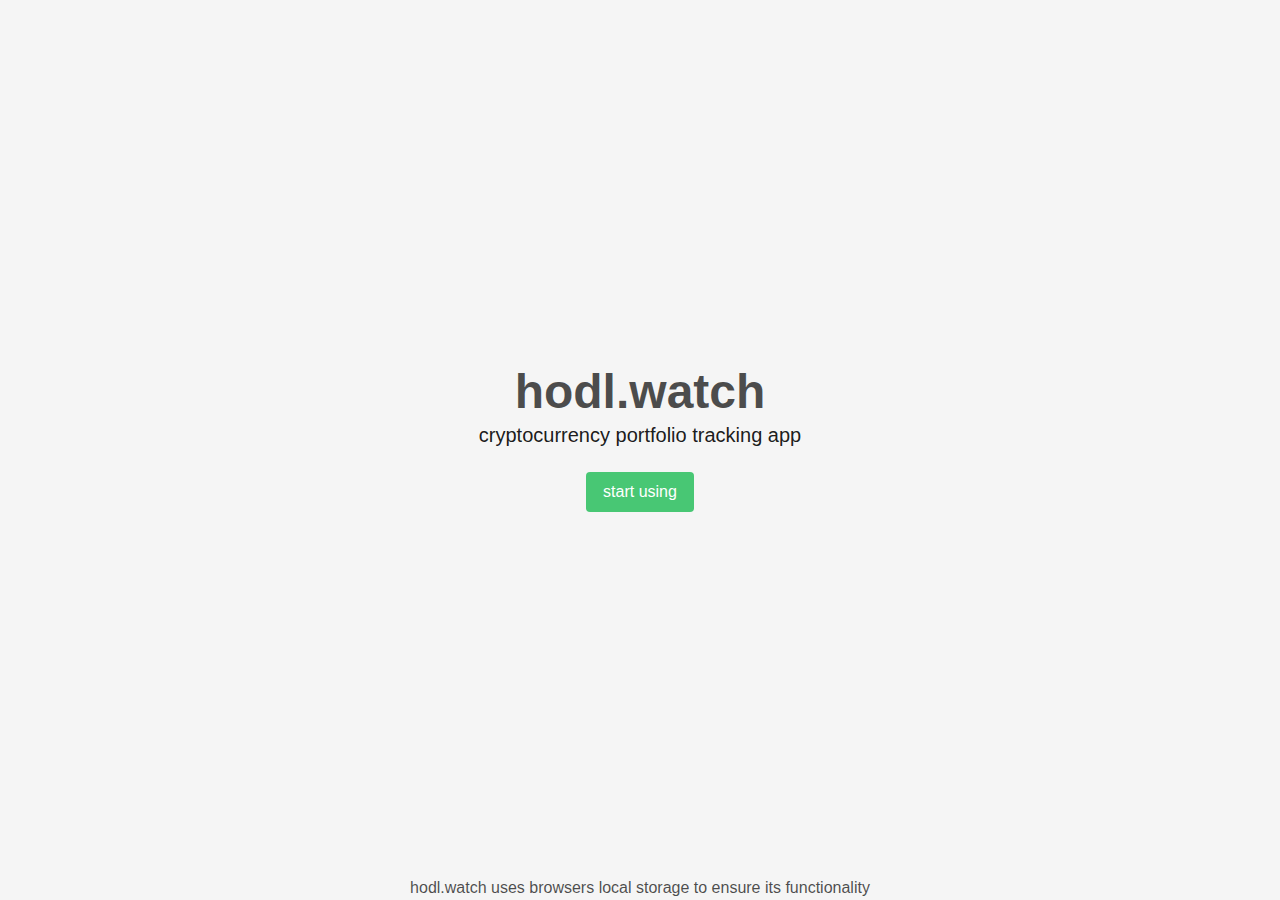
<file: index.html>
<!DOCTYPE html><html><head><meta charSet="utf-8"/><meta name="viewport" content="width=device-width, initial-scale=1, shrink-to-fit=no, maximum-scale=1.0, user-scalable=no"/><meta name="HandheldFriendly" content="true"/><meta name="apple-mobile-web-app-capable" content="yes"/><meta name="apple-mobile-web-app-title" content="hodl.watch"/><link rel="apple-touch-icon" sizes="180x180" href="static/apple-touch-icon.png"/><link rel="icon" type="image/png" sizes="32x32" href="static/favicon-32x32.png"/><link rel="icon" type="image/png" sizes="16x16" href="static/favicon-16x16.png"/><link rel="mask-icon" href="static/safari-pinned-tab.svg" color="#000000"/><meta name="theme-color" content="#f6f6f6"/><link rel="manifest" href="static/manifest.json"/><meta name="viewport" content="width=device-width,minimum-scale=1,initial-scale=1"/><meta charSet="utf-8"/><title>hodl.watch</title><meta name="next-head-count" content="3"/><link rel="preload" href="/_next/static/css/e8edc4a9.4a7727e7.chunk.css" as="style"/><link rel="stylesheet" href="/_next/static/css/e8edc4a9.4a7727e7.chunk.css"/><link rel="preload" href="/_next/static/css/styles.eddd5f7f.chunk.css" as="style"/><link rel="stylesheet" href="/_next/static/css/styles.eddd5f7f.chunk.css"/><link rel="preload" href="/_next/static/VAPfZ6sr9R3A9PlXCBB2E/pages/index.js" as="script"/><link rel="preload" href="/_next/static/VAPfZ6sr9R3A9PlXCBB2E/pages/_app.js" as="script"/><link rel="preload" href="/_next/static/runtime/webpack-9341f25eec8869e91185.js" as="script"/><link rel="preload" href="/_next/static/chunks/framework.03885e3762b811c06d48.js" as="script"/><link rel="preload" href="/_next/static/chunks/e8edc4a9.8d20fa8ceffc8a76b073.js" as="script"/><link rel="preload" href="/_next/static/chunks/commons.40201a1e9ff6c6292c90.js" as="script"/><link rel="preload" href="/_next/static/chunks/9d1a1adad043cec7ad7ff99008e92c1d5d584f50.6c37fbd1bfd4d44ff586.js" as="script"/><link rel="preload" href="/_next/static/chunks/0d8ab5239a06467eff9ec1ff039f7af2a372346e.5362898272a1429225a5.js" as="script"/><link rel="preload" href="/_next/static/chunks/styles.4e5e2cb2b4419d5bb6bf.js" as="script"/><link rel="preload" href="/_next/static/runtime/main-24dbd15d0e2db56838cf.js" as="script"/><link rel="preload" href="/_next/static/chunks/83b58e9ddae1b9c7c3a7eca9d2bc2d87fcb65f83.a85e8072f28568f263e4.js" as="script"/></head><body><noscript>You need to enable JavaScript to run this app.</noscript><div id="__next"><section class="hero is-fullheight is-light"><div class="hero-body"><div class="container has-text-centered"><h1 class="title is-1">hodl.watch</h1><h2 class="subtitle">cryptocurrency portfolio tracking app</h2><button type="button" class="button is-success">start using</button></div></div><footer class="hero-foot"><div class="container has-text-centered"><span>hodl.watch uses browsers local storage to ensure its functionality</span></div></footer></section></div><script id="__NEXT_DATA__" type="application/json">{"props":{"pageProps":{},"initialReduxState":{"core":{"init":false,"serviceWorkerUpdated":false,"exchangeFilterId":null,"symbolFilterId":null,"quoteSymbol":"USD"},"portfolio":{},"exchanges":{"lastUpdated":null,"loading":false,"error":false,"data":[]},"apiKeys":{"useGlobalApiProxy":false,"globalProxyUrl":"https://hodlwatch-proxy.herokuapp.com/","data":{}},"priceData":{"histoDataLoading":false,"histoDataError":false,"histoDataLastUpdated":null,"histoData":{},"timeframe":"TF_1M","currentPriceDataLoading":false,"currentPriceDataError":false,"currentPriceDataLastUpdated":null,"currentPriceData":{}},"modals":{"modalType":null}}},"page":"/","query":{},"buildId":"VAPfZ6sr9R3A9PlXCBB2E","nextExport":true}</script><script nomodule="" src="/_next/static/runtime/polyfills-4ba21dbb7c6dc60c3ae8.js"></script><script async="" data-next-page="/" src="/_next/static/VAPfZ6sr9R3A9PlXCBB2E/pages/index.js"></script><script async="" data-next-page="/_app" src="/_next/static/VAPfZ6sr9R3A9PlXCBB2E/pages/_app.js"></script><script src="/_next/static/runtime/webpack-9341f25eec8869e91185.js" async=""></script><script src="/_next/static/chunks/framework.03885e3762b811c06d48.js" async=""></script><script src="/_next/static/chunks/e8edc4a9.8d20fa8ceffc8a76b073.js" async=""></script><script src="/_next/static/chunks/commons.40201a1e9ff6c6292c90.js" async=""></script><script src="/_next/static/chunks/9d1a1adad043cec7ad7ff99008e92c1d5d584f50.6c37fbd1bfd4d44ff586.js" async=""></script><script src="/_next/static/chunks/0d8ab5239a06467eff9ec1ff039f7af2a372346e.5362898272a1429225a5.js" async=""></script><script src="/_next/static/chunks/styles.4e5e2cb2b4419d5bb6bf.js" async=""></script><script src="/_next/static/runtime/main-24dbd15d0e2db56838cf.js" async=""></script><script src="/_next/static/chunks/83b58e9ddae1b9c7c3a7eca9d2bc2d87fcb65f83.a85e8072f28568f263e4.js" async=""></script><script src="/_next/static/VAPfZ6sr9R3A9PlXCBB2E/_buildManifest.js" async=""></script></body></html>
</file>
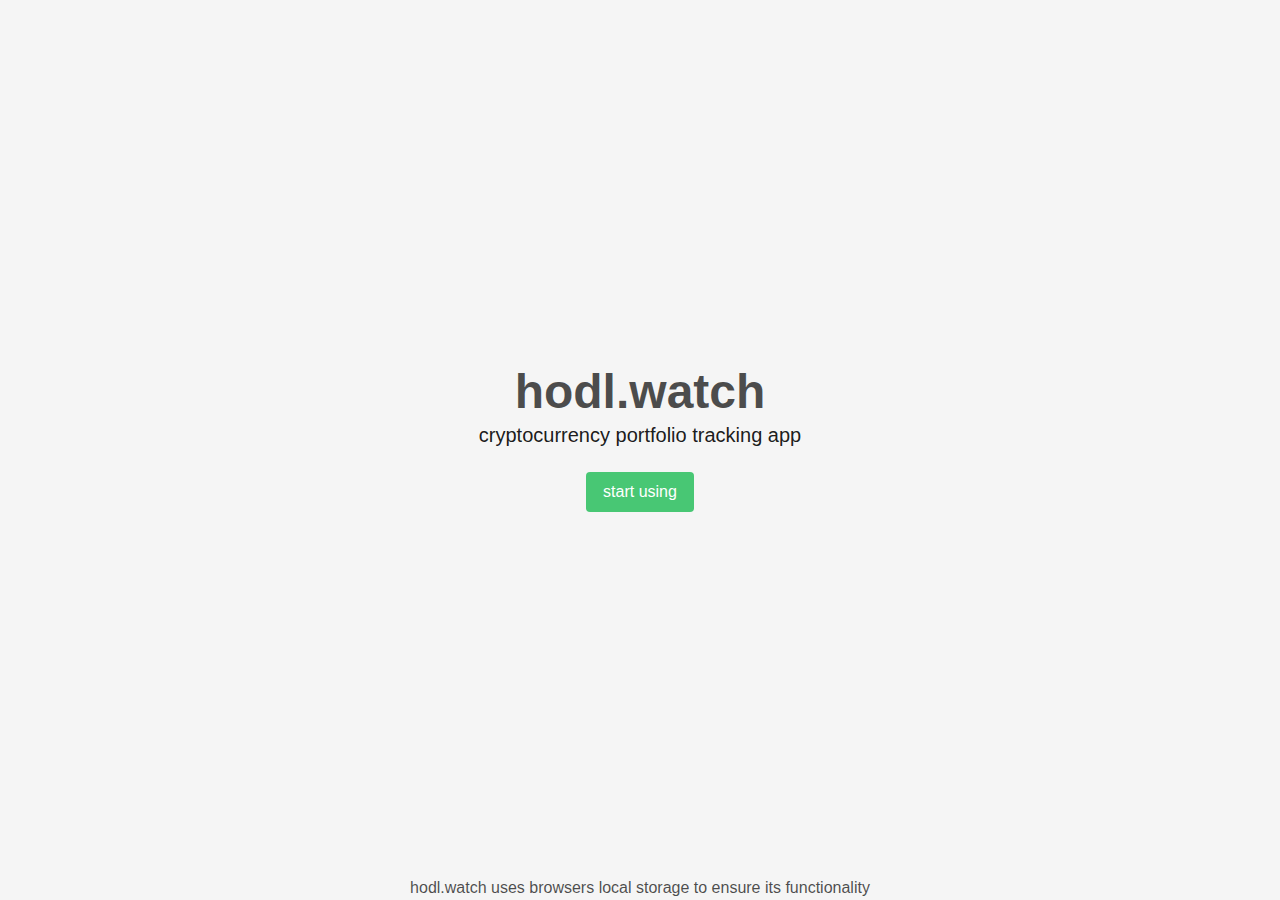
<file: app.html>
<!DOCTYPE html><html><head><meta charSet="utf-8"/><meta name="viewport" content="width=device-width, initial-scale=1, shrink-to-fit=no, maximum-scale=1.0, user-scalable=no"/><meta name="HandheldFriendly" content="true"/><meta name="apple-mobile-web-app-capable" content="yes"/><meta name="apple-mobile-web-app-title" content="hodl.watch"/><link rel="apple-touch-icon" sizes="180x180" href="static/apple-touch-icon.png"/><link rel="icon" type="image/png" sizes="32x32" href="static/favicon-32x32.png"/><link rel="icon" type="image/png" sizes="16x16" href="static/favicon-16x16.png"/><link rel="mask-icon" href="static/safari-pinned-tab.svg" color="#000000"/><meta name="theme-color" content="#f6f6f6"/><link rel="manifest" href="static/manifest.json"/><meta name="viewport" content="width=device-width,minimum-scale=1,initial-scale=1"/><meta charSet="utf-8"/><title>hodl.watch</title><meta name="next-head-count" content="3"/><link rel="preload" href="/_next/static/css/e8edc4a9.4a7727e7.chunk.css" as="style"/><link rel="stylesheet" href="/_next/static/css/e8edc4a9.4a7727e7.chunk.css"/><link rel="preload" href="/_next/static/css/styles.eddd5f7f.chunk.css" as="style"/><link rel="stylesheet" href="/_next/static/css/styles.eddd5f7f.chunk.css"/><link rel="preload" href="/_next/static/VAPfZ6sr9R3A9PlXCBB2E/pages/app.js" as="script"/><link rel="preload" href="/_next/static/VAPfZ6sr9R3A9PlXCBB2E/pages/_app.js" as="script"/><link rel="preload" href="/_next/static/runtime/webpack-9341f25eec8869e91185.js" as="script"/><link rel="preload" href="/_next/static/chunks/framework.03885e3762b811c06d48.js" as="script"/><link rel="preload" href="/_next/static/chunks/e8edc4a9.8d20fa8ceffc8a76b073.js" as="script"/><link rel="preload" href="/_next/static/chunks/commons.40201a1e9ff6c6292c90.js" as="script"/><link rel="preload" href="/_next/static/chunks/9d1a1adad043cec7ad7ff99008e92c1d5d584f50.6c37fbd1bfd4d44ff586.js" as="script"/><link rel="preload" href="/_next/static/chunks/0d8ab5239a06467eff9ec1ff039f7af2a372346e.5362898272a1429225a5.js" as="script"/><link rel="preload" href="/_next/static/chunks/styles.4e5e2cb2b4419d5bb6bf.js" as="script"/><link rel="preload" href="/_next/static/runtime/main-24dbd15d0e2db56838cf.js" as="script"/><link rel="preload" href="/_next/static/chunks/d13e784005352e810d302a4ff582bbab608017d7.bc86258b8bbd8297d0ff.js" as="script"/><link rel="preload" href="/_next/static/chunks/83b58e9ddae1b9c7c3a7eca9d2bc2d87fcb65f83.a85e8072f28568f263e4.js" as="script"/></head><body><noscript>You need to enable JavaScript to run this app.</noscript><div id="__next"></div><script id="__NEXT_DATA__" type="application/json">{"props":{"pageProps":{},"initialReduxState":{"core":{"init":false,"serviceWorkerUpdated":false,"exchangeFilterId":null,"symbolFilterId":null,"quoteSymbol":"USD"},"portfolio":{},"exchanges":{"lastUpdated":null,"loading":false,"error":false,"data":[]},"apiKeys":{"useGlobalApiProxy":false,"globalProxyUrl":"https://hodlwatch-proxy.herokuapp.com/","data":{}},"priceData":{"histoDataLoading":false,"histoDataError":false,"histoDataLastUpdated":null,"histoData":{},"timeframe":"TF_1M","currentPriceDataLoading":false,"currentPriceDataError":false,"currentPriceDataLastUpdated":null,"currentPriceData":{}},"modals":{"modalType":null}}},"page":"/app","query":{},"buildId":"VAPfZ6sr9R3A9PlXCBB2E","nextExport":true}</script><script nomodule="" src="/_next/static/runtime/polyfills-4ba21dbb7c6dc60c3ae8.js"></script><script async="" data-next-page="/app" src="/_next/static/VAPfZ6sr9R3A9PlXCBB2E/pages/app.js"></script><script async="" data-next-page="/_app" src="/_next/static/VAPfZ6sr9R3A9PlXCBB2E/pages/_app.js"></script><script src="/_next/static/runtime/webpack-9341f25eec8869e91185.js" async=""></script><script src="/_next/static/chunks/framework.03885e3762b811c06d48.js" async=""></script><script src="/_next/static/chunks/e8edc4a9.8d20fa8ceffc8a76b073.js" async=""></script><script src="/_next/static/chunks/commons.40201a1e9ff6c6292c90.js" async=""></script><script src="/_next/static/chunks/9d1a1adad043cec7ad7ff99008e92c1d5d584f50.6c37fbd1bfd4d44ff586.js" async=""></script><script src="/_next/static/chunks/0d8ab5239a06467eff9ec1ff039f7af2a372346e.5362898272a1429225a5.js" async=""></script><script src="/_next/static/chunks/styles.4e5e2cb2b4419d5bb6bf.js" async=""></script><script src="/_next/static/runtime/main-24dbd15d0e2db56838cf.js" async=""></script><script src="/_next/static/chunks/d13e784005352e810d302a4ff582bbab608017d7.bc86258b8bbd8297d0ff.js" async=""></script><script src="/_next/static/chunks/83b58e9ddae1b9c7c3a7eca9d2bc2d87fcb65f83.a85e8072f28568f263e4.js" async=""></script><script src="/_next/static/VAPfZ6sr9R3A9PlXCBB2E/_buildManifest.js" async=""></script></body></html>
</file>
<file: _next/static/css/e8edc4a9.4a7727e7.chunk.css>
.p-0 {
  padding: 0px; }

.p-3 {
  padding: 3px; }

.p-5 {
  padding: 5px; }

.p-10 {
  padding: 10px; }

.p-15 {
  padding: 15px; }

.p-20 {
  padding: 20px; }

.p-25 {
  padding: 25px; }

.p-30 {
  padding: 30px; }

.p-35 {
  padding: 35px; }

.p-40 {
  padding: 40px; }

.p-45 {
  padding: 45px; }

.p-50 {
  padding: 50px; }

.pt-0 {
  padding-top: 0px; }

.pt-3 {
  padding-top: 3px; }

.pt-5 {
  padding-top: 5px; }

.pt-10 {
  padding-top: 10px; }

.pt-15 {
  padding-top: 15px; }

.pt-20 {
  padding-top: 20px; }

.pt-25 {
  padding-top: 25px; }

.pt-30 {
  padding-top: 30px; }

.pt-35 {
  padding-top: 35px; }

.pt-40 {
  padding-top: 40px; }

.pt-45 {
  padding-top: 45px; }

.pt-50 {
  padding-top: 50px; }

.pr-0 {
  padding-right: 0px; }

.pr-3 {
  padding-right: 3px; }

.pr-5 {
  padding-right: 5px; }

.pr-10 {
  padding-right: 10px; }

.pr-15 {
  padding-right: 15px; }

.pr-20 {
  padding-right: 20px; }

.pr-25 {
  padding-right: 25px; }

.pr-30 {
  padding-right: 30px; }

.pr-35 {
  padding-right: 35px; }

.pr-40 {
  padding-right: 40px; }

.pr-45 {
  padding-right: 45px; }

.pr-50 {
  padding-right: 50px; }

.pb-0 {
  padding-bottom: 0px; }

.pb-3 {
  padding-bottom: 3px; }

.pb-5 {
  padding-bottom: 5px; }

.pb-10 {
  padding-bottom: 10px; }

.pb-15 {
  padding-bottom: 15px; }

.pb-20 {
  padding-bottom: 20px; }

.pb-25 {
  padding-bottom: 25px; }

.pb-30 {
  padding-bottom: 30px; }

.pb-35 {
  padding-bottom: 35px; }

.pb-40 {
  padding-bottom: 40px; }

.pb-45 {
  padding-bottom: 45px; }

.pb-50 {
  padding-bottom: 50px; }

.pl-0 {
  padding-left: 0px; }

.pl-3 {
  padding-left: 3px; }

.pl-5 {
  padding-left: 5px; }

.pl-10 {
  padding-left: 10px; }

.pl-15 {
  padding-left: 15px; }

.pl-20 {
  padding-left: 20px; }

.pl-25 {
  padding-left: 25px; }

.pl-30 {
  padding-left: 30px; }

.pl-35 {
  padding-left: 35px; }

.pl-40 {
  padding-left: 40px; }

.pl-45 {
  padding-left: 45px; }

.pl-50 {
  padding-left: 50px; }

.m-0 {
  margin: 0px; }

.m-3 {
  margin: 3px; }

.m-5 {
  margin: 5px; }

.m-10 {
  margin: 10px; }

.m-15 {
  margin: 15px; }

.m-20 {
  margin: 20px; }

.m-25 {
  margin: 25px; }

.m-30 {
  margin: 30px; }

.m-35 {
  margin: 35px; }

.m-40 {
  margin: 40px; }

.m-45 {
  margin: 45px; }

.m-50 {
  margin: 50px; }

.mt-0 {
  margin-top: 0px; }

.mt-3 {
  margin-top: 3px; }

.mt-5 {
  margin-top: 5px; }

.mt-10 {
  margin-top: 10px; }

.mt-15 {
  margin-top: 15px; }

.mt-20 {
  margin-top: 20px; }

.mt-25 {
  margin-top: 25px; }

.mt-30 {
  margin-top: 30px; }

.mt-35 {
  margin-top: 35px; }

.mt-40 {
  margin-top: 40px; }

.mt-45 {
  margin-top: 45px; }

.mt-50 {
  margin-top: 50px; }

.mr-0 {
  margin-right: 0px; }

.mr-3 {
  margin-right: 3px; }

.mr-5 {
  margin-right: 5px; }

.mr-10 {
  margin-right: 10px; }

.mr-15 {
  margin-right: 15px; }

.mr-20 {
  margin-right: 20px; }

.mr-25 {
  margin-right: 25px; }

.mr-30 {
  margin-right: 30px; }

.mr-35 {
  margin-right: 35px; }

.mr-40 {
  margin-right: 40px; }

.mr-45 {
  margin-right: 45px; }

.mr-50 {
  margin-right: 50px; }

.mb-0 {
  margin-bottom: 0px; }

.mb-3 {
  margin-bottom: 3px; }

.mb-5 {
  margin-bottom: 5px; }

.mb-10 {
  margin-bottom: 10px; }

.mb-15 {
  margin-bottom: 15px; }

.mb-20 {
  margin-bottom: 20px; }

.mb-25 {
  margin-bottom: 25px; }

.mb-30 {
  margin-bottom: 30px; }

.mb-35 {
  margin-bottom: 35px; }

.mb-40 {
  margin-bottom: 40px; }

.mb-45 {
  margin-bottom: 45px; }

.mb-50 {
  margin-bottom: 50px; }

.ml-0 {
  margin-left: 0px; }

.ml-3 {
  margin-left: 3px; }

.ml-5 {
  margin-left: 5px; }

.ml-10 {
  margin-left: 10px; }

.ml-15 {
  margin-left: 15px; }

.ml-20 {
  margin-left: 20px; }

.ml-25 {
  margin-left: 25px; }

.ml-30 {
  margin-left: 30px; }

.ml-35 {
  margin-left: 35px; }

.ml-40 {
  margin-left: 40px; }

.ml-45 {
  margin-left: 45px; }

.ml-50 {
  margin-left: 50px; }

.bg-light {
  background-color: whitesmoke; }

/**
 * @description
 * Prevent text from wrapping onto multiple lines, and truncate with an
 * ellipsis.
 *
 * 1. Ensure that the node has a maximum width after which truncation can
 *    occur.
 * 2. Fix for IE 8/9 if `word-wrap: break-word` is in effect on ancestor
 *    nodes.
 *
 * @example
  <example module="textTruncateExample>
    <file name="index.html">
      <p class="u-textTruncate">
        Sed posuere consectetur est at lobortis.
      </p>
    </file>
  </example>
 */
.u-textTruncate {
  overflow: hidden !important;
  max-width: 100% !important;
  text-overflow: ellipsis !important;
  white-space: nowrap !important;
  word-wrap: normal !important; }

/**
 * @description
 * Break strings when their length exceeds the width of their container.
 *
 * @example
  <example module="textTruncateExample>
    <file name="index.html">
      <p class="u-textBreak">
        <a href="#">
         https://github.com/bits-sass/utils-text
        </a>
      </p>
    </file>
  </example>
 */
.u-textBreak {
  word-wrap: break-word !important; }

/**
 * @description
 * Prevent whitespace wrapping.
 */
.u-textNoWrap {
  white-space: nowrap !important; }

/**
 * @description
 * Align text to left.
 */
.u-textLeft {
  text-align: left !important; }

/**
 * @description
 * Center the text.
 */
.u-textCenter {
  text-align: center !important; }

/**
 * @description
 * Align text to right.
 */
.u-textRight {
  text-align: right !important; }

/**
 * @description
 * Inherit the ancestor's text color.
 */
.u-textInheritColor {
  color: inherit !important; }

/**
 * @description
 * Inherit the ancestor's text color for all states.
 */
.u-textInheritAllColor, .u-textInheritAllColor:hover, .u-textInheritAllColor:focus, .u-textInheritAllColor:active {
  color: inherit !important; }

/**
 * @description
 * Decorate text as light.
 */
.u-textLight {
  font-weight: light; }

/**
  * @description
  * Decorate text as normal.
  */
.u-textNormal {
  font-weight: normal; }

/**
 * @description
 * Decorate text as bold.
 */
.u-textBold {
  font-weight: 600 !important; }

/**
 * @description
 * Decorate text as italics.
 */
.u-textItalics {
  font-style: italic; }

/**
 * @description
 * Decorate text as underlined.
 */
.u-textUnderlined {
  text-decoration: underline !important; }

/**
 * @description
 * Transform text to upper case.
 */
.u-textUpperCase {
  text-transform: uppercase !important; }

/**
 * @description
 * Transform text to lower case.
 */
.u-textLowerCase {
  text-transform: lowercase !important; }

/**
 * @description
 * Make line height of text match its font size.
 */
.u-textLineHeightMatch {
  line-height: 1 !important; }

/**
 * @description
 * Make line height of text 1.5
 */
.u-textLineHeight1\.5 {
  line-height: 1.5 !important; }

/**
 * Font sizing
 */
.u-text8px {
  font-size: 8px !important; }

.u-text9px {
  font-size: 9px !important; }

.u-text10px {
  font-size: 10px !important; }

.u-text11px {
  font-size: 11px !important; }

.u-text12px {
  font-size: 12px !important; }

.u-text13px {
  font-size: 13px !important; }

.u-text14px {
  font-size: 14px !important; }

.u-text15px {
  font-size: 15px !important; }

.u-text16px {
  font-size: 16px !important; }

.u-text18px {
  font-size: 18px !important; }

.u-text20px {
  font-size: 20px !important; }

.u-text22px {
  font-size: 22px !important; }

.u-text24px {
  font-size: 24px !important; }

.u-text26px {
  font-size: 26px !important; }

.u-text30px {
  font-size: 30px !important; }

.u-text36px {
  font-size: 36px !important; }

.u-text42px {
  font-size: 42px !important; }

.u-text50px {
  font-size: 50px !important; }

.u-text60px {
  font-size: 60px !important; }

/**
 * @description
 * Don't allow text selection.
 */
.u-userSelectNone {
  user-select: none; }

/*! bulma.io v0.8.0 | MIT License | github.com/jgthms/bulma */
@keyframes spinAround {
  from {
    transform: rotate(0deg); }
  to {
    transform: rotate(359deg); } }

.delete, .modal-close, .is-unselectable, .button, .file, .breadcrumb, .pagination-previous,
.pagination-next,
.pagination-link,
.pagination-ellipsis, .tabs {
  -webkit-touch-callout: none;
  -webkit-user-select: none;
  -moz-user-select: none;
  -ms-user-select: none;
  user-select: none; }

.select:not(.is-multiple):not(.is-loading)::after, .navbar-link:not(.is-arrowless)::after {
  border: 3px solid transparent;
  border-radius: 2px;
  border-right: 0;
  border-top: 0;
  content: " ";
  display: block;
  height: 0.625em;
  margin-top: -0.4375em;
  pointer-events: none;
  position: absolute;
  top: 50%;
  transform: rotate(-45deg);
  transform-origin: center;
  width: 0.625em; }

.box:not(:last-child), .content:not(:last-child), .notification:not(:last-child), .progress:not(:last-child), .table:not(:last-child), .table-container:not(:last-child), .title:not(:last-child),
.subtitle:not(:last-child), .block:not(:last-child), .highlight:not(:last-child), .breadcrumb:not(:last-child), .level:not(:last-child), .list:not(:last-child), .message:not(:last-child), .pagination:not(:last-child), .tabs:not(:last-child) {
  margin-bottom: 1.5rem; }

.delete, .modal-close {
  -moz-appearance: none;
  -webkit-appearance: none;
  background-color: rgba(10, 10, 10, 0.2);
  border: none;
  border-radius: 290486px;
  cursor: pointer;
  pointer-events: auto;
  display: inline-block;
  flex-grow: 0;
  flex-shrink: 0;
  font-size: 0;
  height: 20px;
  max-height: 20px;
  max-width: 20px;
  min-height: 20px;
  min-width: 20px;
  outline: none;
  position: relative;
  vertical-align: top;
  width: 20px; }
  .delete::before, .modal-close::before, .delete::after, .modal-close::after {
    background-color: white;
    content: "";
    display: block;
    left: 50%;
    position: absolute;
    top: 50%;
    transform: translateX(-50%) translateY(-50%) rotate(45deg);
    transform-origin: center center; }
  .delete::before, .modal-close::before {
    height: 2px;
    width: 50%; }
  .delete::after, .modal-close::after {
    height: 50%;
    width: 2px; }
  .delete:hover, .modal-close:hover, .delete:focus, .modal-close:focus {
    background-color: rgba(10, 10, 10, 0.3); }
  .delete:active, .modal-close:active {
    background-color: rgba(10, 10, 10, 0.4); }
  .is-small.delete, .is-small.modal-close {
    height: 16px;
    max-height: 16px;
    max-width: 16px;
    min-height: 16px;
    min-width: 16px;
    width: 16px; }
  .is-medium.delete, .is-medium.modal-close {
    height: 24px;
    max-height: 24px;
    max-width: 24px;
    min-height: 24px;
    min-width: 24px;
    width: 24px; }
  .is-large.delete, .is-large.modal-close {
    height: 32px;
    max-height: 32px;
    max-width: 32px;
    min-height: 32px;
    min-width: 32px;
    width: 32px; }

.button.is-loading::after, .loader, .select.is-loading::after, .control.is-loading::after {
  animation: spinAround 500ms infinite linear;
  border: 2px solid #dbdbdb;
  border-radius: 290486px;
  border-right-color: transparent;
  border-top-color: transparent;
  content: "";
  display: block;
  height: 1em;
  position: relative;
  width: 1em; }

.is-overlay, .image.is-square img,
.image.is-square .has-ratio, .image.is-1by1 img,
.image.is-1by1 .has-ratio, .image.is-5by4 img,
.image.is-5by4 .has-ratio, .image.is-4by3 img,
.image.is-4by3 .has-ratio, .image.is-3by2 img,
.image.is-3by2 .has-ratio, .image.is-5by3 img,
.image.is-5by3 .has-ratio, .image.is-16by9 img,
.image.is-16by9 .has-ratio, .image.is-2by1 img,
.image.is-2by1 .has-ratio, .image.is-3by1 img,
.image.is-3by1 .has-ratio, .image.is-4by5 img,
.image.is-4by5 .has-ratio, .image.is-3by4 img,
.image.is-3by4 .has-ratio, .image.is-2by3 img,
.image.is-2by3 .has-ratio, .image.is-3by5 img,
.image.is-3by5 .has-ratio, .image.is-9by16 img,
.image.is-9by16 .has-ratio, .image.is-1by2 img,
.image.is-1by2 .has-ratio, .image.is-1by3 img,
.image.is-1by3 .has-ratio, .modal, .modal-background, .hero-video {
  bottom: 0;
  left: 0;
  position: absolute;
  right: 0;
  top: 0; }

.button, .input, .textarea, .select select, .file-cta,
.file-name, .pagination-previous,
.pagination-next,
.pagination-link,
.pagination-ellipsis {
  -moz-appearance: none;
  -webkit-appearance: none;
  align-items: center;
  border: 1px solid transparent;
  border-radius: 4px;
  box-shadow: none;
  display: inline-flex;
  font-size: 1rem;
  height: 2.5em;
  justify-content: flex-start;
  line-height: 1.5;
  padding-bottom: calc(0.5em - 1px);
  padding-left: calc(0.75em - 1px);
  padding-right: calc(0.75em - 1px);
  padding-top: calc(0.5em - 1px);
  position: relative;
  vertical-align: top; }
  .button:focus, .input:focus, .textarea:focus, .select select:focus, .file-cta:focus,
  .file-name:focus, .pagination-previous:focus,
  .pagination-next:focus,
  .pagination-link:focus,
  .pagination-ellipsis:focus, .is-focused.button, .is-focused.input, .is-focused.textarea, .select select.is-focused, .is-focused.file-cta,
  .is-focused.file-name, .is-focused.pagination-previous,
  .is-focused.pagination-next,
  .is-focused.pagination-link,
  .is-focused.pagination-ellipsis, .button:active, .input:active, .textarea:active, .select select:active, .file-cta:active,
  .file-name:active, .pagination-previous:active,
  .pagination-next:active,
  .pagination-link:active,
  .pagination-ellipsis:active, .is-active.button, .is-active.input, .is-active.textarea, .select select.is-active, .is-active.file-cta,
  .is-active.file-name, .is-active.pagination-previous,
  .is-active.pagination-next,
  .is-active.pagination-link,
  .is-active.pagination-ellipsis {
    outline: none; }
  .button[disabled], .input[disabled], .textarea[disabled], .select select[disabled], .file-cta[disabled],
  .file-name[disabled], .pagination-previous[disabled],
  .pagination-next[disabled],
  .pagination-link[disabled],
  .pagination-ellipsis[disabled],
  fieldset[disabled] .button,
  fieldset[disabled] .input,
  fieldset[disabled] .textarea,
  fieldset[disabled] .select select,
  .select fieldset[disabled] select,
  fieldset[disabled] .file-cta,
  fieldset[disabled] .file-name,
  fieldset[disabled] .pagination-previous,
  fieldset[disabled] .pagination-next,
  fieldset[disabled] .pagination-link,
  fieldset[disabled] .pagination-ellipsis {
    cursor: not-allowed; }

/*! minireset.css v0.0.6 | MIT License | github.com/jgthms/minireset.css */
html,
body,
p,
ol,
ul,
li,
dl,
dt,
dd,
blockquote,
figure,
fieldset,
legend,
textarea,
pre,
iframe,
hr,
h1,
h2,
h3,
h4,
h5,
h6 {
  margin: 0;
  padding: 0; }

h1,
h2,
h3,
h4,
h5,
h6 {
  font-size: 100%;
  font-weight: normal; }

ul {
  list-style: none; }

button,
input,
select,
textarea {
  margin: 0; }

html {
  box-sizing: border-box; }

*, *::before, *::after {
  box-sizing: inherit; }

img,
video {
  height: auto;
  max-width: 100%; }

iframe {
  border: 0; }

table {
  border-collapse: collapse;
  border-spacing: 0; }

td,
th {
  padding: 0; }
  td:not([align]),
  th:not([align]) {
    text-align: left; }

html {
  background-color: white;
  font-size: 16px;
  -moz-osx-font-smoothing: grayscale;
  -webkit-font-smoothing: antialiased;
  min-width: 300px;
  overflow-x: hidden;
  overflow-y: scroll;
  text-rendering: optimizeLegibility;
  text-size-adjust: 100%; }

article,
aside,
figure,
footer,
header,
hgroup,
section {
  display: block; }

body,
button,
input,
select,
textarea {
  font-family: BlinkMacSystemFont, -apple-system, "Segoe UI", "Roboto", "Oxygen", "Ubuntu", "Cantarell", "Fira Sans", "Droid Sans", "Helvetica Neue", "Helvetica", "Arial", sans-serif; }

code,
pre {
  -moz-osx-font-smoothing: auto;
  -webkit-font-smoothing: auto;
  font-family: monospace; }

body {
  color: #4a4a4a;
  font-size: 1em;
  font-weight: 400;
  line-height: 1.5; }

a {
  color: #3273dc;
  cursor: pointer;
  text-decoration: none; }
  a strong {
    color: currentColor; }
  a:hover {
    color: #363636; }

code {
  background-color: whitesmoke;
  color: #f14668;
  font-size: 0.875em;
  font-weight: normal;
  padding: 0.25em 0.5em 0.25em; }

hr {
  background-color: whitesmoke;
  border: none;
  display: block;
  height: 2px;
  margin: 1.5rem 0; }

img {
  height: auto;
  max-width: 100%; }

input[type="checkbox"],
input[type="radio"] {
  vertical-align: baseline; }

small {
  font-size: 0.875em; }

span {
  font-style: inherit;
  font-weight: inherit; }

strong {
  color: #363636;
  font-weight: 700; }

fieldset {
  border: none; }

pre {
  -webkit-overflow-scrolling: touch;
  background-color: whitesmoke;
  color: #4a4a4a;
  font-size: 0.875em;
  overflow-x: auto;
  padding: 1.25rem 1.5rem;
  white-space: pre;
  word-wrap: normal; }
  pre code {
    background-color: transparent;
    color: currentColor;
    font-size: 1em;
    padding: 0; }

table td,
table th {
  vertical-align: top; }
  table td:not([align]),
  table th:not([align]) {
    text-align: left; }

table th {
  color: #363636; }

.is-clearfix::after {
  clear: both;
  content: " ";
  display: table; }

.is-pulled-left {
  float: left !important; }

.is-pulled-right {
  float: right !important; }

.is-clipped {
  overflow: hidden !important; }

.is-size-1 {
  font-size: 3rem !important; }

.is-size-2 {
  font-size: 2.5rem !important; }

.is-size-3 {
  font-size: 2rem !important; }

.is-size-4 {
  font-size: 1.5rem !important; }

.is-size-5 {
  font-size: 1.25rem !important; }

.is-size-6 {
  font-size: 1rem !important; }

.is-size-7 {
  font-size: 0.75rem !important; }

@media screen and (max-width: 768px) {
  .is-size-1-mobile {
    font-size: 3rem !important; }
  .is-size-2-mobile {
    font-size: 2.5rem !important; }
  .is-size-3-mobile {
    font-size: 2rem !important; }
  .is-size-4-mobile {
    font-size: 1.5rem !important; }
  .is-size-5-mobile {
    font-size: 1.25rem !important; }
  .is-size-6-mobile {
    font-size: 1rem !important; }
  .is-size-7-mobile {
    font-size: 0.75rem !important; } }

@media screen and (min-width: 769px), print {
  .is-size-1-tablet {
    font-size: 3rem !important; }
  .is-size-2-tablet {
    font-size: 2.5rem !important; }
  .is-size-3-tablet {
    font-size: 2rem !important; }
  .is-size-4-tablet {
    font-size: 1.5rem !important; }
  .is-size-5-tablet {
    font-size: 1.25rem !important; }
  .is-size-6-tablet {
    font-size: 1rem !important; }
  .is-size-7-tablet {
    font-size: 0.75rem !important; } }

@media screen and (max-width: 1023px) {
  .is-size-1-touch {
    font-size: 3rem !important; }
  .is-size-2-touch {
    font-size: 2.5rem !important; }
  .is-size-3-touch {
    font-size: 2rem !important; }
  .is-size-4-touch {
    font-size: 1.5rem !important; }
  .is-size-5-touch {
    font-size: 1.25rem !important; }
  .is-size-6-touch {
    font-size: 1rem !important; }
  .is-size-7-touch {
    font-size: 0.75rem !important; } }

@media screen and (min-width: 1024px) {
  .is-size-1-desktop {
    font-size: 3rem !important; }
  .is-size-2-desktop {
    font-size: 2.5rem !important; }
  .is-size-3-desktop {
    font-size: 2rem !important; }
  .is-size-4-desktop {
    font-size: 1.5rem !important; }
  .is-size-5-desktop {
    font-size: 1.25rem !important; }
  .is-size-6-desktop {
    font-size: 1rem !important; }
  .is-size-7-desktop {
    font-size: 0.75rem !important; } }

@media screen and (min-width: 1216px) {
  .is-size-1-widescreen {
    font-size: 3rem !important; }
  .is-size-2-widescreen {
    font-size: 2.5rem !important; }
  .is-size-3-widescreen {
    font-size: 2rem !important; }
  .is-size-4-widescreen {
    font-size: 1.5rem !important; }
  .is-size-5-widescreen {
    font-size: 1.25rem !important; }
  .is-size-6-widescreen {
    font-size: 1rem !important; }
  .is-size-7-widescreen {
    font-size: 0.75rem !important; } }

@media screen and (min-width: 1408px) {
  .is-size-1-fullhd {
    font-size: 3rem !important; }
  .is-size-2-fullhd {
    font-size: 2.5rem !important; }
  .is-size-3-fullhd {
    font-size: 2rem !important; }
  .is-size-4-fullhd {
    font-size: 1.5rem !important; }
  .is-size-5-fullhd {
    font-size: 1.25rem !important; }
  .is-size-6-fullhd {
    font-size: 1rem !important; }
  .is-size-7-fullhd {
    font-size: 0.75rem !important; } }

.has-text-centered {
  text-align: center !important; }

.has-text-justified {
  text-align: justify !important; }

.has-text-left {
  text-align: left !important; }

.has-text-right {
  text-align: right !important; }

@media screen and (max-width: 768px) {
  .has-text-centered-mobile {
    text-align: center !important; } }

@media screen and (min-width: 769px), print {
  .has-text-centered-tablet {
    text-align: center !important; } }

@media screen and (min-width: 769px) and (max-width: 1023px) {
  .has-text-centered-tablet-only {
    text-align: center !important; } }

@media screen and (max-width: 1023px) {
  .has-text-centered-touch {
    text-align: center !important; } }

@media screen and (min-width: 1024px) {
  .has-text-centered-desktop {
    text-align: center !important; } }

@media screen and (min-width: 1024px) and (max-width: 1215px) {
  .has-text-centered-desktop-only {
    text-align: center !important; } }

@media screen and (min-width: 1216px) {
  .has-text-centered-widescreen {
    text-align: center !important; } }

@media screen and (min-width: 1216px) and (max-width: 1407px) {
  .has-text-centered-widescreen-only {
    text-align: center !important; } }

@media screen and (min-width: 1408px) {
  .has-text-centered-fullhd {
    text-align: center !important; } }

@media screen and (max-width: 768px) {
  .has-text-justified-mobile {
    text-align: justify !important; } }

@media screen and (min-width: 769px), print {
  .has-text-justified-tablet {
    text-align: justify !important; } }

@media screen and (min-width: 769px) and (max-width: 1023px) {
  .has-text-justified-tablet-only {
    text-align: justify !important; } }

@media screen and (max-width: 1023px) {
  .has-text-justified-touch {
    text-align: justify !important; } }

@media screen and (min-width: 1024px) {
  .has-text-justified-desktop {
    text-align: justify !important; } }

@media screen and (min-width: 1024px) and (max-width: 1215px) {
  .has-text-justified-desktop-only {
    text-align: justify !important; } }

@media screen and (min-width: 1216px) {
  .has-text-justified-widescreen {
    text-align: justify !important; } }

@media screen and (min-width: 1216px) and (max-width: 1407px) {
  .has-text-justified-widescreen-only {
    text-align: justify !important; } }

@media screen and (min-width: 1408px) {
  .has-text-justified-fullhd {
    text-align: justify !important; } }

@media screen and (max-width: 768px) {
  .has-text-left-mobile {
    text-align: left !important; } }

@media screen and (min-width: 769px), print {
  .has-text-left-tablet {
    text-align: left !important; } }

@media screen and (min-width: 769px) and (max-width: 1023px) {
  .has-text-left-tablet-only {
    text-align: left !important; } }

@media screen and (max-width: 1023px) {
  .has-text-left-touch {
    text-align: left !important; } }

@media screen and (min-width: 1024px) {
  .has-text-left-desktop {
    text-align: left !important; } }

@media screen and (min-width: 1024px) and (max-width: 1215px) {
  .has-text-left-desktop-only {
    text-align: left !important; } }

@media screen and (min-width: 1216px) {
  .has-text-left-widescreen {
    text-align: left !important; } }

@media screen and (min-width: 1216px) and (max-width: 1407px) {
  .has-text-left-widescreen-only {
    text-align: left !important; } }

@media screen and (min-width: 1408px) {
  .has-text-left-fullhd {
    text-align: left !important; } }

@media screen and (max-width: 768px) {
  .has-text-right-mobile {
    text-align: right !important; } }

@media screen and (min-width: 769px), print {
  .has-text-right-tablet {
    text-align: right !important; } }

@media screen and (min-width: 769px) and (max-width: 1023px) {
  .has-text-right-tablet-only {
    text-align: right !important; } }

@media screen and (max-width: 1023px) {
  .has-text-right-touch {
    text-align: right !important; } }

@media screen and (min-width: 1024px) {
  .has-text-right-desktop {
    text-align: right !important; } }

@media screen and (min-width: 1024px) and (max-width: 1215px) {
  .has-text-right-desktop-only {
    text-align: right !important; } }

@media screen and (min-width: 1216px) {
  .has-text-right-widescreen {
    text-align: right !important; } }

@media screen and (min-width: 1216px) and (max-width: 1407px) {
  .has-text-right-widescreen-only {
    text-align: right !important; } }

@media screen and (min-width: 1408px) {
  .has-text-right-fullhd {
    text-align: right !important; } }

.is-capitalized {
  text-transform: capitalize !important; }

.is-lowercase {
  text-transform: lowercase !important; }

.is-uppercase {
  text-transform: uppercase !important; }

.is-italic {
  font-style: italic !important; }

.has-text-white {
  color: white !important; }

a.has-text-white:hover, a.has-text-white:focus {
  color: #e6e6e6 !important; }

.has-background-white {
  background-color: white !important; }

.has-text-black {
  color: #0a0a0a !important; }

a.has-text-black:hover, a.has-text-black:focus {
  color: black !important; }

.has-background-black {
  background-color: #0a0a0a !important; }

.has-text-light {
  color: whitesmoke !important; }

a.has-text-light:hover, a.has-text-light:focus {
  color: #dbdbdb !important; }

.has-background-light {
  background-color: whitesmoke !important; }

.has-text-dark {
  color: #363636 !important; }

a.has-text-dark:hover, a.has-text-dark:focus {
  color: #1c1c1c !important; }

.has-background-dark {
  background-color: #363636 !important; }

.has-text-primary {
  color: #00d1b2 !important; }

a.has-text-primary:hover, a.has-text-primary:focus {
  color: #009e86 !important; }

.has-background-primary {
  background-color: #00d1b2 !important; }

.has-text-link {
  color: #3273dc !important; }

a.has-text-link:hover, a.has-text-link:focus {
  color: #205bbc !important; }

.has-background-link {
  background-color: #3273dc !important; }

.has-text-info {
  color: #3298dc !important; }

a.has-text-info:hover, a.has-text-info:focus {
  color: #207dbc !important; }

.has-background-info {
  background-color: #3298dc !important; }

.has-text-success {
  color: #48c774 !important; }

a.has-text-success:hover, a.has-text-success:focus {
  color: #34a85c !important; }

.has-background-success {
  background-color: #48c774 !important; }

.has-text-warning {
  color: #ffdd57 !important; }

a.has-text-warning:hover, a.has-text-warning:focus {
  color: #ffd324 !important; }

.has-background-warning {
  background-color: #ffdd57 !important; }

.has-text-danger {
  color: #f14668 !important; }

a.has-text-danger:hover, a.has-text-danger:focus {
  color: #ee1742 !important; }

.has-background-danger {
  background-color: #f14668 !important; }

.has-text-black-bis {
  color: #121212 !important; }

.has-background-black-bis {
  background-color: #121212 !important; }

.has-text-black-ter {
  color: #242424 !important; }

.has-background-black-ter {
  background-color: #242424 !important; }

.has-text-grey-darker {
  color: #363636 !important; }

.has-background-grey-darker {
  background-color: #363636 !important; }

.has-text-grey-dark {
  color: #4a4a4a !important; }

.has-background-grey-dark {
  background-color: #4a4a4a !important; }

.has-text-grey {
  color: #7a7a7a !important; }

.has-background-grey {
  background-color: #7a7a7a !important; }

.has-text-grey-light {
  color: #b5b5b5 !important; }

.has-background-grey-light {
  background-color: #b5b5b5 !important; }

.has-text-grey-lighter {
  color: #dbdbdb !important; }

.has-background-grey-lighter {
  background-color: #dbdbdb !important; }

.has-text-white-ter {
  color: whitesmoke !important; }

.has-background-white-ter {
  background-color: whitesmoke !important; }

.has-text-white-bis {
  color: #fafafa !important; }

.has-background-white-bis {
  background-color: #fafafa !important; }

.has-text-weight-light {
  font-weight: 300 !important; }

.has-text-weight-normal {
  font-weight: 400 !important; }

.has-text-weight-medium {
  font-weight: 500 !important; }

.has-text-weight-semibold {
  font-weight: 600 !important; }

.has-text-weight-bold {
  font-weight: 700 !important; }

.is-family-primary {
  font-family: BlinkMacSystemFont, -apple-system, "Segoe UI", "Roboto", "Oxygen", "Ubuntu", "Cantarell", "Fira Sans", "Droid Sans", "Helvetica Neue", "Helvetica", "Arial", sans-serif !important; }

.is-family-secondary {
  font-family: BlinkMacSystemFont, -apple-system, "Segoe UI", "Roboto", "Oxygen", "Ubuntu", "Cantarell", "Fira Sans", "Droid Sans", "Helvetica Neue", "Helvetica", "Arial", sans-serif !important; }

.is-family-sans-serif {
  font-family: BlinkMacSystemFont, -apple-system, "Segoe UI", "Roboto", "Oxygen", "Ubuntu", "Cantarell", "Fira Sans", "Droid Sans", "Helvetica Neue", "Helvetica", "Arial", sans-serif !important; }

.is-family-monospace {
  font-family: monospace !important; }

.is-family-code {
  font-family: monospace !important; }

.is-block {
  display: block !important; }

@media screen and (max-width: 768px) {
  .is-block-mobile {
    display: block !important; } }

@media screen and (min-width: 769px), print {
  .is-block-tablet {
    display: block !important; } }

@media screen and (min-width: 769px) and (max-width: 1023px) {
  .is-block-tablet-only {
    display: block !important; } }

@media screen and (max-width: 1023px) {
  .is-block-touch {
    display: block !important; } }

@media screen and (min-width: 1024px) {
  .is-block-desktop {
    display: block !important; } }

@media screen and (min-width: 1024px) and (max-width: 1215px) {
  .is-block-desktop-only {
    display: block !important; } }

@media screen and (min-width: 1216px) {
  .is-block-widescreen {
    display: block !important; } }

@media screen and (min-width: 1216px) and (max-width: 1407px) {
  .is-block-widescreen-only {
    display: block !important; } }

@media screen and (min-width: 1408px) {
  .is-block-fullhd {
    display: block !important; } }

.is-flex {
  display: flex !important; }

@media screen and (max-width: 768px) {
  .is-flex-mobile {
    display: flex !important; } }

@media screen and (min-width: 769px), print {
  .is-flex-tablet {
    display: flex !important; } }

@media screen and (min-width: 769px) and (max-width: 1023px) {
  .is-flex-tablet-only {
    display: flex !important; } }

@media screen and (max-width: 1023px) {
  .is-flex-touch {
    display: flex !important; } }

@media screen and (min-width: 1024px) {
  .is-flex-desktop {
    display: flex !important; } }

@media screen and (min-width: 1024px) and (max-width: 1215px) {
  .is-flex-desktop-only {
    display: flex !important; } }

@media screen and (min-width: 1216px) {
  .is-flex-widescreen {
    display: flex !important; } }

@media screen and (min-width: 1216px) and (max-width: 1407px) {
  .is-flex-widescreen-only {
    display: flex !important; } }

@media screen and (min-width: 1408px) {
  .is-flex-fullhd {
    display: flex !important; } }

.is-inline {
  display: inline !important; }

@media screen and (max-width: 768px) {
  .is-inline-mobile {
    display: inline !important; } }

@media screen and (min-width: 769px), print {
  .is-inline-tablet {
    display: inline !important; } }

@media screen and (min-width: 769px) and (max-width: 1023px) {
  .is-inline-tablet-only {
    display: inline !important; } }

@media screen and (max-width: 1023px) {
  .is-inline-touch {
    display: inline !important; } }

@media screen and (min-width: 1024px) {
  .is-inline-desktop {
    display: inline !important; } }

@media screen and (min-width: 1024px) and (max-width: 1215px) {
  .is-inline-desktop-only {
    display: inline !important; } }

@media screen and (min-width: 1216px) {
  .is-inline-widescreen {
    display: inline !important; } }

@media screen and (min-width: 1216px) and (max-width: 1407px) {
  .is-inline-widescreen-only {
    display: inline !important; } }

@media screen and (min-width: 1408px) {
  .is-inline-fullhd {
    display: inline !important; } }

.is-inline-block {
  display: inline-block !important; }

@media screen and (max-width: 768px) {
  .is-inline-block-mobile {
    display: inline-block !important; } }

@media screen and (min-width: 769px), print {
  .is-inline-block-tablet {
    display: inline-block !important; } }

@media screen and (min-width: 769px) and (max-width: 1023px) {
  .is-inline-block-tablet-only {
    display: inline-block !important; } }

@media screen and (max-width: 1023px) {
  .is-inline-block-touch {
    display: inline-block !important; } }

@media screen and (min-width: 1024px) {
  .is-inline-block-desktop {
    display: inline-block !important; } }

@media screen and (min-width: 1024px) and (max-width: 1215px) {
  .is-inline-block-desktop-only {
    display: inline-block !important; } }

@media screen and (min-width: 1216px) {
  .is-inline-block-widescreen {
    display: inline-block !important; } }

@media screen and (min-width: 1216px) and (max-width: 1407px) {
  .is-inline-block-widescreen-only {
    display: inline-block !important; } }

@media screen and (min-width: 1408px) {
  .is-inline-block-fullhd {
    display: inline-block !important; } }

.is-inline-flex {
  display: inline-flex !important; }

@media screen and (max-width: 768px) {
  .is-inline-flex-mobile {
    display: inline-flex !important; } }

@media screen and (min-width: 769px), print {
  .is-inline-flex-tablet {
    display: inline-flex !important; } }

@media screen and (min-width: 769px) and (max-width: 1023px) {
  .is-inline-flex-tablet-only {
    display: inline-flex !important; } }

@media screen and (max-width: 1023px) {
  .is-inline-flex-touch {
    display: inline-flex !important; } }

@media screen and (min-width: 1024px) {
  .is-inline-flex-desktop {
    display: inline-flex !important; } }

@media screen and (min-width: 1024px) and (max-width: 1215px) {
  .is-inline-flex-desktop-only {
    display: inline-flex !important; } }

@media screen and (min-width: 1216px) {
  .is-inline-flex-widescreen {
    display: inline-flex !important; } }

@media screen and (min-width: 1216px) and (max-width: 1407px) {
  .is-inline-flex-widescreen-only {
    display: inline-flex !important; } }

@media screen and (min-width: 1408px) {
  .is-inline-flex-fullhd {
    display: inline-flex !important; } }

.is-hidden {
  display: none !important; }

.is-sr-only {
  border: none !important;
  clip: rect(0, 0, 0, 0) !important;
  height: 0.01em !important;
  overflow: hidden !important;
  padding: 0 !important;
  position: absolute !important;
  white-space: nowrap !important;
  width: 0.01em !important; }

@media screen and (max-width: 768px) {
  .is-hidden-mobile {
    display: none !important; } }

@media screen and (min-width: 769px), print {
  .is-hidden-tablet {
    display: none !important; } }

@media screen and (min-width: 769px) and (max-width: 1023px) {
  .is-hidden-tablet-only {
    display: none !important; } }

@media screen and (max-width: 1023px) {
  .is-hidden-touch {
    display: none !important; } }

@media screen and (min-width: 1024px) {
  .is-hidden-desktop {
    display: none !important; } }

@media screen and (min-width: 1024px) and (max-width: 1215px) {
  .is-hidden-desktop-only {
    display: none !important; } }

@media screen and (min-width: 1216px) {
  .is-hidden-widescreen {
    display: none !important; } }

@media screen and (min-width: 1216px) and (max-width: 1407px) {
  .is-hidden-widescreen-only {
    display: none !important; } }

@media screen and (min-width: 1408px) {
  .is-hidden-fullhd {
    display: none !important; } }

.is-invisible {
  visibility: hidden !important; }

@media screen and (max-width: 768px) {
  .is-invisible-mobile {
    visibility: hidden !important; } }

@media screen and (min-width: 769px), print {
  .is-invisible-tablet {
    visibility: hidden !important; } }

@media screen and (min-width: 769px) and (max-width: 1023px) {
  .is-invisible-tablet-only {
    visibility: hidden !important; } }

@media screen and (max-width: 1023px) {
  .is-invisible-touch {
    visibility: hidden !important; } }

@media screen and (min-width: 1024px) {
  .is-invisible-desktop {
    visibility: hidden !important; } }

@media screen and (min-width: 1024px) and (max-width: 1215px) {
  .is-invisible-desktop-only {
    visibility: hidden !important; } }

@media screen and (min-width: 1216px) {
  .is-invisible-widescreen {
    visibility: hidden !important; } }

@media screen and (min-width: 1216px) and (max-width: 1407px) {
  .is-invisible-widescreen-only {
    visibility: hidden !important; } }

@media screen and (min-width: 1408px) {
  .is-invisible-fullhd {
    visibility: hidden !important; } }

.is-marginless {
  margin: 0 !important; }

.is-paddingless {
  padding: 0 !important; }

.is-radiusless {
  border-radius: 0 !important; }

.is-shadowless {
  box-shadow: none !important; }

.is-relative {
  position: relative !important; }

.box {
  background-color: white;
  border-radius: 6px;
  box-shadow: 0 0.5em 1em -0.125em rgba(10, 10, 10, 0.1), 0 0px 0 1px rgba(10, 10, 10, 0.02);
  color: #4a4a4a;
  display: block;
  padding: 1.25rem; }

a.box:hover, a.box:focus {
  box-shadow: 0 0.5em 1em -0.125em rgba(10, 10, 10, 0.1), 0 0 0 1px #3273dc; }

a.box:active {
  box-shadow: inset 0 1px 2px rgba(10, 10, 10, 0.2), 0 0 0 1px #3273dc; }

.button {
  background-color: white;
  border-color: #dbdbdb;
  border-width: 1px;
  color: #363636;
  cursor: pointer;
  justify-content: center;
  padding-bottom: calc(0.5em - 1px);
  padding-left: 1em;
  padding-right: 1em;
  padding-top: calc(0.5em - 1px);
  text-align: center;
  white-space: nowrap; }
  .button strong {
    color: inherit; }
  .button .icon, .button .icon.is-small, .button .icon.is-medium, .button .icon.is-large {
    height: 1.5em;
    width: 1.5em; }
  .button .icon:first-child:not(:last-child) {
    margin-left: calc(-0.5em - 1px);
    margin-right: 0.25em; }
  .button .icon:last-child:not(:first-child) {
    margin-left: 0.25em;
    margin-right: calc(-0.5em - 1px); }
  .button .icon:first-child:last-child {
    margin-left: calc(-0.5em - 1px);
    margin-right: calc(-0.5em - 1px); }
  .button:hover, .button.is-hovered {
    border-color: #b5b5b5;
    color: #363636; }
  .button:focus, .button.is-focused {
    border-color: #3273dc;
    color: #363636; }
    .button:focus:not(:active), .button.is-focused:not(:active) {
      box-shadow: 0 0 0 0.125em rgba(50, 115, 220, 0.25); }
  .button:active, .button.is-active {
    border-color: #4a4a4a;
    color: #363636; }
  .button.is-text {
    background-color: transparent;
    border-color: transparent;
    color: #4a4a4a;
    text-decoration: underline; }
    .button.is-text:hover, .button.is-text.is-hovered, .button.is-text:focus, .button.is-text.is-focused {
      background-color: whitesmoke;
      color: #363636; }
    .button.is-text:active, .button.is-text.is-active {
      background-color: #e8e8e8;
      color: #363636; }
    .button.is-text[disabled],
    fieldset[disabled] .button.is-text {
      background-color: transparent;
      border-color: transparent;
      box-shadow: none; }
  .button.is-white {
    background-color: white;
    border-color: transparent;
    color: #0a0a0a; }
    .button.is-white:hover, .button.is-white.is-hovered {
      background-color: #f9f9f9;
      border-color: transparent;
      color: #0a0a0a; }
    .button.is-white:focus, .button.is-white.is-focused {
      border-color: transparent;
      color: #0a0a0a; }
      .button.is-white:focus:not(:active), .button.is-white.is-focused:not(:active) {
        box-shadow: 0 0 0 0.125em rgba(255, 255, 255, 0.25); }
    .button.is-white:active, .button.is-white.is-active {
      background-color: #f2f2f2;
      border-color: transparent;
      color: #0a0a0a; }
    .button.is-white[disabled],
    fieldset[disabled] .button.is-white {
      background-color: white;
      border-color: transparent;
      box-shadow: none; }
    .button.is-white.is-inverted {
      background-color: #0a0a0a;
      color: white; }
      .button.is-white.is-inverted:hover, .button.is-white.is-inverted.is-hovered {
        background-color: black; }
      .button.is-white.is-inverted[disabled],
      fieldset[disabled] .button.is-white.is-inverted {
        background-color: #0a0a0a;
        border-color: transparent;
        box-shadow: none;
        color: white; }
    .button.is-white.is-loading::after {
      border-color: transparent transparent #0a0a0a #0a0a0a !important; }
    .button.is-white.is-outlined {
      background-color: transparent;
      border-color: white;
      color: white; }
      .button.is-white.is-outlined:hover, .button.is-white.is-outlined.is-hovered, .button.is-white.is-outlined:focus, .button.is-white.is-outlined.is-focused {
        background-color: white;
        border-color: white;
        color: #0a0a0a; }
      .button.is-white.is-outlined.is-loading::after {
        border-color: transparent transparent white white !important; }
      .button.is-white.is-outlined.is-loading:hover::after, .button.is-white.is-outlined.is-loading.is-hovered::after, .button.is-white.is-outlined.is-loading:focus::after, .button.is-white.is-outlined.is-loading.is-focused::after {
        border-color: transparent transparent #0a0a0a #0a0a0a !important; }
      .button.is-white.is-outlined[disabled],
      fieldset[disabled] .button.is-white.is-outlined {
        background-color: transparent;
        border-color: white;
        box-shadow: none;
        color: white; }
    .button.is-white.is-inverted.is-outlined {
      background-color: transparent;
      border-color: #0a0a0a;
      color: #0a0a0a; }
      .button.is-white.is-inverted.is-outlined:hover, .button.is-white.is-inverted.is-outlined.is-hovered, .button.is-white.is-inverted.is-outlined:focus, .button.is-white.is-inverted.is-outlined.is-focused {
        background-color: #0a0a0a;
        color: white; }
      .button.is-white.is-inverted.is-outlined.is-loading:hover::after, .button.is-white.is-inverted.is-outlined.is-loading.is-hovered::after, .button.is-white.is-inverted.is-outlined.is-loading:focus::after, .button.is-white.is-inverted.is-outlined.is-loading.is-focused::after {
        border-color: transparent transparent white white !important; }
      .button.is-white.is-inverted.is-outlined[disabled],
      fieldset[disabled] .button.is-white.is-inverted.is-outlined {
        background-color: transparent;
        border-color: #0a0a0a;
        box-shadow: none;
        color: #0a0a0a; }
  .button.is-black {
    background-color: #0a0a0a;
    border-color: transparent;
    color: white; }
    .button.is-black:hover, .button.is-black.is-hovered {
      background-color: #040404;
      border-color: transparent;
      color: white; }
    .button.is-black:focus, .button.is-black.is-focused {
      border-color: transparent;
      color: white; }
      .button.is-black:focus:not(:active), .button.is-black.is-focused:not(:active) {
        box-shadow: 0 0 0 0.125em rgba(10, 10, 10, 0.25); }
    .button.is-black:active, .button.is-black.is-active {
      background-color: black;
      border-color: transparent;
      color: white; }
    .button.is-black[disabled],
    fieldset[disabled] .button.is-black {
      background-color: #0a0a0a;
      border-color: transparent;
      box-shadow: none; }
    .button.is-black.is-inverted {
      background-color: white;
      color: #0a0a0a; }
      .button.is-black.is-inverted:hover, .button.is-black.is-inverted.is-hovered {
        background-color: #f2f2f2; }
      .button.is-black.is-inverted[disabled],
      fieldset[disabled] .button.is-black.is-inverted {
        background-color: white;
        border-color: transparent;
        box-shadow: none;
        color: #0a0a0a; }
    .button.is-black.is-loading::after {
      border-color: transparent transparent white white !important; }
    .button.is-black.is-outlined {
      background-color: transparent;
      border-color: #0a0a0a;
      color: #0a0a0a; }
      .button.is-black.is-outlined:hover, .button.is-black.is-outlined.is-hovered, .button.is-black.is-outlined:focus, .button.is-black.is-outlined.is-focused {
        background-color: #0a0a0a;
        border-color: #0a0a0a;
        color: white; }
      .button.is-black.is-outlined.is-loading::after {
        border-color: transparent transparent #0a0a0a #0a0a0a !important; }
      .button.is-black.is-outlined.is-loading:hover::after, .button.is-black.is-outlined.is-loading.is-hovered::after, .button.is-black.is-outlined.is-loading:focus::after, .button.is-black.is-outlined.is-loading.is-focused::after {
        border-color: transparent transparent white white !important; }
      .button.is-black.is-outlined[disabled],
      fieldset[disabled] .button.is-black.is-outlined {
        background-color: transparent;
        border-color: #0a0a0a;
        box-shadow: none;
        color: #0a0a0a; }
    .button.is-black.is-inverted.is-outlined {
      background-color: transparent;
      border-color: white;
      color: white; }
      .button.is-black.is-inverted.is-outlined:hover, .button.is-black.is-inverted.is-outlined.is-hovered, .button.is-black.is-inverted.is-outlined:focus, .button.is-black.is-inverted.is-outlined.is-focused {
        background-color: white;
        color: #0a0a0a; }
      .button.is-black.is-inverted.is-outlined.is-loading:hover::after, .button.is-black.is-inverted.is-outlined.is-loading.is-hovered::after, .button.is-black.is-inverted.is-outlined.is-loading:focus::after, .button.is-black.is-inverted.is-outlined.is-loading.is-focused::after {
        border-color: transparent transparent #0a0a0a #0a0a0a !important; }
      .button.is-black.is-inverted.is-outlined[disabled],
      fieldset[disabled] .button.is-black.is-inverted.is-outlined {
        background-color: transparent;
        border-color: white;
        box-shadow: none;
        color: white; }
  .button.is-light {
    background-color: whitesmoke;
    border-color: transparent;
    color: rgba(0, 0, 0, 0.7); }
    .button.is-light:hover, .button.is-light.is-hovered {
      background-color: #eeeeee;
      border-color: transparent;
      color: rgba(0, 0, 0, 0.7); }
    .button.is-light:focus, .button.is-light.is-focused {
      border-color: transparent;
      color: rgba(0, 0, 0, 0.7); }
      .button.is-light:focus:not(:active), .button.is-light.is-focused:not(:active) {
        box-shadow: 0 0 0 0.125em rgba(245, 245, 245, 0.25); }
    .button.is-light:active, .button.is-light.is-active {
      background-color: #e8e8e8;
      border-color: transparent;
      color: rgba(0, 0, 0, 0.7); }
    .button.is-light[disabled],
    fieldset[disabled] .button.is-light {
      background-color: whitesmoke;
      border-color: transparent;
      box-shadow: none; }
    .button.is-light.is-inverted {
      background-color: rgba(0, 0, 0, 0.7);
      color: whitesmoke; }
      .button.is-light.is-inverted:hover, .button.is-light.is-inverted.is-hovered {
        background-color: rgba(0, 0, 0, 0.7); }
      .button.is-light.is-inverted[disabled],
      fieldset[disabled] .button.is-light.is-inverted {
        background-color: rgba(0, 0, 0, 0.7);
        border-color: transparent;
        box-shadow: none;
        color: whitesmoke; }
    .button.is-light.is-loading::after {
      border-color: transparent transparent rgba(0, 0, 0, 0.7) rgba(0, 0, 0, 0.7) !important; }
    .button.is-light.is-outlined {
      background-color: transparent;
      border-color: whitesmoke;
      color: whitesmoke; }
      .button.is-light.is-outlined:hover, .button.is-light.is-outlined.is-hovered, .button.is-light.is-outlined:focus, .button.is-light.is-outlined.is-focused {
        background-color: whitesmoke;
        border-color: whitesmoke;
        color: rgba(0, 0, 0, 0.7); }
      .button.is-light.is-outlined.is-loading::after {
        border-color: transparent transparent whitesmoke whitesmoke !important; }
      .button.is-light.is-outlined.is-loading:hover::after, .button.is-light.is-outlined.is-loading.is-hovered::after, .button.is-light.is-outlined.is-loading:focus::after, .button.is-light.is-outlined.is-loading.is-focused::after {
        border-color: transparent transparent rgba(0, 0, 0, 0.7) rgba(0, 0, 0, 0.7) !important; }
      .button.is-light.is-outlined[disabled],
      fieldset[disabled] .button.is-light.is-outlined {
        background-color: transparent;
        border-color: whitesmoke;
        box-shadow: none;
        color: whitesmoke; }
    .button.is-light.is-inverted.is-outlined {
      background-color: transparent;
      border-color: rgba(0, 0, 0, 0.7);
      color: rgba(0, 0, 0, 0.7); }
      .button.is-light.is-inverted.is-outlined:hover, .button.is-light.is-inverted.is-outlined.is-hovered, .button.is-light.is-inverted.is-outlined:focus, .button.is-light.is-inverted.is-outlined.is-focused {
        background-color: rgba(0, 0, 0, 0.7);
        color: whitesmoke; }
      .button.is-light.is-inverted.is-outlined.is-loading:hover::after, .button.is-light.is-inverted.is-outlined.is-loading.is-hovered::after, .button.is-light.is-inverted.is-outlined.is-loading:focus::after, .button.is-light.is-inverted.is-outlined.is-loading.is-focused::after {
        border-color: transparent transparent whitesmoke whitesmoke !important; }
      .button.is-light.is-inverted.is-outlined[disabled],
      fieldset[disabled] .button.is-light.is-inverted.is-outlined {
        background-color: transparent;
        border-color: rgba(0, 0, 0, 0.7);
        box-shadow: none;
        color: rgba(0, 0, 0, 0.7); }
  .button.is-dark {
    background-color: #363636;
    border-color: transparent;
    color: #fff; }
    .button.is-dark:hover, .button.is-dark.is-hovered {
      background-color: #2f2f2f;
      border-color: transparent;
      color: #fff; }
    .button.is-dark:focus, .button.is-dark.is-focused {
      border-color: transparent;
      color: #fff; }
      .button.is-dark:focus:not(:active), .button.is-dark.is-focused:not(:active) {
        box-shadow: 0 0 0 0.125em rgba(54, 54, 54, 0.25); }
    .button.is-dark:active, .button.is-dark.is-active {
      background-color: #292929;
      border-color: transparent;
      color: #fff; }
    .button.is-dark[disabled],
    fieldset[disabled] .button.is-dark {
      background-color: #363636;
      border-color: transparent;
      box-shadow: none; }
    .button.is-dark.is-inverted {
      background-color: #fff;
      color: #363636; }
      .button.is-dark.is-inverted:hover, .button.is-dark.is-inverted.is-hovered {
        background-color: #f2f2f2; }
      .button.is-dark.is-inverted[disabled],
      fieldset[disabled] .button.is-dark.is-inverted {
        background-color: #fff;
        border-color: transparent;
        box-shadow: none;
        color: #363636; }
    .button.is-dark.is-loading::after {
      border-color: transparent transparent #fff #fff !important; }
    .button.is-dark.is-outlined {
      background-color: transparent;
      border-color: #363636;
      color: #363636; }
      .button.is-dark.is-outlined:hover, .button.is-dark.is-outlined.is-hovered, .button.is-dark.is-outlined:focus, .button.is-dark.is-outlined.is-focused {
        background-color: #363636;
        border-color: #363636;
        color: #fff; }
      .button.is-dark.is-outlined.is-loading::after {
        border-color: transparent transparent #363636 #363636 !important; }
      .button.is-dark.is-outlined.is-loading:hover::after, .button.is-dark.is-outlined.is-loading.is-hovered::after, .button.is-dark.is-outlined.is-loading:focus::after, .button.is-dark.is-outlined.is-loading.is-focused::after {
        border-color: transparent transparent #fff #fff !important; }
      .button.is-dark.is-outlined[disabled],
      fieldset[disabled] .button.is-dark.is-outlined {
        background-color: transparent;
        border-color: #363636;
        box-shadow: none;
        color: #363636; }
    .button.is-dark.is-inverted.is-outlined {
      background-color: transparent;
      border-color: #fff;
      color: #fff; }
      .button.is-dark.is-inverted.is-outlined:hover, .button.is-dark.is-inverted.is-outlined.is-hovered, .button.is-dark.is-inverted.is-outlined:focus, .button.is-dark.is-inverted.is-outlined.is-focused {
        background-color: #fff;
        color: #363636; }
      .button.is-dark.is-inverted.is-outlined.is-loading:hover::after, .button.is-dark.is-inverted.is-outlined.is-loading.is-hovered::after, .button.is-dark.is-inverted.is-outlined.is-loading:focus::after, .button.is-dark.is-inverted.is-outlined.is-loading.is-focused::after {
        border-color: transparent transparent #363636 #363636 !important; }
      .button.is-dark.is-inverted.is-outlined[disabled],
      fieldset[disabled] .button.is-dark.is-inverted.is-outlined {
        background-color: transparent;
        border-color: #fff;
        box-shadow: none;
        color: #fff; }
  .button.is-primary {
    background-color: #00d1b2;
    border-color: transparent;
    color: #fff; }
    .button.is-primary:hover, .button.is-primary.is-hovered {
      background-color: #00c4a7;
      border-color: transparent;
      color: #fff; }
    .button.is-primary:focus, .button.is-primary.is-focused {
      border-color: transparent;
      color: #fff; }
      .button.is-primary:focus:not(:active), .button.is-primary.is-focused:not(:active) {
        box-shadow: 0 0 0 0.125em rgba(0, 209, 178, 0.25); }
    .button.is-primary:active, .button.is-primary.is-active {
      background-color: #00b89c;
      border-color: transparent;
      color: #fff; }
    .button.is-primary[disabled],
    fieldset[disabled] .button.is-primary {
      background-color: #00d1b2;
      border-color: transparent;
      box-shadow: none; }
    .button.is-primary.is-inverted {
      background-color: #fff;
      color: #00d1b2; }
      .button.is-primary.is-inverted:hover, .button.is-primary.is-inverted.is-hovered {
        background-color: #f2f2f2; }
      .button.is-primary.is-inverted[disabled],
      fieldset[disabled] .button.is-primary.is-inverted {
        background-color: #fff;
        border-color: transparent;
        box-shadow: none;
        color: #00d1b2; }
    .button.is-primary.is-loading::after {
      border-color: transparent transparent #fff #fff !important; }
    .button.is-primary.is-outlined {
      background-color: transparent;
      border-color: #00d1b2;
      color: #00d1b2; }
      .button.is-primary.is-outlined:hover, .button.is-primary.is-outlined.is-hovered, .button.is-primary.is-outlined:focus, .button.is-primary.is-outlined.is-focused {
        background-color: #00d1b2;
        border-color: #00d1b2;
        color: #fff; }
      .button.is-primary.is-outlined.is-loading::after {
        border-color: transparent transparent #00d1b2 #00d1b2 !important; }
      .button.is-primary.is-outlined.is-loading:hover::after, .button.is-primary.is-outlined.is-loading.is-hovered::after, .button.is-primary.is-outlined.is-loading:focus::after, .button.is-primary.is-outlined.is-loading.is-focused::after {
        border-color: transparent transparent #fff #fff !important; }
      .button.is-primary.is-outlined[disabled],
      fieldset[disabled] .button.is-primary.is-outlined {
        background-color: transparent;
        border-color: #00d1b2;
        box-shadow: none;
        color: #00d1b2; }
    .button.is-primary.is-inverted.is-outlined {
      background-color: transparent;
      border-color: #fff;
      color: #fff; }
      .button.is-primary.is-inverted.is-outlined:hover, .button.is-primary.is-inverted.is-outlined.is-hovered, .button.is-primary.is-inverted.is-outlined:focus, .button.is-primary.is-inverted.is-outlined.is-focused {
        background-color: #fff;
        color: #00d1b2; }
      .button.is-primary.is-inverted.is-outlined.is-loading:hover::after, .button.is-primary.is-inverted.is-outlined.is-loading.is-hovered::after, .button.is-primary.is-inverted.is-outlined.is-loading:focus::after, .button.is-primary.is-inverted.is-outlined.is-loading.is-focused::after {
        border-color: transparent transparent #00d1b2 #00d1b2 !important; }
      .button.is-primary.is-inverted.is-outlined[disabled],
      fieldset[disabled] .button.is-primary.is-inverted.is-outlined {
        background-color: transparent;
        border-color: #fff;
        box-shadow: none;
        color: #fff; }
    .button.is-primary.is-light {
      background-color: #ebfffc;
      color: #00947e; }
      .button.is-primary.is-light:hover, .button.is-primary.is-light.is-hovered {
        background-color: #defffa;
        border-color: transparent;
        color: #00947e; }
      .button.is-primary.is-light:active, .button.is-primary.is-light.is-active {
        background-color: #d1fff8;
        border-color: transparent;
        color: #00947e; }
  .button.is-link {
    background-color: #3273dc;
    border-color: transparent;
    color: #fff; }
    .button.is-link:hover, .button.is-link.is-hovered {
      background-color: #276cda;
      border-color: transparent;
      color: #fff; }
    .button.is-link:focus, .button.is-link.is-focused {
      border-color: transparent;
      color: #fff; }
      .button.is-link:focus:not(:active), .button.is-link.is-focused:not(:active) {
        box-shadow: 0 0 0 0.125em rgba(50, 115, 220, 0.25); }
    .button.is-link:active, .button.is-link.is-active {
      background-color: #2366d1;
      border-color: transparent;
      color: #fff; }
    .button.is-link[disabled],
    fieldset[disabled] .button.is-link {
      background-color: #3273dc;
      border-color: transparent;
      box-shadow: none; }
    .button.is-link.is-inverted {
      background-color: #fff;
      color: #3273dc; }
      .button.is-link.is-inverted:hover, .button.is-link.is-inverted.is-hovered {
        background-color: #f2f2f2; }
      .button.is-link.is-inverted[disabled],
      fieldset[disabled] .button.is-link.is-inverted {
        background-color: #fff;
        border-color: transparent;
        box-shadow: none;
        color: #3273dc; }
    .button.is-link.is-loading::after {
      border-color: transparent transparent #fff #fff !important; }
    .button.is-link.is-outlined {
      background-color: transparent;
      border-color: #3273dc;
      color: #3273dc; }
      .button.is-link.is-outlined:hover, .button.is-link.is-outlined.is-hovered, .button.is-link.is-outlined:focus, .button.is-link.is-outlined.is-focused {
        background-color: #3273dc;
        border-color: #3273dc;
        color: #fff; }
      .button.is-link.is-outlined.is-loading::after {
        border-color: transparent transparent #3273dc #3273dc !important; }
      .button.is-link.is-outlined.is-loading:hover::after, .button.is-link.is-outlined.is-loading.is-hovered::after, .button.is-link.is-outlined.is-loading:focus::after, .button.is-link.is-outlined.is-loading.is-focused::after {
        border-color: transparent transparent #fff #fff !important; }
      .button.is-link.is-outlined[disabled],
      fieldset[disabled] .button.is-link.is-outlined {
        background-color: transparent;
        border-color: #3273dc;
        box-shadow: none;
        color: #3273dc; }
    .button.is-link.is-inverted.is-outlined {
      background-color: transparent;
      border-color: #fff;
      color: #fff; }
      .button.is-link.is-inverted.is-outlined:hover, .button.is-link.is-inverted.is-outlined.is-hovered, .button.is-link.is-inverted.is-outlined:focus, .button.is-link.is-inverted.is-outlined.is-focused {
        background-color: #fff;
        color: #3273dc; }
      .button.is-link.is-inverted.is-outlined.is-loading:hover::after, .button.is-link.is-inverted.is-outlined.is-loading.is-hovered::after, .button.is-link.is-inverted.is-outlined.is-loading:focus::after, .button.is-link.is-inverted.is-outlined.is-loading.is-focused::after {
        border-color: transparent transparent #3273dc #3273dc !important; }
      .button.is-link.is-inverted.is-outlined[disabled],
      fieldset[disabled] .button.is-link.is-inverted.is-outlined {
        background-color: transparent;
        border-color: #fff;
        box-shadow: none;
        color: #fff; }
    .button.is-link.is-light {
      background-color: #eef3fc;
      color: #2160c4; }
      .button.is-link.is-light:hover, .button.is-link.is-light.is-hovered {
        background-color: #e3ecfa;
        border-color: transparent;
        color: #2160c4; }
      .button.is-link.is-light:active, .button.is-link.is-light.is-active {
        background-color: #d8e4f8;
        border-color: transparent;
        color: #2160c4; }
  .button.is-info {
    background-color: #3298dc;
    border-color: transparent;
    color: #fff; }
    .button.is-info:hover, .button.is-info.is-hovered {
      background-color: #2793da;
      border-color: transparent;
      color: #fff; }
    .button.is-info:focus, .button.is-info.is-focused {
      border-color: transparent;
      color: #fff; }
      .button.is-info:focus:not(:active), .button.is-info.is-focused:not(:active) {
        box-shadow: 0 0 0 0.125em rgba(50, 152, 220, 0.25); }
    .button.is-info:active, .button.is-info.is-active {
      background-color: #238cd1;
      border-color: transparent;
      color: #fff; }
    .button.is-info[disabled],
    fieldset[disabled] .button.is-info {
      background-color: #3298dc;
      border-color: transparent;
      box-shadow: none; }
    .button.is-info.is-inverted {
      background-color: #fff;
      color: #3298dc; }
      .button.is-info.is-inverted:hover, .button.is-info.is-inverted.is-hovered {
        background-color: #f2f2f2; }
      .button.is-info.is-inverted[disabled],
      fieldset[disabled] .button.is-info.is-inverted {
        background-color: #fff;
        border-color: transparent;
        box-shadow: none;
        color: #3298dc; }
    .button.is-info.is-loading::after {
      border-color: transparent transparent #fff #fff !important; }
    .button.is-info.is-outlined {
      background-color: transparent;
      border-color: #3298dc;
      color: #3298dc; }
      .button.is-info.is-outlined:hover, .button.is-info.is-outlined.is-hovered, .button.is-info.is-outlined:focus, .button.is-info.is-outlined.is-focused {
        background-color: #3298dc;
        border-color: #3298dc;
        color: #fff; }
      .button.is-info.is-outlined.is-loading::after {
        border-color: transparent transparent #3298dc #3298dc !important; }
      .button.is-info.is-outlined.is-loading:hover::after, .button.is-info.is-outlined.is-loading.is-hovered::after, .button.is-info.is-outlined.is-loading:focus::after, .button.is-info.is-outlined.is-loading.is-focused::after {
        border-color: transparent transparent #fff #fff !important; }
      .button.is-info.is-outlined[disabled],
      fieldset[disabled] .button.is-info.is-outlined {
        background-color: transparent;
        border-color: #3298dc;
        box-shadow: none;
        color: #3298dc; }
    .button.is-info.is-inverted.is-outlined {
      background-color: transparent;
      border-color: #fff;
      color: #fff; }
      .button.is-info.is-inverted.is-outlined:hover, .button.is-info.is-inverted.is-outlined.is-hovered, .button.is-info.is-inverted.is-outlined:focus, .button.is-info.is-inverted.is-outlined.is-focused {
        background-color: #fff;
        color: #3298dc; }
      .button.is-info.is-inverted.is-outlined.is-loading:hover::after, .button.is-info.is-inverted.is-outlined.is-loading.is-hovered::after, .button.is-info.is-inverted.is-outlined.is-loading:focus::after, .button.is-info.is-inverted.is-outlined.is-loading.is-focused::after {
        border-color: transparent transparent #3298dc #3298dc !important; }
      .button.is-info.is-inverted.is-outlined[disabled],
      fieldset[disabled] .button.is-info.is-inverted.is-outlined {
        background-color: transparent;
        border-color: #fff;
        box-shadow: none;
        color: #fff; }
    .button.is-info.is-light {
      background-color: #eef6fc;
      color: #1d72aa; }
      .button.is-info.is-light:hover, .button.is-info.is-light.is-hovered {
        background-color: #e3f1fa;
        border-color: transparent;
        color: #1d72aa; }
      .button.is-info.is-light:active, .button.is-info.is-light.is-active {
        background-color: #d8ebf8;
        border-color: transparent;
        color: #1d72aa; }
  .button.is-success {
    background-color: #48c774;
    border-color: transparent;
    color: #fff; }
    .button.is-success:hover, .button.is-success.is-hovered {
      background-color: #3ec46d;
      border-color: transparent;
      color: #fff; }
    .button.is-success:focus, .button.is-success.is-focused {
      border-color: transparent;
      color: #fff; }
      .button.is-success:focus:not(:active), .button.is-success.is-focused:not(:active) {
        box-shadow: 0 0 0 0.125em rgba(72, 199, 116, 0.25); }
    .button.is-success:active, .button.is-success.is-active {
      background-color: #3abb67;
      border-color: transparent;
      color: #fff; }
    .button.is-success[disabled],
    fieldset[disabled] .button.is-success {
      background-color: #48c774;
      border-color: transparent;
      box-shadow: none; }
    .button.is-success.is-inverted {
      background-color: #fff;
      color: #48c774; }
      .button.is-success.is-inverted:hover, .button.is-success.is-inverted.is-hovered {
        background-color: #f2f2f2; }
      .button.is-success.is-inverted[disabled],
      fieldset[disabled] .button.is-success.is-inverted {
        background-color: #fff;
        border-color: transparent;
        box-shadow: none;
        color: #48c774; }
    .button.is-success.is-loading::after {
      border-color: transparent transparent #fff #fff !important; }
    .button.is-success.is-outlined {
      background-color: transparent;
      border-color: #48c774;
      color: #48c774; }
      .button.is-success.is-outlined:hover, .button.is-success.is-outlined.is-hovered, .button.is-success.is-outlined:focus, .button.is-success.is-outlined.is-focused {
        background-color: #48c774;
        border-color: #48c774;
        color: #fff; }
      .button.is-success.is-outlined.is-loading::after {
        border-color: transparent transparent #48c774 #48c774 !important; }
      .button.is-success.is-outlined.is-loading:hover::after, .button.is-success.is-outlined.is-loading.is-hovered::after, .button.is-success.is-outlined.is-loading:focus::after, .button.is-success.is-outlined.is-loading.is-focused::after {
        border-color: transparent transparent #fff #fff !important; }
      .button.is-success.is-outlined[disabled],
      fieldset[disabled] .button.is-success.is-outlined {
        background-color: transparent;
        border-color: #48c774;
        box-shadow: none;
        color: #48c774; }
    .button.is-success.is-inverted.is-outlined {
      background-color: transparent;
      border-color: #fff;
      color: #fff; }
      .button.is-success.is-inverted.is-outlined:hover, .button.is-success.is-inverted.is-outlined.is-hovered, .button.is-success.is-inverted.is-outlined:focus, .button.is-success.is-inverted.is-outlined.is-focused {
        background-color: #fff;
        color: #48c774; }
      .button.is-success.is-inverted.is-outlined.is-loading:hover::after, .button.is-success.is-inverted.is-outlined.is-loading.is-hovered::after, .button.is-success.is-inverted.is-outlined.is-loading:focus::after, .button.is-success.is-inverted.is-outlined.is-loading.is-focused::after {
        border-color: transparent transparent #48c774 #48c774 !important; }
      .button.is-success.is-inverted.is-outlined[disabled],
      fieldset[disabled] .button.is-success.is-inverted.is-outlined {
        background-color: transparent;
        border-color: #fff;
        box-shadow: none;
        color: #fff; }
    .button.is-success.is-light {
      background-color: #effaf3;
      color: #257942; }
      .button.is-success.is-light:hover, .button.is-success.is-light.is-hovered {
        background-color: #e6f7ec;
        border-color: transparent;
        color: #257942; }
      .button.is-success.is-light:active, .button.is-success.is-light.is-active {
        background-color: #dcf4e4;
        border-color: transparent;
        color: #257942; }
  .button.is-warning {
    background-color: #ffdd57;
    border-color: transparent;
    color: rgba(0, 0, 0, 0.7); }
    .button.is-warning:hover, .button.is-warning.is-hovered {
      background-color: #ffdb4a;
      border-color: transparent;
      color: rgba(0, 0, 0, 0.7); }
    .button.is-warning:focus, .button.is-warning.is-focused {
      border-color: transparent;
      color: rgba(0, 0, 0, 0.7); }
      .button.is-warning:focus:not(:active), .button.is-warning.is-focused:not(:active) {
        box-shadow: 0 0 0 0.125em rgba(255, 221, 87, 0.25); }
    .button.is-warning:active, .button.is-warning.is-active {
      background-color: #ffd83d;
      border-color: transparent;
      color: rgba(0, 0, 0, 0.7); }
    .button.is-warning[disabled],
    fieldset[disabled] .button.is-warning {
      background-color: #ffdd57;
      border-color: transparent;
      box-shadow: none; }
    .button.is-warning.is-inverted {
      background-color: rgba(0, 0, 0, 0.7);
      color: #ffdd57; }
      .button.is-warning.is-inverted:hover, .button.is-warning.is-inverted.is-hovered {
        background-color: rgba(0, 0, 0, 0.7); }
      .button.is-warning.is-inverted[disabled],
      fieldset[disabled] .button.is-warning.is-inverted {
        background-color: rgba(0, 0, 0, 0.7);
        border-color: transparent;
        box-shadow: none;
        color: #ffdd57; }
    .button.is-warning.is-loading::after {
      border-color: transparent transparent rgba(0, 0, 0, 0.7) rgba(0, 0, 0, 0.7) !important; }
    .button.is-warning.is-outlined {
      background-color: transparent;
      border-color: #ffdd57;
      color: #ffdd57; }
      .button.is-warning.is-outlined:hover, .button.is-warning.is-outlined.is-hovered, .button.is-warning.is-outlined:focus, .button.is-warning.is-outlined.is-focused {
        background-color: #ffdd57;
        border-color: #ffdd57;
        color: rgba(0, 0, 0, 0.7); }
      .button.is-warning.is-outlined.is-loading::after {
        border-color: transparent transparent #ffdd57 #ffdd57 !important; }
      .button.is-warning.is-outlined.is-loading:hover::after, .button.is-warning.is-outlined.is-loading.is-hovered::after, .button.is-warning.is-outlined.is-loading:focus::after, .button.is-warning.is-outlined.is-loading.is-focused::after {
        border-color: transparent transparent rgba(0, 0, 0, 0.7) rgba(0, 0, 0, 0.7) !important; }
      .button.is-warning.is-outlined[disabled],
      fieldset[disabled] .button.is-warning.is-outlined {
        background-color: transparent;
        border-color: #ffdd57;
        box-shadow: none;
        color: #ffdd57; }
    .button.is-warning.is-inverted.is-outlined {
      background-color: transparent;
      border-color: rgba(0, 0, 0, 0.7);
      color: rgba(0, 0, 0, 0.7); }
      .button.is-warning.is-inverted.is-outlined:hover, .button.is-warning.is-inverted.is-outlined.is-hovered, .button.is-warning.is-inverted.is-outlined:focus, .button.is-warning.is-inverted.is-outlined.is-focused {
        background-color: rgba(0, 0, 0, 0.7);
        color: #ffdd57; }
      .button.is-warning.is-inverted.is-outlined.is-loading:hover::after, .button.is-warning.is-inverted.is-outlined.is-loading.is-hovered::after, .button.is-warning.is-inverted.is-outlined.is-loading:focus::after, .button.is-warning.is-inverted.is-outlined.is-loading.is-focused::after {
        border-color: transparent transparent #ffdd57 #ffdd57 !important; }
      .button.is-warning.is-inverted.is-outlined[disabled],
      fieldset[disabled] .button.is-warning.is-inverted.is-outlined {
        background-color: transparent;
        border-color: rgba(0, 0, 0, 0.7);
        box-shadow: none;
        color: rgba(0, 0, 0, 0.7); }
    .button.is-warning.is-light {
      background-color: #fffbeb;
      color: #947600; }
      .button.is-warning.is-light:hover, .button.is-warning.is-light.is-hovered {
        background-color: #fff8de;
        border-color: transparent;
        color: #947600; }
      .button.is-warning.is-light:active, .button.is-warning.is-light.is-active {
        background-color: #fff6d1;
        border-color: transparent;
        color: #947600; }
  .button.is-danger {
    background-color: #f14668;
    border-color: transparent;
    color: #fff; }
    .button.is-danger:hover, .button.is-danger.is-hovered {
      background-color: #f03a5f;
      border-color: transparent;
      color: #fff; }
    .button.is-danger:focus, .button.is-danger.is-focused {
      border-color: transparent;
      color: #fff; }
      .button.is-danger:focus:not(:active), .button.is-danger.is-focused:not(:active) {
        box-shadow: 0 0 0 0.125em rgba(241, 70, 104, 0.25); }
    .button.is-danger:active, .button.is-danger.is-active {
      background-color: #ef2e55;
      border-color: transparent;
      color: #fff; }
    .button.is-danger[disabled],
    fieldset[disabled] .button.is-danger {
      background-color: #f14668;
      border-color: transparent;
      box-shadow: none; }
    .button.is-danger.is-inverted {
      background-color: #fff;
      color: #f14668; }
      .button.is-danger.is-inverted:hover, .button.is-danger.is-inverted.is-hovered {
        background-color: #f2f2f2; }
      .button.is-danger.is-inverted[disabled],
      fieldset[disabled] .button.is-danger.is-inverted {
        background-color: #fff;
        border-color: transparent;
        box-shadow: none;
        color: #f14668; }
    .button.is-danger.is-loading::after {
      border-color: transparent transparent #fff #fff !important; }
    .button.is-danger.is-outlined {
      background-color: transparent;
      border-color: #f14668;
      color: #f14668; }
      .button.is-danger.is-outlined:hover, .button.is-danger.is-outlined.is-hovered, .button.is-danger.is-outlined:focus, .button.is-danger.is-outlined.is-focused {
        background-color: #f14668;
        border-color: #f14668;
        color: #fff; }
      .button.is-danger.is-outlined.is-loading::after {
        border-color: transparent transparent #f14668 #f14668 !important; }
      .button.is-danger.is-outlined.is-loading:hover::after, .button.is-danger.is-outlined.is-loading.is-hovered::after, .button.is-danger.is-outlined.is-loading:focus::after, .button.is-danger.is-outlined.is-loading.is-focused::after {
        border-color: transparent transparent #fff #fff !important; }
      .button.is-danger.is-outlined[disabled],
      fieldset[disabled] .button.is-danger.is-outlined {
        background-color: transparent;
        border-color: #f14668;
        box-shadow: none;
        color: #f14668; }
    .button.is-danger.is-inverted.is-outlined {
      background-color: transparent;
      border-color: #fff;
      color: #fff; }
      .button.is-danger.is-inverted.is-outlined:hover, .button.is-danger.is-inverted.is-outlined.is-hovered, .button.is-danger.is-inverted.is-outlined:focus, .button.is-danger.is-inverted.is-outlined.is-focused {
        background-color: #fff;
        color: #f14668; }
      .button.is-danger.is-inverted.is-outlined.is-loading:hover::after, .button.is-danger.is-inverted.is-outlined.is-loading.is-hovered::after, .button.is-danger.is-inverted.is-outlined.is-loading:focus::after, .button.is-danger.is-inverted.is-outlined.is-loading.is-focused::after {
        border-color: transparent transparent #f14668 #f14668 !important; }
      .button.is-danger.is-inverted.is-outlined[disabled],
      fieldset[disabled] .button.is-danger.is-inverted.is-outlined {
        background-color: transparent;
        border-color: #fff;
        box-shadow: none;
        color: #fff; }
    .button.is-danger.is-light {
      background-color: #feecf0;
      color: #cc0f35; }
      .button.is-danger.is-light:hover, .button.is-danger.is-light.is-hovered {
        background-color: #fde0e6;
        border-color: transparent;
        color: #cc0f35; }
      .button.is-danger.is-light:active, .button.is-danger.is-light.is-active {
        background-color: #fcd4dc;
        border-color: transparent;
        color: #cc0f35; }
  .button.is-small {
    border-radius: 2px;
    font-size: 0.75rem; }
  .button.is-normal {
    font-size: 1rem; }
  .button.is-medium {
    font-size: 1.25rem; }
  .button.is-large {
    font-size: 1.5rem; }
  .button[disabled],
  fieldset[disabled] .button {
    background-color: white;
    border-color: #dbdbdb;
    box-shadow: none;
    opacity: 0.5; }
  .button.is-fullwidth {
    display: flex;
    width: 100%; }
  .button.is-loading {
    color: transparent !important;
    pointer-events: none; }
    .button.is-loading::after {
      position: absolute;
      left: calc(50% - (1em / 2));
      top: calc(50% - (1em / 2));
      position: absolute !important; }
  .button.is-static {
    background-color: whitesmoke;
    border-color: #dbdbdb;
    color: #7a7a7a;
    box-shadow: none;
    pointer-events: none; }
  .button.is-rounded {
    border-radius: 290486px;
    padding-left: calc(1em + 0.25em);
    padding-right: calc(1em + 0.25em); }

.buttons {
  align-items: center;
  display: flex;
  flex-wrap: wrap;
  justify-content: flex-start; }
  .buttons .button {
    margin-bottom: 0.5rem; }
    .buttons .button:not(:last-child):not(.is-fullwidth) {
      margin-right: 0.5rem; }
  .buttons:last-child {
    margin-bottom: -0.5rem; }
  .buttons:not(:last-child) {
    margin-bottom: 1rem; }
  .buttons.are-small .button:not(.is-normal):not(.is-medium):not(.is-large) {
    border-radius: 2px;
    font-size: 0.75rem; }
  .buttons.are-medium .button:not(.is-small):not(.is-normal):not(.is-large) {
    font-size: 1.25rem; }
  .buttons.are-large .button:not(.is-small):not(.is-normal):not(.is-medium) {
    font-size: 1.5rem; }
  .buttons.has-addons .button:not(:first-child) {
    border-bottom-left-radius: 0;
    border-top-left-radius: 0; }
  .buttons.has-addons .button:not(:last-child) {
    border-bottom-right-radius: 0;
    border-top-right-radius: 0;
    margin-right: -1px; }
  .buttons.has-addons .button:last-child {
    margin-right: 0; }
  .buttons.has-addons .button:hover, .buttons.has-addons .button.is-hovered {
    z-index: 2; }
  .buttons.has-addons .button:focus, .buttons.has-addons .button.is-focused, .buttons.has-addons .button:active, .buttons.has-addons .button.is-active, .buttons.has-addons .button.is-selected {
    z-index: 3; }
    .buttons.has-addons .button:focus:hover, .buttons.has-addons .button.is-focused:hover, .buttons.has-addons .button:active:hover, .buttons.has-addons .button.is-active:hover, .buttons.has-addons .button.is-selected:hover {
      z-index: 4; }
  .buttons.has-addons .button.is-expanded {
    flex-grow: 1;
    flex-shrink: 1; }
  .buttons.is-centered {
    justify-content: center; }
    .buttons.is-centered:not(.has-addons) .button:not(.is-fullwidth) {
      margin-left: 0.25rem;
      margin-right: 0.25rem; }
  .buttons.is-right {
    justify-content: flex-end; }
    .buttons.is-right:not(.has-addons) .button:not(.is-fullwidth) {
      margin-left: 0.25rem;
      margin-right: 0.25rem; }

.container {
  flex-grow: 1;
  margin: 0 auto;
  position: relative;
  width: auto; }
  .container.is-fluid {
    max-width: none;
    padding-left: 32px;
    padding-right: 32px;
    width: 100%; }
  @media screen and (min-width: 1024px) {
    .container {
      max-width: 960px; } }
  @media screen and (max-width: 1215px) {
    .container.is-widescreen {
      max-width: 1152px; } }
  @media screen and (max-width: 1407px) {
    .container.is-fullhd {
      max-width: 1344px; } }
  @media screen and (min-width: 1216px) {
    .container {
      max-width: 1152px; } }
  @media screen and (min-width: 1408px) {
    .container {
      max-width: 1344px; } }

.content li + li {
  margin-top: 0.25em; }

.content p:not(:last-child),
.content dl:not(:last-child),
.content ol:not(:last-child),
.content ul:not(:last-child),
.content blockquote:not(:last-child),
.content pre:not(:last-child),
.content table:not(:last-child) {
  margin-bottom: 1em; }

.content h1,
.content h2,
.content h3,
.content h4,
.content h5,
.content h6 {
  color: #363636;
  font-weight: 600;
  line-height: 1.125; }

.content h1 {
  font-size: 2em;
  margin-bottom: 0.5em; }
  .content h1:not(:first-child) {
    margin-top: 1em; }

.content h2 {
  font-size: 1.75em;
  margin-bottom: 0.5714em; }
  .content h2:not(:first-child) {
    margin-top: 1.1428em; }

.content h3 {
  font-size: 1.5em;
  margin-bottom: 0.6666em; }
  .content h3:not(:first-child) {
    margin-top: 1.3333em; }

.content h4 {
  font-size: 1.25em;
  margin-bottom: 0.8em; }

.content h5 {
  font-size: 1.125em;
  margin-bottom: 0.8888em; }

.content h6 {
  font-size: 1em;
  margin-bottom: 1em; }

.content blockquote {
  background-color: whitesmoke;
  border-left: 5px solid #dbdbdb;
  padding: 1.25em 1.5em; }

.content ol {
  list-style-position: outside;
  margin-left: 2em;
  margin-top: 1em; }
  .content ol:not([type]) {
    list-style-type: decimal; }
    .content ol:not([type]).is-lower-alpha {
      list-style-type: lower-alpha; }
    .content ol:not([type]).is-lower-roman {
      list-style-type: lower-roman; }
    .content ol:not([type]).is-upper-alpha {
      list-style-type: upper-alpha; }
    .content ol:not([type]).is-upper-roman {
      list-style-type: upper-roman; }

.content ul {
  list-style: disc outside;
  margin-left: 2em;
  margin-top: 1em; }
  .content ul ul {
    list-style-type: circle;
    margin-top: 0.5em; }
    .content ul ul ul {
      list-style-type: square; }

.content dd {
  margin-left: 2em; }

.content figure {
  margin-left: 2em;
  margin-right: 2em;
  text-align: center; }
  .content figure:not(:first-child) {
    margin-top: 2em; }
  .content figure:not(:last-child) {
    margin-bottom: 2em; }
  .content figure img {
    display: inline-block; }
  .content figure figcaption {
    font-style: italic; }

.content pre {
  -webkit-overflow-scrolling: touch;
  overflow-x: auto;
  padding: 1.25em 1.5em;
  white-space: pre;
  word-wrap: normal; }

.content sup,
.content sub {
  font-size: 75%; }

.content table {
  width: 100%; }
  .content table td,
  .content table th {
    border: 1px solid #dbdbdb;
    border-width: 0 0 1px;
    padding: 0.5em 0.75em;
    vertical-align: top; }
  .content table th {
    color: #363636; }
    .content table th:not([align]) {
      text-align: left; }
  .content table thead td,
  .content table thead th {
    border-width: 0 0 2px;
    color: #363636; }
  .content table tfoot td,
  .content table tfoot th {
    border-width: 2px 0 0;
    color: #363636; }
  .content table tbody tr:last-child td,
  .content table tbody tr:last-child th {
    border-bottom-width: 0; }

.content .tabs li + li {
  margin-top: 0; }

.content.is-small {
  font-size: 0.75rem; }

.content.is-medium {
  font-size: 1.25rem; }

.content.is-large {
  font-size: 1.5rem; }

.icon {
  align-items: center;
  display: inline-flex;
  justify-content: center;
  height: 1.5rem;
  width: 1.5rem; }
  .icon.is-small {
    height: 1rem;
    width: 1rem; }
  .icon.is-medium {
    height: 2rem;
    width: 2rem; }
  .icon.is-large {
    height: 3rem;
    width: 3rem; }

.image {
  display: block;
  position: relative; }
  .image img {
    display: block;
    height: auto;
    width: 100%; }
    .image img.is-rounded {
      border-radius: 290486px; }
  .image.is-fullwidth {
    width: 100%; }
  .image.is-square img,
  .image.is-square .has-ratio, .image.is-1by1 img,
  .image.is-1by1 .has-ratio, .image.is-5by4 img,
  .image.is-5by4 .has-ratio, .image.is-4by3 img,
  .image.is-4by3 .has-ratio, .image.is-3by2 img,
  .image.is-3by2 .has-ratio, .image.is-5by3 img,
  .image.is-5by3 .has-ratio, .image.is-16by9 img,
  .image.is-16by9 .has-ratio, .image.is-2by1 img,
  .image.is-2by1 .has-ratio, .image.is-3by1 img,
  .image.is-3by1 .has-ratio, .image.is-4by5 img,
  .image.is-4by5 .has-ratio, .image.is-3by4 img,
  .image.is-3by4 .has-ratio, .image.is-2by3 img,
  .image.is-2by3 .has-ratio, .image.is-3by5 img,
  .image.is-3by5 .has-ratio, .image.is-9by16 img,
  .image.is-9by16 .has-ratio, .image.is-1by2 img,
  .image.is-1by2 .has-ratio, .image.is-1by3 img,
  .image.is-1by3 .has-ratio {
    height: 100%;
    width: 100%; }
  .image.is-square, .image.is-1by1 {
    padding-top: 100%; }
  .image.is-5by4 {
    padding-top: 80%; }
  .image.is-4by3 {
    padding-top: 75%; }
  .image.is-3by2 {
    padding-top: 66.6666%; }
  .image.is-5by3 {
    padding-top: 60%; }
  .image.is-16by9 {
    padding-top: 56.25%; }
  .image.is-2by1 {
    padding-top: 50%; }
  .image.is-3by1 {
    padding-top: 33.3333%; }
  .image.is-4by5 {
    padding-top: 125%; }
  .image.is-3by4 {
    padding-top: 133.3333%; }
  .image.is-2by3 {
    padding-top: 150%; }
  .image.is-3by5 {
    padding-top: 166.6666%; }
  .image.is-9by16 {
    padding-top: 177.7777%; }
  .image.is-1by2 {
    padding-top: 200%; }
  .image.is-1by3 {
    padding-top: 300%; }
  .image.is-16x16 {
    height: 16px;
    width: 16px; }
  .image.is-24x24 {
    height: 24px;
    width: 24px; }
  .image.is-32x32 {
    height: 32px;
    width: 32px; }
  .image.is-48x48 {
    height: 48px;
    width: 48px; }
  .image.is-64x64 {
    height: 64px;
    width: 64px; }
  .image.is-96x96 {
    height: 96px;
    width: 96px; }
  .image.is-128x128 {
    height: 128px;
    width: 128px; }

.notification {
  background-color: whitesmoke;
  border-radius: 4px;
  padding: 1.25rem 2.5rem 1.25rem 1.5rem;
  position: relative; }
  .notification a:not(.button):not(.dropdown-item) {
    color: currentColor;
    text-decoration: underline; }
  .notification strong {
    color: currentColor; }
  .notification code,
  .notification pre {
    background: white; }
  .notification pre code {
    background: transparent; }
  .notification > .delete {
    position: absolute;
    right: 0.5rem;
    top: 0.5rem; }
  .notification .title,
  .notification .subtitle,
  .notification .content {
    color: currentColor; }
  .notification.is-white {
    background-color: white;
    color: #0a0a0a; }
  .notification.is-black {
    background-color: #0a0a0a;
    color: white; }
  .notification.is-light {
    background-color: whitesmoke;
    color: rgba(0, 0, 0, 0.7); }
  .notification.is-dark {
    background-color: #363636;
    color: #fff; }
  .notification.is-primary {
    background-color: #00d1b2;
    color: #fff; }
  .notification.is-link {
    background-color: #3273dc;
    color: #fff; }
  .notification.is-info {
    background-color: #3298dc;
    color: #fff; }
  .notification.is-success {
    background-color: #48c774;
    color: #fff; }
  .notification.is-warning {
    background-color: #ffdd57;
    color: rgba(0, 0, 0, 0.7); }
  .notification.is-danger {
    background-color: #f14668;
    color: #fff; }

.progress {
  -moz-appearance: none;
  -webkit-appearance: none;
  border: none;
  border-radius: 290486px;
  display: block;
  height: 1rem;
  overflow: hidden;
  padding: 0;
  width: 100%; }
  .progress::-webkit-progress-bar {
    background-color: #ededed; }
  .progress::-webkit-progress-value {
    background-color: #4a4a4a; }
  .progress::-moz-progress-bar {
    background-color: #4a4a4a; }
  .progress::-ms-fill {
    background-color: #4a4a4a;
    border: none; }
  .progress.is-white::-webkit-progress-value {
    background-color: white; }
  .progress.is-white::-moz-progress-bar {
    background-color: white; }
  .progress.is-white::-ms-fill {
    background-color: white; }
  .progress.is-white:indeterminate {
    background-image: linear-gradient(to right, white 30%, #ededed 30%); }
  .progress.is-black::-webkit-progress-value {
    background-color: #0a0a0a; }
  .progress.is-black::-moz-progress-bar {
    background-color: #0a0a0a; }
  .progress.is-black::-ms-fill {
    background-color: #0a0a0a; }
  .progress.is-black:indeterminate {
    background-image: linear-gradient(to right, #0a0a0a 30%, #ededed 30%); }
  .progress.is-light::-webkit-progress-value {
    background-color: whitesmoke; }
  .progress.is-light::-moz-progress-bar {
    background-color: whitesmoke; }
  .progress.is-light::-ms-fill {
    background-color: whitesmoke; }
  .progress.is-light:indeterminate {
    background-image: linear-gradient(to right, whitesmoke 30%, #ededed 30%); }
  .progress.is-dark::-webkit-progress-value {
    background-color: #363636; }
  .progress.is-dark::-moz-progress-bar {
    background-color: #363636; }
  .progress.is-dark::-ms-fill {
    background-color: #363636; }
  .progress.is-dark:indeterminate {
    background-image: linear-gradient(to right, #363636 30%, #ededed 30%); }
  .progress.is-primary::-webkit-progress-value {
    background-color: #00d1b2; }
  .progress.is-primary::-moz-progress-bar {
    background-color: #00d1b2; }
  .progress.is-primary::-ms-fill {
    background-color: #00d1b2; }
  .progress.is-primary:indeterminate {
    background-image: linear-gradient(to right, #00d1b2 30%, #ededed 30%); }
  .progress.is-link::-webkit-progress-value {
    background-color: #3273dc; }
  .progress.is-link::-moz-progress-bar {
    background-color: #3273dc; }
  .progress.is-link::-ms-fill {
    background-color: #3273dc; }
  .progress.is-link:indeterminate {
    background-image: linear-gradient(to right, #3273dc 30%, #ededed 30%); }
  .progress.is-info::-webkit-progress-value {
    background-color: #3298dc; }
  .progress.is-info::-moz-progress-bar {
    background-color: #3298dc; }
  .progress.is-info::-ms-fill {
    background-color: #3298dc; }
  .progress.is-info:indeterminate {
    background-image: linear-gradient(to right, #3298dc 30%, #ededed 30%); }
  .progress.is-success::-webkit-progress-value {
    background-color: #48c774; }
  .progress.is-success::-moz-progress-bar {
    background-color: #48c774; }
  .progress.is-success::-ms-fill {
    background-color: #48c774; }
  .progress.is-success:indeterminate {
    background-image: linear-gradient(to right, #48c774 30%, #ededed 30%); }
  .progress.is-warning::-webkit-progress-value {
    background-color: #ffdd57; }
  .progress.is-warning::-moz-progress-bar {
    background-color: #ffdd57; }
  .progress.is-warning::-ms-fill {
    background-color: #ffdd57; }
  .progress.is-warning:indeterminate {
    background-image: linear-gradient(to right, #ffdd57 30%, #ededed 30%); }
  .progress.is-danger::-webkit-progress-value {
    background-color: #f14668; }
  .progress.is-danger::-moz-progress-bar {
    background-color: #f14668; }
  .progress.is-danger::-ms-fill {
    background-color: #f14668; }
  .progress.is-danger:indeterminate {
    background-image: linear-gradient(to right, #f14668 30%, #ededed 30%); }
  .progress:indeterminate {
    animation-duration: 1.5s;
    animation-iteration-count: infinite;
    animation-name: moveIndeterminate;
    animation-timing-function: linear;
    background-color: #ededed;
    background-image: linear-gradient(to right, #4a4a4a 30%, #ededed 30%);
    background-position: top left;
    background-repeat: no-repeat;
    background-size: 150% 150%; }
    .progress:indeterminate::-webkit-progress-bar {
      background-color: transparent; }
    .progress:indeterminate::-moz-progress-bar {
      background-color: transparent; }
  .progress.is-small {
    height: 0.75rem; }
  .progress.is-medium {
    height: 1.25rem; }
  .progress.is-large {
    height: 1.5rem; }

@keyframes moveIndeterminate {
  from {
    background-position: 200% 0; }
  to {
    background-position: -200% 0; } }

.table {
  background-color: white;
  color: #363636; }
  .table td,
  .table th {
    border: 1px solid #dbdbdb;
    border-width: 0 0 1px;
    padding: 0.5em 0.75em;
    vertical-align: top; }
    .table td.is-white,
    .table th.is-white {
      background-color: white;
      border-color: white;
      color: #0a0a0a; }
    .table td.is-black,
    .table th.is-black {
      background-color: #0a0a0a;
      border-color: #0a0a0a;
      color: white; }
    .table td.is-light,
    .table th.is-light {
      background-color: whitesmoke;
      border-color: whitesmoke;
      color: rgba(0, 0, 0, 0.7); }
    .table td.is-dark,
    .table th.is-dark {
      background-color: #363636;
      border-color: #363636;
      color: #fff; }
    .table td.is-primary,
    .table th.is-primary {
      background-color: #00d1b2;
      border-color: #00d1b2;
      color: #fff; }
    .table td.is-link,
    .table th.is-link {
      background-color: #3273dc;
      border-color: #3273dc;
      color: #fff; }
    .table td.is-info,
    .table th.is-info {
      background-color: #3298dc;
      border-color: #3298dc;
      color: #fff; }
    .table td.is-success,
    .table th.is-success {
      background-color: #48c774;
      border-color: #48c774;
      color: #fff; }
    .table td.is-warning,
    .table th.is-warning {
      background-color: #ffdd57;
      border-color: #ffdd57;
      color: rgba(0, 0, 0, 0.7); }
    .table td.is-danger,
    .table th.is-danger {
      background-color: #f14668;
      border-color: #f14668;
      color: #fff; }
    .table td.is-narrow,
    .table th.is-narrow {
      white-space: nowrap;
      width: 1%; }
    .table td.is-selected,
    .table th.is-selected {
      background-color: #00d1b2;
      color: #fff; }
      .table td.is-selected a,
      .table td.is-selected strong,
      .table th.is-selected a,
      .table th.is-selected strong {
        color: currentColor; }
  .table th {
    color: #363636; }
    .table th:not([align]) {
      text-align: left; }
  .table tr.is-selected {
    background-color: #00d1b2;
    color: #fff; }
    .table tr.is-selected a,
    .table tr.is-selected strong {
      color: currentColor; }
    .table tr.is-selected td,
    .table tr.is-selected th {
      border-color: #fff;
      color: currentColor; }
  .table thead {
    background-color: transparent; }
    .table thead td,
    .table thead th {
      border-width: 0 0 2px;
      color: #363636; }
  .table tfoot {
    background-color: transparent; }
    .table tfoot td,
    .table tfoot th {
      border-width: 2px 0 0;
      color: #363636; }
  .table tbody {
    background-color: transparent; }
    .table tbody tr:last-child td,
    .table tbody tr:last-child th {
      border-bottom-width: 0; }
  .table.is-bordered td,
  .table.is-bordered th {
    border-width: 1px; }
  .table.is-bordered tr:last-child td,
  .table.is-bordered tr:last-child th {
    border-bottom-width: 1px; }
  .table.is-fullwidth {
    width: 100%; }
  .table.is-hoverable tbody tr:not(.is-selected):hover {
    background-color: #fafafa; }
  .table.is-hoverable.is-striped tbody tr:not(.is-selected):hover {
    background-color: #fafafa; }
    .table.is-hoverable.is-striped tbody tr:not(.is-selected):hover:nth-child(even) {
      background-color: whitesmoke; }
  .table.is-narrow td,
  .table.is-narrow th {
    padding: 0.25em 0.5em; }
  .table.is-striped tbody tr:not(.is-selected):nth-child(even) {
    background-color: #fafafa; }

.table-container {
  -webkit-overflow-scrolling: touch;
  overflow: auto;
  overflow-y: hidden;
  max-width: 100%; }

.tags {
  align-items: center;
  display: flex;
  flex-wrap: wrap;
  justify-content: flex-start; }
  .tags .tag {
    margin-bottom: 0.5rem; }
    .tags .tag:not(:last-child) {
      margin-right: 0.5rem; }
  .tags:last-child {
    margin-bottom: -0.5rem; }
  .tags:not(:last-child) {
    margin-bottom: 1rem; }
  .tags.are-medium .tag:not(.is-normal):not(.is-large) {
    font-size: 1rem; }
  .tags.are-large .tag:not(.is-normal):not(.is-medium) {
    font-size: 1.25rem; }
  .tags.is-centered {
    justify-content: center; }
    .tags.is-centered .tag {
      margin-right: 0.25rem;
      margin-left: 0.25rem; }
  .tags.is-right {
    justify-content: flex-end; }
    .tags.is-right .tag:not(:first-child) {
      margin-left: 0.5rem; }
    .tags.is-right .tag:not(:last-child) {
      margin-right: 0; }
  .tags.has-addons .tag {
    margin-right: 0; }
    .tags.has-addons .tag:not(:first-child) {
      margin-left: 0;
      border-bottom-left-radius: 0;
      border-top-left-radius: 0; }
    .tags.has-addons .tag:not(:last-child) {
      border-bottom-right-radius: 0;
      border-top-right-radius: 0; }

.tag:not(body) {
  align-items: center;
  background-color: whitesmoke;
  border-radius: 4px;
  color: #4a4a4a;
  display: inline-flex;
  font-size: 0.75rem;
  height: 2em;
  justify-content: center;
  line-height: 1.5;
  padding-left: 0.75em;
  padding-right: 0.75em;
  white-space: nowrap; }
  .tag:not(body) .delete {
    margin-left: 0.25rem;
    margin-right: -0.375rem; }
  .tag:not(body).is-white {
    background-color: white;
    color: #0a0a0a; }
  .tag:not(body).is-black {
    background-color: #0a0a0a;
    color: white; }
  .tag:not(body).is-light {
    background-color: whitesmoke;
    color: rgba(0, 0, 0, 0.7); }
  .tag:not(body).is-dark {
    background-color: #363636;
    color: #fff; }
  .tag:not(body).is-primary {
    background-color: #00d1b2;
    color: #fff; }
    .tag:not(body).is-primary.is-light {
      background-color: #ebfffc;
      color: #00947e; }
  .tag:not(body).is-link {
    background-color: #3273dc;
    color: #fff; }
    .tag:not(body).is-link.is-light {
      background-color: #eef3fc;
      color: #2160c4; }
  .tag:not(body).is-info {
    background-color: #3298dc;
    color: #fff; }
    .tag:not(body).is-info.is-light {
      background-color: #eef6fc;
      color: #1d72aa; }
  .tag:not(body).is-success {
    background-color: #48c774;
    color: #fff; }
    .tag:not(body).is-success.is-light {
      background-color: #effaf3;
      color: #257942; }
  .tag:not(body).is-warning {
    background-color: #ffdd57;
    color: rgba(0, 0, 0, 0.7); }
    .tag:not(body).is-warning.is-light {
      background-color: #fffbeb;
      color: #947600; }
  .tag:not(body).is-danger {
    background-color: #f14668;
    color: #fff; }
    .tag:not(body).is-danger.is-light {
      background-color: #feecf0;
      color: #cc0f35; }
  .tag:not(body).is-normal {
    font-size: 0.75rem; }
  .tag:not(body).is-medium {
    font-size: 1rem; }
  .tag:not(body).is-large {
    font-size: 1.25rem; }
  .tag:not(body) .icon:first-child:not(:last-child) {
    margin-left: -0.375em;
    margin-right: 0.1875em; }
  .tag:not(body) .icon:last-child:not(:first-child) {
    margin-left: 0.1875em;
    margin-right: -0.375em; }
  .tag:not(body) .icon:first-child:last-child {
    margin-left: -0.375em;
    margin-right: -0.375em; }
  .tag:not(body).is-delete {
    margin-left: 1px;
    padding: 0;
    position: relative;
    width: 2em; }
    .tag:not(body).is-delete::before, .tag:not(body).is-delete::after {
      background-color: currentColor;
      content: "";
      display: block;
      left: 50%;
      position: absolute;
      top: 50%;
      transform: translateX(-50%) translateY(-50%) rotate(45deg);
      transform-origin: center center; }
    .tag:not(body).is-delete::before {
      height: 1px;
      width: 50%; }
    .tag:not(body).is-delete::after {
      height: 50%;
      width: 1px; }
    .tag:not(body).is-delete:hover, .tag:not(body).is-delete:focus {
      background-color: #e8e8e8; }
    .tag:not(body).is-delete:active {
      background-color: #dbdbdb; }
  .tag:not(body).is-rounded {
    border-radius: 290486px; }

a.tag:hover {
  text-decoration: underline; }

.title,
.subtitle {
  word-break: break-word; }
  .title em,
  .title span,
  .subtitle em,
  .subtitle span {
    font-weight: inherit; }
  .title sub,
  .subtitle sub {
    font-size: 0.75em; }
  .title sup,
  .subtitle sup {
    font-size: 0.75em; }
  .title .tag,
  .subtitle .tag {
    vertical-align: middle; }

.title {
  color: #363636;
  font-size: 2rem;
  font-weight: 600;
  line-height: 1.125; }
  .title strong {
    color: inherit;
    font-weight: inherit; }
  .title + .highlight {
    margin-top: -0.75rem; }
  .title:not(.is-spaced) + .subtitle {
    margin-top: -1.25rem; }
  .title.is-1 {
    font-size: 3rem; }
  .title.is-2 {
    font-size: 2.5rem; }
  .title.is-3 {
    font-size: 2rem; }
  .title.is-4 {
    font-size: 1.5rem; }
  .title.is-5 {
    font-size: 1.25rem; }
  .title.is-6 {
    font-size: 1rem; }
  .title.is-7 {
    font-size: 0.75rem; }

.subtitle {
  color: #4a4a4a;
  font-size: 1.25rem;
  font-weight: 400;
  line-height: 1.25; }
  .subtitle strong {
    color: #363636;
    font-weight: 600; }
  .subtitle:not(.is-spaced) + .title {
    margin-top: -1.25rem; }
  .subtitle.is-1 {
    font-size: 3rem; }
  .subtitle.is-2 {
    font-size: 2.5rem; }
  .subtitle.is-3 {
    font-size: 2rem; }
  .subtitle.is-4 {
    font-size: 1.5rem; }
  .subtitle.is-5 {
    font-size: 1.25rem; }
  .subtitle.is-6 {
    font-size: 1rem; }
  .subtitle.is-7 {
    font-size: 0.75rem; }

.heading {
  display: block;
  font-size: 11px;
  letter-spacing: 1px;
  margin-bottom: 5px;
  text-transform: uppercase; }

.highlight {
  font-weight: 400;
  max-width: 100%;
  overflow: hidden;
  padding: 0; }
  .highlight pre {
    overflow: auto;
    max-width: 100%; }

.number {
  align-items: center;
  background-color: whitesmoke;
  border-radius: 290486px;
  display: inline-flex;
  font-size: 1.25rem;
  height: 2em;
  justify-content: center;
  margin-right: 1.5rem;
  min-width: 2.5em;
  padding: 0.25rem 0.5rem;
  text-align: center;
  vertical-align: top; }

.input, .textarea, .select select {
  background-color: white;
  border-color: #dbdbdb;
  border-radius: 4px;
  color: #363636; }
  .input::-moz-placeholder, .textarea::-moz-placeholder, .select select::-moz-placeholder {
    color: rgba(54, 54, 54, 0.3); }
  .input::-webkit-input-placeholder, .textarea::-webkit-input-placeholder, .select select::-webkit-input-placeholder {
    color: rgba(54, 54, 54, 0.3); }
  .input:-moz-placeholder, .textarea:-moz-placeholder, .select select:-moz-placeholder {
    color: rgba(54, 54, 54, 0.3); }
  .input:-ms-input-placeholder, .textarea:-ms-input-placeholder, .select select:-ms-input-placeholder {
    color: rgba(54, 54, 54, 0.3); }
  .input:hover, .textarea:hover, .select select:hover, .is-hovered.input, .is-hovered.textarea, .select select.is-hovered {
    border-color: #b5b5b5; }
  .input:focus, .textarea:focus, .select select:focus, .is-focused.input, .is-focused.textarea, .select select.is-focused, .input:active, .textarea:active, .select select:active, .is-active.input, .is-active.textarea, .select select.is-active {
    border-color: #3273dc;
    box-shadow: 0 0 0 0.125em rgba(50, 115, 220, 0.25); }
  .input[disabled], .textarea[disabled], .select select[disabled],
  fieldset[disabled] .input,
  fieldset[disabled] .textarea,
  fieldset[disabled] .select select,
  .select fieldset[disabled] select {
    background-color: whitesmoke;
    border-color: whitesmoke;
    box-shadow: none;
    color: #7a7a7a; }
    .input[disabled]::-moz-placeholder, .textarea[disabled]::-moz-placeholder, .select select[disabled]::-moz-placeholder,
    fieldset[disabled] .input::-moz-placeholder,
    fieldset[disabled] .textarea::-moz-placeholder,
    fieldset[disabled] .select select::-moz-placeholder,
    .select fieldset[disabled] select::-moz-placeholder {
      color: rgba(122, 122, 122, 0.3); }
    .input[disabled]::-webkit-input-placeholder, .textarea[disabled]::-webkit-input-placeholder, .select select[disabled]::-webkit-input-placeholder,
    fieldset[disabled] .input::-webkit-input-placeholder,
    fieldset[disabled] .textarea::-webkit-input-placeholder,
    fieldset[disabled] .select select::-webkit-input-placeholder,
    .select fieldset[disabled] select::-webkit-input-placeholder {
      color: rgba(122, 122, 122, 0.3); }
    .input[disabled]:-moz-placeholder, .textarea[disabled]:-moz-placeholder, .select select[disabled]:-moz-placeholder,
    fieldset[disabled] .input:-moz-placeholder,
    fieldset[disabled] .textarea:-moz-placeholder,
    fieldset[disabled] .select select:-moz-placeholder,
    .select fieldset[disabled] select:-moz-placeholder {
      color: rgba(122, 122, 122, 0.3); }
    .input[disabled]:-ms-input-placeholder, .textarea[disabled]:-ms-input-placeholder, .select select[disabled]:-ms-input-placeholder,
    fieldset[disabled] .input:-ms-input-placeholder,
    fieldset[disabled] .textarea:-ms-input-placeholder,
    fieldset[disabled] .select select:-ms-input-placeholder,
    .select fieldset[disabled] select:-ms-input-placeholder {
      color: rgba(122, 122, 122, 0.3); }

.input, .textarea {
  box-shadow: inset 0 0.0625em 0.125em rgba(10, 10, 10, 0.05);
  max-width: 100%;
  width: 100%; }
  .input[readonly], .textarea[readonly] {
    box-shadow: none; }
  .is-white.input, .is-white.textarea {
    border-color: white; }
    .is-white.input:focus, .is-white.textarea:focus, .is-white.is-focused.input, .is-white.is-focused.textarea, .is-white.input:active, .is-white.textarea:active, .is-white.is-active.input, .is-white.is-active.textarea {
      box-shadow: 0 0 0 0.125em rgba(255, 255, 255, 0.25); }
  .is-black.input, .is-black.textarea {
    border-color: #0a0a0a; }
    .is-black.input:focus, .is-black.textarea:focus, .is-black.is-focused.input, .is-black.is-focused.textarea, .is-black.input:active, .is-black.textarea:active, .is-black.is-active.input, .is-black.is-active.textarea {
      box-shadow: 0 0 0 0.125em rgba(10, 10, 10, 0.25); }
  .is-light.input, .is-light.textarea {
    border-color: whitesmoke; }
    .is-light.input:focus, .is-light.textarea:focus, .is-light.is-focused.input, .is-light.is-focused.textarea, .is-light.input:active, .is-light.textarea:active, .is-light.is-active.input, .is-light.is-active.textarea {
      box-shadow: 0 0 0 0.125em rgba(245, 245, 245, 0.25); }
  .is-dark.input, .is-dark.textarea {
    border-color: #363636; }
    .is-dark.input:focus, .is-dark.textarea:focus, .is-dark.is-focused.input, .is-dark.is-focused.textarea, .is-dark.input:active, .is-dark.textarea:active, .is-dark.is-active.input, .is-dark.is-active.textarea {
      box-shadow: 0 0 0 0.125em rgba(54, 54, 54, 0.25); }
  .is-primary.input, .is-primary.textarea {
    border-color: #00d1b2; }
    .is-primary.input:focus, .is-primary.textarea:focus, .is-primary.is-focused.input, .is-primary.is-focused.textarea, .is-primary.input:active, .is-primary.textarea:active, .is-primary.is-active.input, .is-primary.is-active.textarea {
      box-shadow: 0 0 0 0.125em rgba(0, 209, 178, 0.25); }
  .is-link.input, .is-link.textarea {
    border-color: #3273dc; }
    .is-link.input:focus, .is-link.textarea:focus, .is-link.is-focused.input, .is-link.is-focused.textarea, .is-link.input:active, .is-link.textarea:active, .is-link.is-active.input, .is-link.is-active.textarea {
      box-shadow: 0 0 0 0.125em rgba(50, 115, 220, 0.25); }
  .is-info.input, .is-info.textarea {
    border-color: #3298dc; }
    .is-info.input:focus, .is-info.textarea:focus, .is-info.is-focused.input, .is-info.is-focused.textarea, .is-info.input:active, .is-info.textarea:active, .is-info.is-active.input, .is-info.is-active.textarea {
      box-shadow: 0 0 0 0.125em rgba(50, 152, 220, 0.25); }
  .is-success.input, .is-success.textarea {
    border-color: #48c774; }
    .is-success.input:focus, .is-success.textarea:focus, .is-success.is-focused.input, .is-success.is-focused.textarea, .is-success.input:active, .is-success.textarea:active, .is-success.is-active.input, .is-success.is-active.textarea {
      box-shadow: 0 0 0 0.125em rgba(72, 199, 116, 0.25); }
  .is-warning.input, .is-warning.textarea {
    border-color: #ffdd57; }
    .is-warning.input:focus, .is-warning.textarea:focus, .is-warning.is-focused.input, .is-warning.is-focused.textarea, .is-warning.input:active, .is-warning.textarea:active, .is-warning.is-active.input, .is-warning.is-active.textarea {
      box-shadow: 0 0 0 0.125em rgba(255, 221, 87, 0.25); }
  .is-danger.input, .is-danger.textarea {
    border-color: #f14668; }
    .is-danger.input:focus, .is-danger.textarea:focus, .is-danger.is-focused.input, .is-danger.is-focused.textarea, .is-danger.input:active, .is-danger.textarea:active, .is-danger.is-active.input, .is-danger.is-active.textarea {
      box-shadow: 0 0 0 0.125em rgba(241, 70, 104, 0.25); }
  .is-small.input, .is-small.textarea {
    border-radius: 2px;
    font-size: 0.75rem; }
  .is-medium.input, .is-medium.textarea {
    font-size: 1.25rem; }
  .is-large.input, .is-large.textarea {
    font-size: 1.5rem; }
  .is-fullwidth.input, .is-fullwidth.textarea {
    display: block;
    width: 100%; }
  .is-inline.input, .is-inline.textarea {
    display: inline;
    width: auto; }

.input.is-rounded {
  border-radius: 290486px;
  padding-left: calc(calc(0.75em - 1px) + 0.375em);
  padding-right: calc(calc(0.75em - 1px) + 0.375em); }

.input.is-static {
  background-color: transparent;
  border-color: transparent;
  box-shadow: none;
  padding-left: 0;
  padding-right: 0; }

.textarea {
  display: block;
  max-width: 100%;
  min-width: 100%;
  padding: calc(0.75em - 1px);
  resize: vertical; }
  .textarea:not([rows]) {
    max-height: 40em;
    min-height: 8em; }
  .textarea[rows] {
    height: initial; }
  .textarea.has-fixed-size {
    resize: none; }

.checkbox, .radio {
  cursor: pointer;
  display: inline-block;
  line-height: 1.25;
  position: relative; }
  .checkbox input, .radio input {
    cursor: pointer; }
  .checkbox:hover, .radio:hover {
    color: #363636; }
  .checkbox[disabled], .radio[disabled],
  fieldset[disabled] .checkbox,
  fieldset[disabled] .radio {
    color: #7a7a7a;
    cursor: not-allowed; }

.radio + .radio {
  margin-left: 0.5em; }

.select {
  display: inline-block;
  max-width: 100%;
  position: relative;
  vertical-align: top; }
  .select:not(.is-multiple) {
    height: 2.5em; }
  .select:not(.is-multiple):not(.is-loading)::after {
    border-color: #3273dc;
    right: 1.125em;
    z-index: 4; }
  .select.is-rounded select {
    border-radius: 290486px;
    padding-left: 1em; }
  .select select {
    cursor: pointer;
    display: block;
    font-size: 1em;
    max-width: 100%;
    outline: none; }
    .select select::-ms-expand {
      display: none; }
    .select select[disabled]:hover,
    fieldset[disabled] .select select:hover {
      border-color: whitesmoke; }
    .select select:not([multiple]) {
      padding-right: 2.5em; }
    .select select[multiple] {
      height: auto;
      padding: 0; }
      .select select[multiple] option {
        padding: 0.5em 1em; }
  .select:not(.is-multiple):not(.is-loading):hover::after {
    border-color: #363636; }
  .select.is-white:not(:hover)::after {
    border-color: white; }
  .select.is-white select {
    border-color: white; }
    .select.is-white select:hover, .select.is-white select.is-hovered {
      border-color: #f2f2f2; }
    .select.is-white select:focus, .select.is-white select.is-focused, .select.is-white select:active, .select.is-white select.is-active {
      box-shadow: 0 0 0 0.125em rgba(255, 255, 255, 0.25); }
  .select.is-black:not(:hover)::after {
    border-color: #0a0a0a; }
  .select.is-black select {
    border-color: #0a0a0a; }
    .select.is-black select:hover, .select.is-black select.is-hovered {
      border-color: black; }
    .select.is-black select:focus, .select.is-black select.is-focused, .select.is-black select:active, .select.is-black select.is-active {
      box-shadow: 0 0 0 0.125em rgba(10, 10, 10, 0.25); }
  .select.is-light:not(:hover)::after {
    border-color: whitesmoke; }
  .select.is-light select {
    border-color: whitesmoke; }
    .select.is-light select:hover, .select.is-light select.is-hovered {
      border-color: #e8e8e8; }
    .select.is-light select:focus, .select.is-light select.is-focused, .select.is-light select:active, .select.is-light select.is-active {
      box-shadow: 0 0 0 0.125em rgba(245, 245, 245, 0.25); }
  .select.is-dark:not(:hover)::after {
    border-color: #363636; }
  .select.is-dark select {
    border-color: #363636; }
    .select.is-dark select:hover, .select.is-dark select.is-hovered {
      border-color: #292929; }
    .select.is-dark select:focus, .select.is-dark select.is-focused, .select.is-dark select:active, .select.is-dark select.is-active {
      box-shadow: 0 0 0 0.125em rgba(54, 54, 54, 0.25); }
  .select.is-primary:not(:hover)::after {
    border-color: #00d1b2; }
  .select.is-primary select {
    border-color: #00d1b2; }
    .select.is-primary select:hover, .select.is-primary select.is-hovered {
      border-color: #00b89c; }
    .select.is-primary select:focus, .select.is-primary select.is-focused, .select.is-primary select:active, .select.is-primary select.is-active {
      box-shadow: 0 0 0 0.125em rgba(0, 209, 178, 0.25); }
  .select.is-link:not(:hover)::after {
    border-color: #3273dc; }
  .select.is-link select {
    border-color: #3273dc; }
    .select.is-link select:hover, .select.is-link select.is-hovered {
      border-color: #2366d1; }
    .select.is-link select:focus, .select.is-link select.is-focused, .select.is-link select:active, .select.is-link select.is-active {
      box-shadow: 0 0 0 0.125em rgba(50, 115, 220, 0.25); }
  .select.is-info:not(:hover)::after {
    border-color: #3298dc; }
  .select.is-info select {
    border-color: #3298dc; }
    .select.is-info select:hover, .select.is-info select.is-hovered {
      border-color: #238cd1; }
    .select.is-info select:focus, .select.is-info select.is-focused, .select.is-info select:active, .select.is-info select.is-active {
      box-shadow: 0 0 0 0.125em rgba(50, 152, 220, 0.25); }
  .select.is-success:not(:hover)::after {
    border-color: #48c774; }
  .select.is-success select {
    border-color: #48c774; }
    .select.is-success select:hover, .select.is-success select.is-hovered {
      border-color: #3abb67; }
    .select.is-success select:focus, .select.is-success select.is-focused, .select.is-success select:active, .select.is-success select.is-active {
      box-shadow: 0 0 0 0.125em rgba(72, 199, 116, 0.25); }
  .select.is-warning:not(:hover)::after {
    border-color: #ffdd57; }
  .select.is-warning select {
    border-color: #ffdd57; }
    .select.is-warning select:hover, .select.is-warning select.is-hovered {
      border-color: #ffd83d; }
    .select.is-warning select:focus, .select.is-warning select.is-focused, .select.is-warning select:active, .select.is-warning select.is-active {
      box-shadow: 0 0 0 0.125em rgba(255, 221, 87, 0.25); }
  .select.is-danger:not(:hover)::after {
    border-color: #f14668; }
  .select.is-danger select {
    border-color: #f14668; }
    .select.is-danger select:hover, .select.is-danger select.is-hovered {
      border-color: #ef2e55; }
    .select.is-danger select:focus, .select.is-danger select.is-focused, .select.is-danger select:active, .select.is-danger select.is-active {
      box-shadow: 0 0 0 0.125em rgba(241, 70, 104, 0.25); }
  .select.is-small {
    border-radius: 2px;
    font-size: 0.75rem; }
  .select.is-medium {
    font-size: 1.25rem; }
  .select.is-large {
    font-size: 1.5rem; }
  .select.is-disabled::after {
    border-color: #7a7a7a; }
  .select.is-fullwidth {
    width: 100%; }
    .select.is-fullwidth select {
      width: 100%; }
  .select.is-loading::after {
    margin-top: 0;
    position: absolute;
    right: 0.625em;
    top: 0.625em;
    transform: none; }
  .select.is-loading.is-small:after {
    font-size: 0.75rem; }
  .select.is-loading.is-medium:after {
    font-size: 1.25rem; }
  .select.is-loading.is-large:after {
    font-size: 1.5rem; }

.file {
  align-items: stretch;
  display: flex;
  justify-content: flex-start;
  position: relative; }
  .file.is-white .file-cta {
    background-color: white;
    border-color: transparent;
    color: #0a0a0a; }
  .file.is-white:hover .file-cta, .file.is-white.is-hovered .file-cta {
    background-color: #f9f9f9;
    border-color: transparent;
    color: #0a0a0a; }
  .file.is-white:focus .file-cta, .file.is-white.is-focused .file-cta {
    border-color: transparent;
    box-shadow: 0 0 0.5em rgba(255, 255, 255, 0.25);
    color: #0a0a0a; }
  .file.is-white:active .file-cta, .file.is-white.is-active .file-cta {
    background-color: #f2f2f2;
    border-color: transparent;
    color: #0a0a0a; }
  .file.is-black .file-cta {
    background-color: #0a0a0a;
    border-color: transparent;
    color: white; }
  .file.is-black:hover .file-cta, .file.is-black.is-hovered .file-cta {
    background-color: #040404;
    border-color: transparent;
    color: white; }
  .file.is-black:focus .file-cta, .file.is-black.is-focused .file-cta {
    border-color: transparent;
    box-shadow: 0 0 0.5em rgba(10, 10, 10, 0.25);
    color: white; }
  .file.is-black:active .file-cta, .file.is-black.is-active .file-cta {
    background-color: black;
    border-color: transparent;
    color: white; }
  .file.is-light .file-cta {
    background-color: whitesmoke;
    border-color: transparent;
    color: rgba(0, 0, 0, 0.7); }
  .file.is-light:hover .file-cta, .file.is-light.is-hovered .file-cta {
    background-color: #eeeeee;
    border-color: transparent;
    color: rgba(0, 0, 0, 0.7); }
  .file.is-light:focus .file-cta, .file.is-light.is-focused .file-cta {
    border-color: transparent;
    box-shadow: 0 0 0.5em rgba(245, 245, 245, 0.25);
    color: rgba(0, 0, 0, 0.7); }
  .file.is-light:active .file-cta, .file.is-light.is-active .file-cta {
    background-color: #e8e8e8;
    border-color: transparent;
    color: rgba(0, 0, 0, 0.7); }
  .file.is-dark .file-cta {
    background-color: #363636;
    border-color: transparent;
    color: #fff; }
  .file.is-dark:hover .file-cta, .file.is-dark.is-hovered .file-cta {
    background-color: #2f2f2f;
    border-color: transparent;
    color: #fff; }
  .file.is-dark:focus .file-cta, .file.is-dark.is-focused .file-cta {
    border-color: transparent;
    box-shadow: 0 0 0.5em rgba(54, 54, 54, 0.25);
    color: #fff; }
  .file.is-dark:active .file-cta, .file.is-dark.is-active .file-cta {
    background-color: #292929;
    border-color: transparent;
    color: #fff; }
  .file.is-primary .file-cta {
    background-color: #00d1b2;
    border-color: transparent;
    color: #fff; }
  .file.is-primary:hover .file-cta, .file.is-primary.is-hovered .file-cta {
    background-color: #00c4a7;
    border-color: transparent;
    color: #fff; }
  .file.is-primary:focus .file-cta, .file.is-primary.is-focused .file-cta {
    border-color: transparent;
    box-shadow: 0 0 0.5em rgba(0, 209, 178, 0.25);
    color: #fff; }
  .file.is-primary:active .file-cta, .file.is-primary.is-active .file-cta {
    background-color: #00b89c;
    border-color: transparent;
    color: #fff; }
  .file.is-link .file-cta {
    background-color: #3273dc;
    border-color: transparent;
    color: #fff; }
  .file.is-link:hover .file-cta, .file.is-link.is-hovered .file-cta {
    background-color: #276cda;
    border-color: transparent;
    color: #fff; }
  .file.is-link:focus .file-cta, .file.is-link.is-focused .file-cta {
    border-color: transparent;
    box-shadow: 0 0 0.5em rgba(50, 115, 220, 0.25);
    color: #fff; }
  .file.is-link:active .file-cta, .file.is-link.is-active .file-cta {
    background-color: #2366d1;
    border-color: transparent;
    color: #fff; }
  .file.is-info .file-cta {
    background-color: #3298dc;
    border-color: transparent;
    color: #fff; }
  .file.is-info:hover .file-cta, .file.is-info.is-hovered .file-cta {
    background-color: #2793da;
    border-color: transparent;
    color: #fff; }
  .file.is-info:focus .file-cta, .file.is-info.is-focused .file-cta {
    border-color: transparent;
    box-shadow: 0 0 0.5em rgba(50, 152, 220, 0.25);
    color: #fff; }
  .file.is-info:active .file-cta, .file.is-info.is-active .file-cta {
    background-color: #238cd1;
    border-color: transparent;
    color: #fff; }
  .file.is-success .file-cta {
    background-color: #48c774;
    border-color: transparent;
    color: #fff; }
  .file.is-success:hover .file-cta, .file.is-success.is-hovered .file-cta {
    background-color: #3ec46d;
    border-color: transparent;
    color: #fff; }
  .file.is-success:focus .file-cta, .file.is-success.is-focused .file-cta {
    border-color: transparent;
    box-shadow: 0 0 0.5em rgba(72, 199, 116, 0.25);
    color: #fff; }
  .file.is-success:active .file-cta, .file.is-success.is-active .file-cta {
    background-color: #3abb67;
    border-color: transparent;
    color: #fff; }
  .file.is-warning .file-cta {
    background-color: #ffdd57;
    border-color: transparent;
    color: rgba(0, 0, 0, 0.7); }
  .file.is-warning:hover .file-cta, .file.is-warning.is-hovered .file-cta {
    background-color: #ffdb4a;
    border-color: transparent;
    color: rgba(0, 0, 0, 0.7); }
  .file.is-warning:focus .file-cta, .file.is-warning.is-focused .file-cta {
    border-color: transparent;
    box-shadow: 0 0 0.5em rgba(255, 221, 87, 0.25);
    color: rgba(0, 0, 0, 0.7); }
  .file.is-warning:active .file-cta, .file.is-warning.is-active .file-cta {
    background-color: #ffd83d;
    border-color: transparent;
    color: rgba(0, 0, 0, 0.7); }
  .file.is-danger .file-cta {
    background-color: #f14668;
    border-color: transparent;
    color: #fff; }
  .file.is-danger:hover .file-cta, .file.is-danger.is-hovered .file-cta {
    background-color: #f03a5f;
    border-color: transparent;
    color: #fff; }
  .file.is-danger:focus .file-cta, .file.is-danger.is-focused .file-cta {
    border-color: transparent;
    box-shadow: 0 0 0.5em rgba(241, 70, 104, 0.25);
    color: #fff; }
  .file.is-danger:active .file-cta, .file.is-danger.is-active .file-cta {
    background-color: #ef2e55;
    border-color: transparent;
    color: #fff; }
  .file.is-small {
    font-size: 0.75rem; }
  .file.is-medium {
    font-size: 1.25rem; }
    .file.is-medium .file-icon .fa {
      font-size: 21px; }
  .file.is-large {
    font-size: 1.5rem; }
    .file.is-large .file-icon .fa {
      font-size: 28px; }
  .file.has-name .file-cta {
    border-bottom-right-radius: 0;
    border-top-right-radius: 0; }
  .file.has-name .file-name {
    border-bottom-left-radius: 0;
    border-top-left-radius: 0; }
  .file.has-name.is-empty .file-cta {
    border-radius: 4px; }
  .file.has-name.is-empty .file-name {
    display: none; }
  .file.is-boxed .file-label {
    flex-direction: column; }
  .file.is-boxed .file-cta {
    flex-direction: column;
    height: auto;
    padding: 1em 3em; }
  .file.is-boxed .file-name {
    border-width: 0 1px 1px; }
  .file.is-boxed .file-icon {
    height: 1.5em;
    width: 1.5em; }
    .file.is-boxed .file-icon .fa {
      font-size: 21px; }
  .file.is-boxed.is-small .file-icon .fa {
    font-size: 14px; }
  .file.is-boxed.is-medium .file-icon .fa {
    font-size: 28px; }
  .file.is-boxed.is-large .file-icon .fa {
    font-size: 35px; }
  .file.is-boxed.has-name .file-cta {
    border-radius: 4px 4px 0 0; }
  .file.is-boxed.has-name .file-name {
    border-radius: 0 0 4px 4px;
    border-width: 0 1px 1px; }
  .file.is-centered {
    justify-content: center; }
  .file.is-fullwidth .file-label {
    width: 100%; }
  .file.is-fullwidth .file-name {
    flex-grow: 1;
    max-width: none; }
  .file.is-right {
    justify-content: flex-end; }
    .file.is-right .file-cta {
      border-radius: 0 4px 4px 0; }
    .file.is-right .file-name {
      border-radius: 4px 0 0 4px;
      border-width: 1px 0 1px 1px;
      order: -1; }

.file-label {
  align-items: stretch;
  display: flex;
  cursor: pointer;
  justify-content: flex-start;
  overflow: hidden;
  position: relative; }
  .file-label:hover .file-cta {
    background-color: #eeeeee;
    color: #363636; }
  .file-label:hover .file-name {
    border-color: #d5d5d5; }
  .file-label:active .file-cta {
    background-color: #e8e8e8;
    color: #363636; }
  .file-label:active .file-name {
    border-color: #cfcfcf; }

.file-input {
  height: 100%;
  left: 0;
  opacity: 0;
  outline: none;
  position: absolute;
  top: 0;
  width: 100%; }

.file-cta,
.file-name {
  border-color: #dbdbdb;
  border-radius: 4px;
  font-size: 1em;
  padding-left: 1em;
  padding-right: 1em;
  white-space: nowrap; }

.file-cta {
  background-color: whitesmoke;
  color: #4a4a4a; }

.file-name {
  border-color: #dbdbdb;
  border-style: solid;
  border-width: 1px 1px 1px 0;
  display: block;
  max-width: 16em;
  overflow: hidden;
  text-align: left;
  text-overflow: ellipsis; }

.file-icon {
  align-items: center;
  display: flex;
  height: 1em;
  justify-content: center;
  margin-right: 0.5em;
  width: 1em; }
  .file-icon .fa {
    font-size: 14px; }

.label {
  color: #363636;
  display: block;
  font-size: 1rem;
  font-weight: 700; }
  .label:not(:last-child) {
    margin-bottom: 0.5em; }
  .label.is-small {
    font-size: 0.75rem; }
  .label.is-medium {
    font-size: 1.25rem; }
  .label.is-large {
    font-size: 1.5rem; }

.help {
  display: block;
  font-size: 0.75rem;
  margin-top: 0.25rem; }
  .help.is-white {
    color: white; }
  .help.is-black {
    color: #0a0a0a; }
  .help.is-light {
    color: whitesmoke; }
  .help.is-dark {
    color: #363636; }
  .help.is-primary {
    color: #00d1b2; }
  .help.is-link {
    color: #3273dc; }
  .help.is-info {
    color: #3298dc; }
  .help.is-success {
    color: #48c774; }
  .help.is-warning {
    color: #ffdd57; }
  .help.is-danger {
    color: #f14668; }

.field:not(:last-child) {
  margin-bottom: 0.75rem; }

.field.has-addons {
  display: flex;
  justify-content: flex-start; }
  .field.has-addons .control:not(:last-child) {
    margin-right: -1px; }
  .field.has-addons .control:not(:first-child):not(:last-child) .button,
  .field.has-addons .control:not(:first-child):not(:last-child) .input,
  .field.has-addons .control:not(:first-child):not(:last-child) .select select {
    border-radius: 0; }
  .field.has-addons .control:first-child:not(:only-child) .button,
  .field.has-addons .control:first-child:not(:only-child) .input,
  .field.has-addons .control:first-child:not(:only-child) .select select {
    border-bottom-right-radius: 0;
    border-top-right-radius: 0; }
  .field.has-addons .control:last-child:not(:only-child) .button,
  .field.has-addons .control:last-child:not(:only-child) .input,
  .field.has-addons .control:last-child:not(:only-child) .select select {
    border-bottom-left-radius: 0;
    border-top-left-radius: 0; }
  .field.has-addons .control .button:not([disabled]):hover, .field.has-addons .control .button:not([disabled]).is-hovered,
  .field.has-addons .control .input:not([disabled]):hover,
  .field.has-addons .control .input:not([disabled]).is-hovered,
  .field.has-addons .control .select select:not([disabled]):hover,
  .field.has-addons .control .select select:not([disabled]).is-hovered {
    z-index: 2; }
  .field.has-addons .control .button:not([disabled]):focus, .field.has-addons .control .button:not([disabled]).is-focused, .field.has-addons .control .button:not([disabled]):active, .field.has-addons .control .button:not([disabled]).is-active,
  .field.has-addons .control .input:not([disabled]):focus,
  .field.has-addons .control .input:not([disabled]).is-focused,
  .field.has-addons .control .input:not([disabled]):active,
  .field.has-addons .control .input:not([disabled]).is-active,
  .field.has-addons .control .select select:not([disabled]):focus,
  .field.has-addons .control .select select:not([disabled]).is-focused,
  .field.has-addons .control .select select:not([disabled]):active,
  .field.has-addons .control .select select:not([disabled]).is-active {
    z-index: 3; }
    .field.has-addons .control .button:not([disabled]):focus:hover, .field.has-addons .control .button:not([disabled]).is-focused:hover, .field.has-addons .control .button:not([disabled]):active:hover, .field.has-addons .control .button:not([disabled]).is-active:hover,
    .field.has-addons .control .input:not([disabled]):focus:hover,
    .field.has-addons .control .input:not([disabled]).is-focused:hover,
    .field.has-addons .control .input:not([disabled]):active:hover,
    .field.has-addons .control .input:not([disabled]).is-active:hover,
    .field.has-addons .control .select select:not([disabled]):focus:hover,
    .field.has-addons .control .select select:not([disabled]).is-focused:hover,
    .field.has-addons .control .select select:not([disabled]):active:hover,
    .field.has-addons .control .select select:not([disabled]).is-active:hover {
      z-index: 4; }
  .field.has-addons .control.is-expanded {
    flex-grow: 1;
    flex-shrink: 1; }
  .field.has-addons.has-addons-centered {
    justify-content: center; }
  .field.has-addons.has-addons-right {
    justify-content: flex-end; }
  .field.has-addons.has-addons-fullwidth .control {
    flex-grow: 1;
    flex-shrink: 0; }

.field.is-grouped {
  display: flex;
  justify-content: flex-start; }
  .field.is-grouped > .control {
    flex-shrink: 0; }
    .field.is-grouped > .control:not(:last-child) {
      margin-bottom: 0;
      margin-right: 0.75rem; }
    .field.is-grouped > .control.is-expanded {
      flex-grow: 1;
      flex-shrink: 1; }
  .field.is-grouped.is-grouped-centered {
    justify-content: center; }
  .field.is-grouped.is-grouped-right {
    justify-content: flex-end; }
  .field.is-grouped.is-grouped-multiline {
    flex-wrap: wrap; }
    .field.is-grouped.is-grouped-multiline > .control:last-child, .field.is-grouped.is-grouped-multiline > .control:not(:last-child) {
      margin-bottom: 0.75rem; }
    .field.is-grouped.is-grouped-multiline:last-child {
      margin-bottom: -0.75rem; }
    .field.is-grouped.is-grouped-multiline:not(:last-child) {
      margin-bottom: 0; }

@media screen and (min-width: 769px), print {
  .field.is-horizontal {
    display: flex; } }

.field-label .label {
  font-size: inherit; }

@media screen and (max-width: 768px) {
  .field-label {
    margin-bottom: 0.5rem; } }

@media screen and (min-width: 769px), print {
  .field-label {
    flex-basis: 0;
    flex-grow: 1;
    flex-shrink: 0;
    margin-right: 1.5rem;
    text-align: right; }
    .field-label.is-small {
      font-size: 0.75rem;
      padding-top: 0.375em; }
    .field-label.is-normal {
      padding-top: 0.375em; }
    .field-label.is-medium {
      font-size: 1.25rem;
      padding-top: 0.375em; }
    .field-label.is-large {
      font-size: 1.5rem;
      padding-top: 0.375em; } }

.field-body .field .field {
  margin-bottom: 0; }

@media screen and (min-width: 769px), print {
  .field-body {
    display: flex;
    flex-basis: 0;
    flex-grow: 5;
    flex-shrink: 1; }
    .field-body .field {
      margin-bottom: 0; }
    .field-body > .field {
      flex-shrink: 1; }
      .field-body > .field:not(.is-narrow) {
        flex-grow: 1; }
      .field-body > .field:not(:last-child) {
        margin-right: 0.75rem; } }

.control {
  box-sizing: border-box;
  clear: both;
  font-size: 1rem;
  position: relative;
  text-align: left; }
  .control.has-icons-left .input:focus ~ .icon,
  .control.has-icons-left .select:focus ~ .icon, .control.has-icons-right .input:focus ~ .icon,
  .control.has-icons-right .select:focus ~ .icon {
    color: #4a4a4a; }
  .control.has-icons-left .input.is-small ~ .icon,
  .control.has-icons-left .select.is-small ~ .icon, .control.has-icons-right .input.is-small ~ .icon,
  .control.has-icons-right .select.is-small ~ .icon {
    font-size: 0.75rem; }
  .control.has-icons-left .input.is-medium ~ .icon,
  .control.has-icons-left .select.is-medium ~ .icon, .control.has-icons-right .input.is-medium ~ .icon,
  .control.has-icons-right .select.is-medium ~ .icon {
    font-size: 1.25rem; }
  .control.has-icons-left .input.is-large ~ .icon,
  .control.has-icons-left .select.is-large ~ .icon, .control.has-icons-right .input.is-large ~ .icon,
  .control.has-icons-right .select.is-large ~ .icon {
    font-size: 1.5rem; }
  .control.has-icons-left .icon, .control.has-icons-right .icon {
    color: #dbdbdb;
    height: 2.5em;
    pointer-events: none;
    position: absolute;
    top: 0;
    width: 2.5em;
    z-index: 4; }
  .control.has-icons-left .input,
  .control.has-icons-left .select select {
    padding-left: 2.5em; }
  .control.has-icons-left .icon.is-left {
    left: 0; }
  .control.has-icons-right .input,
  .control.has-icons-right .select select {
    padding-right: 2.5em; }
  .control.has-icons-right .icon.is-right {
    right: 0; }
  .control.is-loading::after {
    position: absolute !important;
    right: 0.625em;
    top: 0.625em;
    z-index: 4; }
  .control.is-loading.is-small:after {
    font-size: 0.75rem; }
  .control.is-loading.is-medium:after {
    font-size: 1.25rem; }
  .control.is-loading.is-large:after {
    font-size: 1.5rem; }

.breadcrumb {
  font-size: 1rem;
  white-space: nowrap; }
  .breadcrumb a {
    align-items: center;
    color: #3273dc;
    display: flex;
    justify-content: center;
    padding: 0 0.75em; }
    .breadcrumb a:hover {
      color: #363636; }
  .breadcrumb li {
    align-items: center;
    display: flex; }
    .breadcrumb li:first-child a {
      padding-left: 0; }
    .breadcrumb li.is-active a {
      color: #363636;
      cursor: default;
      pointer-events: none; }
    .breadcrumb li + li::before {
      color: #b5b5b5;
      content: "/"; }
  .breadcrumb ul,
  .breadcrumb ol {
    align-items: flex-start;
    display: flex;
    flex-wrap: wrap;
    justify-content: flex-start; }
  .breadcrumb .icon:first-child {
    margin-right: 0.5em; }
  .breadcrumb .icon:last-child {
    margin-left: 0.5em; }
  .breadcrumb.is-centered ol,
  .breadcrumb.is-centered ul {
    justify-content: center; }
  .breadcrumb.is-right ol,
  .breadcrumb.is-right ul {
    justify-content: flex-end; }
  .breadcrumb.is-small {
    font-size: 0.75rem; }
  .breadcrumb.is-medium {
    font-size: 1.25rem; }
  .breadcrumb.is-large {
    font-size: 1.5rem; }
  .breadcrumb.has-arrow-separator li + li::before {
    content: "\2192"; }
  .breadcrumb.has-bullet-separator li + li::before {
    content: "\2022"; }
  .breadcrumb.has-dot-separator li + li::before {
    content: "\B7"; }
  .breadcrumb.has-succeeds-separator li + li::before {
    content: "\227B"; }

.card {
  background-color: white;
  box-shadow: 0 0.5em 1em -0.125em rgba(10, 10, 10, 0.1), 0 0px 0 1px rgba(10, 10, 10, 0.02);
  color: #4a4a4a;
  max-width: 100%;
  position: relative; }

.card-header {
  background-color: transparent;
  align-items: stretch;
  box-shadow: 0 0.125em 0.25em rgba(10, 10, 10, 0.1);
  display: flex; }

.card-header-title {
  align-items: center;
  color: #363636;
  display: flex;
  flex-grow: 1;
  font-weight: 700;
  padding: 0.75rem 1rem; }
  .card-header-title.is-centered {
    justify-content: center; }

.card-header-icon {
  align-items: center;
  cursor: pointer;
  display: flex;
  justify-content: center;
  padding: 0.75rem 1rem; }

.card-image {
  display: block;
  position: relative; }

.card-content {
  background-color: transparent;
  padding: 1.5rem; }

.card-footer {
  background-color: transparent;
  border-top: 1px solid #ededed;
  align-items: stretch;
  display: flex; }

.card-footer-item {
  align-items: center;
  display: flex;
  flex-basis: 0;
  flex-grow: 1;
  flex-shrink: 0;
  justify-content: center;
  padding: 0.75rem; }
  .card-footer-item:not(:last-child) {
    border-right: 1px solid #ededed; }

.card .media:not(:last-child) {
  margin-bottom: 1.5rem; }

.dropdown {
  display: inline-flex;
  position: relative;
  vertical-align: top; }
  .dropdown.is-active .dropdown-menu, .dropdown.is-hoverable:hover .dropdown-menu {
    display: block; }
  .dropdown.is-right .dropdown-menu {
    left: auto;
    right: 0; }
  .dropdown.is-up .dropdown-menu {
    bottom: 100%;
    padding-bottom: 4px;
    padding-top: initial;
    top: auto; }

.dropdown-menu {
  display: none;
  left: 0;
  min-width: 12rem;
  padding-top: 4px;
  position: absolute;
  top: 100%;
  z-index: 20; }

.dropdown-content {
  background-color: white;
  border-radius: 4px;
  box-shadow: 0 0.5em 1em -0.125em rgba(10, 10, 10, 0.1), 0 0px 0 1px rgba(10, 10, 10, 0.02);
  padding-bottom: 0.5rem;
  padding-top: 0.5rem; }

.dropdown-item {
  color: #4a4a4a;
  display: block;
  font-size: 0.875rem;
  line-height: 1.5;
  padding: 0.375rem 1rem;
  position: relative; }

a.dropdown-item,
button.dropdown-item {
  padding-right: 3rem;
  text-align: left;
  white-space: nowrap;
  width: 100%; }
  a.dropdown-item:hover,
  button.dropdown-item:hover {
    background-color: whitesmoke;
    color: #0a0a0a; }
  a.dropdown-item.is-active,
  button.dropdown-item.is-active {
    background-color: #3273dc;
    color: #fff; }

.dropdown-divider {
  background-color: #ededed;
  border: none;
  display: block;
  height: 1px;
  margin: 0.5rem 0; }

.level {
  align-items: center;
  justify-content: space-between; }
  .level code {
    border-radius: 4px; }
  .level img {
    display: inline-block;
    vertical-align: top; }
  .level.is-mobile {
    display: flex; }
    .level.is-mobile .level-left,
    .level.is-mobile .level-right {
      display: flex; }
    .level.is-mobile .level-left + .level-right {
      margin-top: 0; }
    .level.is-mobile .level-item:not(:last-child) {
      margin-bottom: 0;
      margin-right: 0.75rem; }
    .level.is-mobile .level-item:not(.is-narrow) {
      flex-grow: 1; }
  @media screen and (min-width: 769px), print {
    .level {
      display: flex; }
      .level > .level-item:not(.is-narrow) {
        flex-grow: 1; } }

.level-item {
  align-items: center;
  display: flex;
  flex-basis: auto;
  flex-grow: 0;
  flex-shrink: 0;
  justify-content: center; }
  .level-item .title,
  .level-item .subtitle {
    margin-bottom: 0; }
  @media screen and (max-width: 768px) {
    .level-item:not(:last-child) {
      margin-bottom: 0.75rem; } }

.level-left,
.level-right {
  flex-basis: auto;
  flex-grow: 0;
  flex-shrink: 0; }
  .level-left .level-item.is-flexible,
  .level-right .level-item.is-flexible {
    flex-grow: 1; }
  @media screen and (min-width: 769px), print {
    .level-left .level-item:not(:last-child),
    .level-right .level-item:not(:last-child) {
      margin-right: 0.75rem; } }

.level-left {
  align-items: center;
  justify-content: flex-start; }
  @media screen and (max-width: 768px) {
    .level-left + .level-right {
      margin-top: 1.5rem; } }
  @media screen and (min-width: 769px), print {
    .level-left {
      display: flex; } }

.level-right {
  align-items: center;
  justify-content: flex-end; }
  @media screen and (min-width: 769px), print {
    .level-right {
      display: flex; } }

.list {
  background-color: white;
  border-radius: 4px;
  box-shadow: 0 2px 3px rgba(10, 10, 10, 0.1), 0 0 0 1px rgba(10, 10, 10, 0.1); }

.list-item {
  display: block;
  padding: 0.5em 1em; }
  .list-item:not(a) {
    color: #4a4a4a; }
  .list-item:first-child {
    border-top-left-radius: 4px;
    border-top-right-radius: 4px; }
  .list-item:last-child {
    border-bottom-left-radius: 4px;
    border-bottom-right-radius: 4px; }
  .list-item:not(:last-child) {
    border-bottom: 1px solid #dbdbdb; }
  .list-item.is-active {
    background-color: #3273dc;
    color: #fff; }

a.list-item {
  background-color: whitesmoke;
  cursor: pointer; }

.media {
  align-items: flex-start;
  display: flex;
  text-align: left; }
  .media .content:not(:last-child) {
    margin-bottom: 0.75rem; }
  .media .media {
    border-top: 1px solid rgba(219, 219, 219, 0.5);
    display: flex;
    padding-top: 0.75rem; }
    .media .media .content:not(:last-child),
    .media .media .control:not(:last-child) {
      margin-bottom: 0.5rem; }
    .media .media .media {
      padding-top: 0.5rem; }
      .media .media .media + .media {
        margin-top: 0.5rem; }
  .media + .media {
    border-top: 1px solid rgba(219, 219, 219, 0.5);
    margin-top: 1rem;
    padding-top: 1rem; }
  .media.is-large + .media {
    margin-top: 1.5rem;
    padding-top: 1.5rem; }

.media-left,
.media-right {
  flex-basis: auto;
  flex-grow: 0;
  flex-shrink: 0; }

.media-left {
  margin-right: 1rem; }

.media-right {
  margin-left: 1rem; }

.media-content {
  flex-basis: auto;
  flex-grow: 1;
  flex-shrink: 1;
  text-align: left; }

@media screen and (max-width: 768px) {
  .media-content {
    overflow-x: auto; } }

.menu {
  font-size: 1rem; }
  .menu.is-small {
    font-size: 0.75rem; }
  .menu.is-medium {
    font-size: 1.25rem; }
  .menu.is-large {
    font-size: 1.5rem; }

.menu-list {
  line-height: 1.25; }
  .menu-list a {
    border-radius: 2px;
    color: #4a4a4a;
    display: block;
    padding: 0.5em 0.75em; }
    .menu-list a:hover {
      background-color: whitesmoke;
      color: #363636; }
    .menu-list a.is-active {
      background-color: #3273dc;
      color: #fff; }
  .menu-list li ul {
    border-left: 1px solid #dbdbdb;
    margin: 0.75em;
    padding-left: 0.75em; }

.menu-label {
  color: #7a7a7a;
  font-size: 0.75em;
  letter-spacing: 0.1em;
  text-transform: uppercase; }
  .menu-label:not(:first-child) {
    margin-top: 1em; }
  .menu-label:not(:last-child) {
    margin-bottom: 1em; }

.message {
  background-color: whitesmoke;
  border-radius: 4px;
  font-size: 1rem; }
  .message strong {
    color: currentColor; }
  .message a:not(.button):not(.tag):not(.dropdown-item) {
    color: currentColor;
    text-decoration: underline; }
  .message.is-small {
    font-size: 0.75rem; }
  .message.is-medium {
    font-size: 1.25rem; }
  .message.is-large {
    font-size: 1.5rem; }
  .message.is-white {
    background-color: white; }
    .message.is-white .message-header {
      background-color: white;
      color: #0a0a0a; }
    .message.is-white .message-body {
      border-color: white; }
  .message.is-black {
    background-color: #fafafa; }
    .message.is-black .message-header {
      background-color: #0a0a0a;
      color: white; }
    .message.is-black .message-body {
      border-color: #0a0a0a; }
  .message.is-light {
    background-color: #fafafa; }
    .message.is-light .message-header {
      background-color: whitesmoke;
      color: rgba(0, 0, 0, 0.7); }
    .message.is-light .message-body {
      border-color: whitesmoke; }
  .message.is-dark {
    background-color: #fafafa; }
    .message.is-dark .message-header {
      background-color: #363636;
      color: #fff; }
    .message.is-dark .message-body {
      border-color: #363636; }
  .message.is-primary {
    background-color: #ebfffc; }
    .message.is-primary .message-header {
      background-color: #00d1b2;
      color: #fff; }
    .message.is-primary .message-body {
      border-color: #00d1b2;
      color: #00947e; }
  .message.is-link {
    background-color: #eef3fc; }
    .message.is-link .message-header {
      background-color: #3273dc;
      color: #fff; }
    .message.is-link .message-body {
      border-color: #3273dc;
      color: #2160c4; }
  .message.is-info {
    background-color: #eef6fc; }
    .message.is-info .message-header {
      background-color: #3298dc;
      color: #fff; }
    .message.is-info .message-body {
      border-color: #3298dc;
      color: #1d72aa; }
  .message.is-success {
    background-color: #effaf3; }
    .message.is-success .message-header {
      background-color: #48c774;
      color: #fff; }
    .message.is-success .message-body {
      border-color: #48c774;
      color: #257942; }
  .message.is-warning {
    background-color: #fffbeb; }
    .message.is-warning .message-header {
      background-color: #ffdd57;
      color: rgba(0, 0, 0, 0.7); }
    .message.is-warning .message-body {
      border-color: #ffdd57;
      color: #947600; }
  .message.is-danger {
    background-color: #feecf0; }
    .message.is-danger .message-header {
      background-color: #f14668;
      color: #fff; }
    .message.is-danger .message-body {
      border-color: #f14668;
      color: #cc0f35; }

.message-header {
  align-items: center;
  background-color: #4a4a4a;
  border-radius: 4px 4px 0 0;
  color: #fff;
  display: flex;
  font-weight: 700;
  justify-content: space-between;
  line-height: 1.25;
  padding: 0.75em 1em;
  position: relative; }
  .message-header .delete {
    flex-grow: 0;
    flex-shrink: 0;
    margin-left: 0.75em; }
  .message-header + .message-body {
    border-width: 0;
    border-top-left-radius: 0;
    border-top-right-radius: 0; }

.message-body {
  border-color: #dbdbdb;
  border-radius: 4px;
  border-style: solid;
  border-width: 0 0 0 4px;
  color: #4a4a4a;
  padding: 1.25em 1.5em; }
  .message-body code,
  .message-body pre {
    background-color: white; }
  .message-body pre code {
    background-color: transparent; }

.modal {
  align-items: center;
  display: none;
  flex-direction: column;
  justify-content: center;
  overflow: hidden;
  position: fixed;
  z-index: 40; }
  .modal.is-active {
    display: flex; }

.modal-background {
  background-color: rgba(10, 10, 10, 0.86); }

.modal-content,
.modal-card {
  margin: 0 20px;
  max-height: calc(100vh - 160px);
  overflow: auto;
  position: relative;
  width: 100%; }
  @media screen and (min-width: 769px), print {
    .modal-content,
    .modal-card {
      margin: 0 auto;
      max-height: calc(100vh - 40px);
      width: 640px; } }

.modal-close {
  background: none;
  height: 40px;
  position: fixed;
  right: 20px;
  top: 20px;
  width: 40px; }

.modal-card {
  display: flex;
  flex-direction: column;
  max-height: calc(100vh - 40px);
  overflow: hidden;
  -ms-overflow-y: visible; }

.modal-card-head,
.modal-card-foot {
  align-items: center;
  background-color: whitesmoke;
  display: flex;
  flex-shrink: 0;
  justify-content: flex-start;
  padding: 20px;
  position: relative; }

.modal-card-head {
  border-bottom: 1px solid #dbdbdb;
  border-top-left-radius: 6px;
  border-top-right-radius: 6px; }

.modal-card-title {
  color: #363636;
  flex-grow: 1;
  flex-shrink: 0;
  font-size: 1.5rem;
  line-height: 1; }

.modal-card-foot {
  border-bottom-left-radius: 6px;
  border-bottom-right-radius: 6px;
  border-top: 1px solid #dbdbdb; }
  .modal-card-foot .button:not(:last-child) {
    margin-right: 0.5em; }

.modal-card-body {
  -webkit-overflow-scrolling: touch;
  background-color: white;
  flex-grow: 1;
  flex-shrink: 1;
  overflow: auto;
  padding: 20px; }

.navbar {
  background-color: white;
  min-height: 3.25rem;
  position: relative;
  z-index: 30; }
  .navbar.is-white {
    background-color: white;
    color: #0a0a0a; }
    .navbar.is-white .navbar-brand > .navbar-item,
    .navbar.is-white .navbar-brand .navbar-link {
      color: #0a0a0a; }
    .navbar.is-white .navbar-brand > a.navbar-item:focus, .navbar.is-white .navbar-brand > a.navbar-item:hover, .navbar.is-white .navbar-brand > a.navbar-item.is-active,
    .navbar.is-white .navbar-brand .navbar-link:focus,
    .navbar.is-white .navbar-brand .navbar-link:hover,
    .navbar.is-white .navbar-brand .navbar-link.is-active {
      background-color: #f2f2f2;
      color: #0a0a0a; }
    .navbar.is-white .navbar-brand .navbar-link::after {
      border-color: #0a0a0a; }
    .navbar.is-white .navbar-burger {
      color: #0a0a0a; }
    @media screen and (min-width: 1024px) {
      .navbar.is-white .navbar-start > .navbar-item,
      .navbar.is-white .navbar-start .navbar-link,
      .navbar.is-white .navbar-end > .navbar-item,
      .navbar.is-white .navbar-end .navbar-link {
        color: #0a0a0a; }
      .navbar.is-white .navbar-start > a.navbar-item:focus, .navbar.is-white .navbar-start > a.navbar-item:hover, .navbar.is-white .navbar-start > a.navbar-item.is-active,
      .navbar.is-white .navbar-start .navbar-link:focus,
      .navbar.is-white .navbar-start .navbar-link:hover,
      .navbar.is-white .navbar-start .navbar-link.is-active,
      .navbar.is-white .navbar-end > a.navbar-item:focus,
      .navbar.is-white .navbar-end > a.navbar-item:hover,
      .navbar.is-white .navbar-end > a.navbar-item.is-active,
      .navbar.is-white .navbar-end .navbar-link:focus,
      .navbar.is-white .navbar-end .navbar-link:hover,
      .navbar.is-white .navbar-end .navbar-link.is-active {
        background-color: #f2f2f2;
        color: #0a0a0a; }
      .navbar.is-white .navbar-start .navbar-link::after,
      .navbar.is-white .navbar-end .navbar-link::after {
        border-color: #0a0a0a; }
      .navbar.is-white .navbar-item.has-dropdown:focus .navbar-link,
      .navbar.is-white .navbar-item.has-dropdown:hover .navbar-link,
      .navbar.is-white .navbar-item.has-dropdown.is-active .navbar-link {
        background-color: #f2f2f2;
        color: #0a0a0a; }
      .navbar.is-white .navbar-dropdown a.navbar-item.is-active {
        background-color: white;
        color: #0a0a0a; } }
  .navbar.is-black {
    background-color: #0a0a0a;
    color: white; }
    .navbar.is-black .navbar-brand > .navbar-item,
    .navbar.is-black .navbar-brand .navbar-link {
      color: white; }
    .navbar.is-black .navbar-brand > a.navbar-item:focus, .navbar.is-black .navbar-brand > a.navbar-item:hover, .navbar.is-black .navbar-brand > a.navbar-item.is-active,
    .navbar.is-black .navbar-brand .navbar-link:focus,
    .navbar.is-black .navbar-brand .navbar-link:hover,
    .navbar.is-black .navbar-brand .navbar-link.is-active {
      background-color: black;
      color: white; }
    .navbar.is-black .navbar-brand .navbar-link::after {
      border-color: white; }
    .navbar.is-black .navbar-burger {
      color: white; }
    @media screen and (min-width: 1024px) {
      .navbar.is-black .navbar-start > .navbar-item,
      .navbar.is-black .navbar-start .navbar-link,
      .navbar.is-black .navbar-end > .navbar-item,
      .navbar.is-black .navbar-end .navbar-link {
        color: white; }
      .navbar.is-black .navbar-start > a.navbar-item:focus, .navbar.is-black .navbar-start > a.navbar-item:hover, .navbar.is-black .navbar-start > a.navbar-item.is-active,
      .navbar.is-black .navbar-start .navbar-link:focus,
      .navbar.is-black .navbar-start .navbar-link:hover,
      .navbar.is-black .navbar-start .navbar-link.is-active,
      .navbar.is-black .navbar-end > a.navbar-item:focus,
      .navbar.is-black .navbar-end > a.navbar-item:hover,
      .navbar.is-black .navbar-end > a.navbar-item.is-active,
      .navbar.is-black .navbar-end .navbar-link:focus,
      .navbar.is-black .navbar-end .navbar-link:hover,
      .navbar.is-black .navbar-end .navbar-link.is-active {
        background-color: black;
        color: white; }
      .navbar.is-black .navbar-start .navbar-link::after,
      .navbar.is-black .navbar-end .navbar-link::after {
        border-color: white; }
      .navbar.is-black .navbar-item.has-dropdown:focus .navbar-link,
      .navbar.is-black .navbar-item.has-dropdown:hover .navbar-link,
      .navbar.is-black .navbar-item.has-dropdown.is-active .navbar-link {
        background-color: black;
        color: white; }
      .navbar.is-black .navbar-dropdown a.navbar-item.is-active {
        background-color: #0a0a0a;
        color: white; } }
  .navbar.is-light {
    background-color: whitesmoke;
    color: rgba(0, 0, 0, 0.7); }
    .navbar.is-light .navbar-brand > .navbar-item,
    .navbar.is-light .navbar-brand .navbar-link {
      color: rgba(0, 0, 0, 0.7); }
    .navbar.is-light .navbar-brand > a.navbar-item:focus, .navbar.is-light .navbar-brand > a.navbar-item:hover, .navbar.is-light .navbar-brand > a.navbar-item.is-active,
    .navbar.is-light .navbar-brand .navbar-link:focus,
    .navbar.is-light .navbar-brand .navbar-link:hover,
    .navbar.is-light .navbar-brand .navbar-link.is-active {
      background-color: #e8e8e8;
      color: rgba(0, 0, 0, 0.7); }
    .navbar.is-light .navbar-brand .navbar-link::after {
      border-color: rgba(0, 0, 0, 0.7); }
    .navbar.is-light .navbar-burger {
      color: rgba(0, 0, 0, 0.7); }
    @media screen and (min-width: 1024px) {
      .navbar.is-light .navbar-start > .navbar-item,
      .navbar.is-light .navbar-start .navbar-link,
      .navbar.is-light .navbar-end > .navbar-item,
      .navbar.is-light .navbar-end .navbar-link {
        color: rgba(0, 0, 0, 0.7); }
      .navbar.is-light .navbar-start > a.navbar-item:focus, .navbar.is-light .navbar-start > a.navbar-item:hover, .navbar.is-light .navbar-start > a.navbar-item.is-active,
      .navbar.is-light .navbar-start .navbar-link:focus,
      .navbar.is-light .navbar-start .navbar-link:hover,
      .navbar.is-light .navbar-start .navbar-link.is-active,
      .navbar.is-light .navbar-end > a.navbar-item:focus,
      .navbar.is-light .navbar-end > a.navbar-item:hover,
      .navbar.is-light .navbar-end > a.navbar-item.is-active,
      .navbar.is-light .navbar-end .navbar-link:focus,
      .navbar.is-light .navbar-end .navbar-link:hover,
      .navbar.is-light .navbar-end .navbar-link.is-active {
        background-color: #e8e8e8;
        color: rgba(0, 0, 0, 0.7); }
      .navbar.is-light .navbar-start .navbar-link::after,
      .navbar.is-light .navbar-end .navbar-link::after {
        border-color: rgba(0, 0, 0, 0.7); }
      .navbar.is-light .navbar-item.has-dropdown:focus .navbar-link,
      .navbar.is-light .navbar-item.has-dropdown:hover .navbar-link,
      .navbar.is-light .navbar-item.has-dropdown.is-active .navbar-link {
        background-color: #e8e8e8;
        color: rgba(0, 0, 0, 0.7); }
      .navbar.is-light .navbar-dropdown a.navbar-item.is-active {
        background-color: whitesmoke;
        color: rgba(0, 0, 0, 0.7); } }
  .navbar.is-dark {
    background-color: #363636;
    color: #fff; }
    .navbar.is-dark .navbar-brand > .navbar-item,
    .navbar.is-dark .navbar-brand .navbar-link {
      color: #fff; }
    .navbar.is-dark .navbar-brand > a.navbar-item:focus, .navbar.is-dark .navbar-brand > a.navbar-item:hover, .navbar.is-dark .navbar-brand > a.navbar-item.is-active,
    .navbar.is-dark .navbar-brand .navbar-link:focus,
    .navbar.is-dark .navbar-brand .navbar-link:hover,
    .navbar.is-dark .navbar-brand .navbar-link.is-active {
      background-color: #292929;
      color: #fff; }
    .navbar.is-dark .navbar-brand .navbar-link::after {
      border-color: #fff; }
    .navbar.is-dark .navbar-burger {
      color: #fff; }
    @media screen and (min-width: 1024px) {
      .navbar.is-dark .navbar-start > .navbar-item,
      .navbar.is-dark .navbar-start .navbar-link,
      .navbar.is-dark .navbar-end > .navbar-item,
      .navbar.is-dark .navbar-end .navbar-link {
        color: #fff; }
      .navbar.is-dark .navbar-start > a.navbar-item:focus, .navbar.is-dark .navbar-start > a.navbar-item:hover, .navbar.is-dark .navbar-start > a.navbar-item.is-active,
      .navbar.is-dark .navbar-start .navbar-link:focus,
      .navbar.is-dark .navbar-start .navbar-link:hover,
      .navbar.is-dark .navbar-start .navbar-link.is-active,
      .navbar.is-dark .navbar-end > a.navbar-item:focus,
      .navbar.is-dark .navbar-end > a.navbar-item:hover,
      .navbar.is-dark .navbar-end > a.navbar-item.is-active,
      .navbar.is-dark .navbar-end .navbar-link:focus,
      .navbar.is-dark .navbar-end .navbar-link:hover,
      .navbar.is-dark .navbar-end .navbar-link.is-active {
        background-color: #292929;
        color: #fff; }
      .navbar.is-dark .navbar-start .navbar-link::after,
      .navbar.is-dark .navbar-end .navbar-link::after {
        border-color: #fff; }
      .navbar.is-dark .navbar-item.has-dropdown:focus .navbar-link,
      .navbar.is-dark .navbar-item.has-dropdown:hover .navbar-link,
      .navbar.is-dark .navbar-item.has-dropdown.is-active .navbar-link {
        background-color: #292929;
        color: #fff; }
      .navbar.is-dark .navbar-dropdown a.navbar-item.is-active {
        background-color: #363636;
        color: #fff; } }
  .navbar.is-primary {
    background-color: #00d1b2;
    color: #fff; }
    .navbar.is-primary .navbar-brand > .navbar-item,
    .navbar.is-primary .navbar-brand .navbar-link {
      color: #fff; }
    .navbar.is-primary .navbar-brand > a.navbar-item:focus, .navbar.is-primary .navbar-brand > a.navbar-item:hover, .navbar.is-primary .navbar-brand > a.navbar-item.is-active,
    .navbar.is-primary .navbar-brand .navbar-link:focus,
    .navbar.is-primary .navbar-brand .navbar-link:hover,
    .navbar.is-primary .navbar-brand .navbar-link.is-active {
      background-color: #00b89c;
      color: #fff; }
    .navbar.is-primary .navbar-brand .navbar-link::after {
      border-color: #fff; }
    .navbar.is-primary .navbar-burger {
      color: #fff; }
    @media screen and (min-width: 1024px) {
      .navbar.is-primary .navbar-start > .navbar-item,
      .navbar.is-primary .navbar-start .navbar-link,
      .navbar.is-primary .navbar-end > .navbar-item,
      .navbar.is-primary .navbar-end .navbar-link {
        color: #fff; }
      .navbar.is-primary .navbar-start > a.navbar-item:focus, .navbar.is-primary .navbar-start > a.navbar-item:hover, .navbar.is-primary .navbar-start > a.navbar-item.is-active,
      .navbar.is-primary .navbar-start .navbar-link:focus,
      .navbar.is-primary .navbar-start .navbar-link:hover,
      .navbar.is-primary .navbar-start .navbar-link.is-active,
      .navbar.is-primary .navbar-end > a.navbar-item:focus,
      .navbar.is-primary .navbar-end > a.navbar-item:hover,
      .navbar.is-primary .navbar-end > a.navbar-item.is-active,
      .navbar.is-primary .navbar-end .navbar-link:focus,
      .navbar.is-primary .navbar-end .navbar-link:hover,
      .navbar.is-primary .navbar-end .navbar-link.is-active {
        background-color: #00b89c;
        color: #fff; }
      .navbar.is-primary .navbar-start .navbar-link::after,
      .navbar.is-primary .navbar-end .navbar-link::after {
        border-color: #fff; }
      .navbar.is-primary .navbar-item.has-dropdown:focus .navbar-link,
      .navbar.is-primary .navbar-item.has-dropdown:hover .navbar-link,
      .navbar.is-primary .navbar-item.has-dropdown.is-active .navbar-link {
        background-color: #00b89c;
        color: #fff; }
      .navbar.is-primary .navbar-dropdown a.navbar-item.is-active {
        background-color: #00d1b2;
        color: #fff; } }
  .navbar.is-link {
    background-color: #3273dc;
    color: #fff; }
    .navbar.is-link .navbar-brand > .navbar-item,
    .navbar.is-link .navbar-brand .navbar-link {
      color: #fff; }
    .navbar.is-link .navbar-brand > a.navbar-item:focus, .navbar.is-link .navbar-brand > a.navbar-item:hover, .navbar.is-link .navbar-brand > a.navbar-item.is-active,
    .navbar.is-link .navbar-brand .navbar-link:focus,
    .navbar.is-link .navbar-brand .navbar-link:hover,
    .navbar.is-link .navbar-brand .navbar-link.is-active {
      background-color: #2366d1;
      color: #fff; }
    .navbar.is-link .navbar-brand .navbar-link::after {
      border-color: #fff; }
    .navbar.is-link .navbar-burger {
      color: #fff; }
    @media screen and (min-width: 1024px) {
      .navbar.is-link .navbar-start > .navbar-item,
      .navbar.is-link .navbar-start .navbar-link,
      .navbar.is-link .navbar-end > .navbar-item,
      .navbar.is-link .navbar-end .navbar-link {
        color: #fff; }
      .navbar.is-link .navbar-start > a.navbar-item:focus, .navbar.is-link .navbar-start > a.navbar-item:hover, .navbar.is-link .navbar-start > a.navbar-item.is-active,
      .navbar.is-link .navbar-start .navbar-link:focus,
      .navbar.is-link .navbar-start .navbar-link:hover,
      .navbar.is-link .navbar-start .navbar-link.is-active,
      .navbar.is-link .navbar-end > a.navbar-item:focus,
      .navbar.is-link .navbar-end > a.navbar-item:hover,
      .navbar.is-link .navbar-end > a.navbar-item.is-active,
      .navbar.is-link .navbar-end .navbar-link:focus,
      .navbar.is-link .navbar-end .navbar-link:hover,
      .navbar.is-link .navbar-end .navbar-link.is-active {
        background-color: #2366d1;
        color: #fff; }
      .navbar.is-link .navbar-start .navbar-link::after,
      .navbar.is-link .navbar-end .navbar-link::after {
        border-color: #fff; }
      .navbar.is-link .navbar-item.has-dropdown:focus .navbar-link,
      .navbar.is-link .navbar-item.has-dropdown:hover .navbar-link,
      .navbar.is-link .navbar-item.has-dropdown.is-active .navbar-link {
        background-color: #2366d1;
        color: #fff; }
      .navbar.is-link .navbar-dropdown a.navbar-item.is-active {
        background-color: #3273dc;
        color: #fff; } }
  .navbar.is-info {
    background-color: #3298dc;
    color: #fff; }
    .navbar.is-info .navbar-brand > .navbar-item,
    .navbar.is-info .navbar-brand .navbar-link {
      color: #fff; }
    .navbar.is-info .navbar-brand > a.navbar-item:focus, .navbar.is-info .navbar-brand > a.navbar-item:hover, .navbar.is-info .navbar-brand > a.navbar-item.is-active,
    .navbar.is-info .navbar-brand .navbar-link:focus,
    .navbar.is-info .navbar-brand .navbar-link:hover,
    .navbar.is-info .navbar-brand .navbar-link.is-active {
      background-color: #238cd1;
      color: #fff; }
    .navbar.is-info .navbar-brand .navbar-link::after {
      border-color: #fff; }
    .navbar.is-info .navbar-burger {
      color: #fff; }
    @media screen and (min-width: 1024px) {
      .navbar.is-info .navbar-start > .navbar-item,
      .navbar.is-info .navbar-start .navbar-link,
      .navbar.is-info .navbar-end > .navbar-item,
      .navbar.is-info .navbar-end .navbar-link {
        color: #fff; }
      .navbar.is-info .navbar-start > a.navbar-item:focus, .navbar.is-info .navbar-start > a.navbar-item:hover, .navbar.is-info .navbar-start > a.navbar-item.is-active,
      .navbar.is-info .navbar-start .navbar-link:focus,
      .navbar.is-info .navbar-start .navbar-link:hover,
      .navbar.is-info .navbar-start .navbar-link.is-active,
      .navbar.is-info .navbar-end > a.navbar-item:focus,
      .navbar.is-info .navbar-end > a.navbar-item:hover,
      .navbar.is-info .navbar-end > a.navbar-item.is-active,
      .navbar.is-info .navbar-end .navbar-link:focus,
      .navbar.is-info .navbar-end .navbar-link:hover,
      .navbar.is-info .navbar-end .navbar-link.is-active {
        background-color: #238cd1;
        color: #fff; }
      .navbar.is-info .navbar-start .navbar-link::after,
      .navbar.is-info .navbar-end .navbar-link::after {
        border-color: #fff; }
      .navbar.is-info .navbar-item.has-dropdown:focus .navbar-link,
      .navbar.is-info .navbar-item.has-dropdown:hover .navbar-link,
      .navbar.is-info .navbar-item.has-dropdown.is-active .navbar-link {
        background-color: #238cd1;
        color: #fff; }
      .navbar.is-info .navbar-dropdown a.navbar-item.is-active {
        background-color: #3298dc;
        color: #fff; } }
  .navbar.is-success {
    background-color: #48c774;
    color: #fff; }
    .navbar.is-success .navbar-brand > .navbar-item,
    .navbar.is-success .navbar-brand .navbar-link {
      color: #fff; }
    .navbar.is-success .navbar-brand > a.navbar-item:focus, .navbar.is-success .navbar-brand > a.navbar-item:hover, .navbar.is-success .navbar-brand > a.navbar-item.is-active,
    .navbar.is-success .navbar-brand .navbar-link:focus,
    .navbar.is-success .navbar-brand .navbar-link:hover,
    .navbar.is-success .navbar-brand .navbar-link.is-active {
      background-color: #3abb67;
      color: #fff; }
    .navbar.is-success .navbar-brand .navbar-link::after {
      border-color: #fff; }
    .navbar.is-success .navbar-burger {
      color: #fff; }
    @media screen and (min-width: 1024px) {
      .navbar.is-success .navbar-start > .navbar-item,
      .navbar.is-success .navbar-start .navbar-link,
      .navbar.is-success .navbar-end > .navbar-item,
      .navbar.is-success .navbar-end .navbar-link {
        color: #fff; }
      .navbar.is-success .navbar-start > a.navbar-item:focus, .navbar.is-success .navbar-start > a.navbar-item:hover, .navbar.is-success .navbar-start > a.navbar-item.is-active,
      .navbar.is-success .navbar-start .navbar-link:focus,
      .navbar.is-success .navbar-start .navbar-link:hover,
      .navbar.is-success .navbar-start .navbar-link.is-active,
      .navbar.is-success .navbar-end > a.navbar-item:focus,
      .navbar.is-success .navbar-end > a.navbar-item:hover,
      .navbar.is-success .navbar-end > a.navbar-item.is-active,
      .navbar.is-success .navbar-end .navbar-link:focus,
      .navbar.is-success .navbar-end .navbar-link:hover,
      .navbar.is-success .navbar-end .navbar-link.is-active {
        background-color: #3abb67;
        color: #fff; }
      .navbar.is-success .navbar-start .navbar-link::after,
      .navbar.is-success .navbar-end .navbar-link::after {
        border-color: #fff; }
      .navbar.is-success .navbar-item.has-dropdown:focus .navbar-link,
      .navbar.is-success .navbar-item.has-dropdown:hover .navbar-link,
      .navbar.is-success .navbar-item.has-dropdown.is-active .navbar-link {
        background-color: #3abb67;
        color: #fff; }
      .navbar.is-success .navbar-dropdown a.navbar-item.is-active {
        background-color: #48c774;
        color: #fff; } }
  .navbar.is-warning {
    background-color: #ffdd57;
    color: rgba(0, 0, 0, 0.7); }
    .navbar.is-warning .navbar-brand > .navbar-item,
    .navbar.is-warning .navbar-brand .navbar-link {
      color: rgba(0, 0, 0, 0.7); }
    .navbar.is-warning .navbar-brand > a.navbar-item:focus, .navbar.is-warning .navbar-brand > a.navbar-item:hover, .navbar.is-warning .navbar-brand > a.navbar-item.is-active,
    .navbar.is-warning .navbar-brand .navbar-link:focus,
    .navbar.is-warning .navbar-brand .navbar-link:hover,
    .navbar.is-warning .navbar-brand .navbar-link.is-active {
      background-color: #ffd83d;
      color: rgba(0, 0, 0, 0.7); }
    .navbar.is-warning .navbar-brand .navbar-link::after {
      border-color: rgba(0, 0, 0, 0.7); }
    .navbar.is-warning .navbar-burger {
      color: rgba(0, 0, 0, 0.7); }
    @media screen and (min-width: 1024px) {
      .navbar.is-warning .navbar-start > .navbar-item,
      .navbar.is-warning .navbar-start .navbar-link,
      .navbar.is-warning .navbar-end > .navbar-item,
      .navbar.is-warning .navbar-end .navbar-link {
        color: rgba(0, 0, 0, 0.7); }
      .navbar.is-warning .navbar-start > a.navbar-item:focus, .navbar.is-warning .navbar-start > a.navbar-item:hover, .navbar.is-warning .navbar-start > a.navbar-item.is-active,
      .navbar.is-warning .navbar-start .navbar-link:focus,
      .navbar.is-warning .navbar-start .navbar-link:hover,
      .navbar.is-warning .navbar-start .navbar-link.is-active,
      .navbar.is-warning .navbar-end > a.navbar-item:focus,
      .navbar.is-warning .navbar-end > a.navbar-item:hover,
      .navbar.is-warning .navbar-end > a.navbar-item.is-active,
      .navbar.is-warning .navbar-end .navbar-link:focus,
      .navbar.is-warning .navbar-end .navbar-link:hover,
      .navbar.is-warning .navbar-end .navbar-link.is-active {
        background-color: #ffd83d;
        color: rgba(0, 0, 0, 0.7); }
      .navbar.is-warning .navbar-start .navbar-link::after,
      .navbar.is-warning .navbar-end .navbar-link::after {
        border-color: rgba(0, 0, 0, 0.7); }
      .navbar.is-warning .navbar-item.has-dropdown:focus .navbar-link,
      .navbar.is-warning .navbar-item.has-dropdown:hover .navbar-link,
      .navbar.is-warning .navbar-item.has-dropdown.is-active .navbar-link {
        background-color: #ffd83d;
        color: rgba(0, 0, 0, 0.7); }
      .navbar.is-warning .navbar-dropdown a.navbar-item.is-active {
        background-color: #ffdd57;
        color: rgba(0, 0, 0, 0.7); } }
  .navbar.is-danger {
    background-color: #f14668;
    color: #fff; }
    .navbar.is-danger .navbar-brand > .navbar-item,
    .navbar.is-danger .navbar-brand .navbar-link {
      color: #fff; }
    .navbar.is-danger .navbar-brand > a.navbar-item:focus, .navbar.is-danger .navbar-brand > a.navbar-item:hover, .navbar.is-danger .navbar-brand > a.navbar-item.is-active,
    .navbar.is-danger .navbar-brand .navbar-link:focus,
    .navbar.is-danger .navbar-brand .navbar-link:hover,
    .navbar.is-danger .navbar-brand .navbar-link.is-active {
      background-color: #ef2e55;
      color: #fff; }
    .navbar.is-danger .navbar-brand .navbar-link::after {
      border-color: #fff; }
    .navbar.is-danger .navbar-burger {
      color: #fff; }
    @media screen and (min-width: 1024px) {
      .navbar.is-danger .navbar-start > .navbar-item,
      .navbar.is-danger .navbar-start .navbar-link,
      .navbar.is-danger .navbar-end > .navbar-item,
      .navbar.is-danger .navbar-end .navbar-link {
        color: #fff; }
      .navbar.is-danger .navbar-start > a.navbar-item:focus, .navbar.is-danger .navbar-start > a.navbar-item:hover, .navbar.is-danger .navbar-start > a.navbar-item.is-active,
      .navbar.is-danger .navbar-start .navbar-link:focus,
      .navbar.is-danger .navbar-start .navbar-link:hover,
      .navbar.is-danger .navbar-start .navbar-link.is-active,
      .navbar.is-danger .navbar-end > a.navbar-item:focus,
      .navbar.is-danger .navbar-end > a.navbar-item:hover,
      .navbar.is-danger .navbar-end > a.navbar-item.is-active,
      .navbar.is-danger .navbar-end .navbar-link:focus,
      .navbar.is-danger .navbar-end .navbar-link:hover,
      .navbar.is-danger .navbar-end .navbar-link.is-active {
        background-color: #ef2e55;
        color: #fff; }
      .navbar.is-danger .navbar-start .navbar-link::after,
      .navbar.is-danger .navbar-end .navbar-link::after {
        border-color: #fff; }
      .navbar.is-danger .navbar-item.has-dropdown:focus .navbar-link,
      .navbar.is-danger .navbar-item.has-dropdown:hover .navbar-link,
      .navbar.is-danger .navbar-item.has-dropdown.is-active .navbar-link {
        background-color: #ef2e55;
        color: #fff; }
      .navbar.is-danger .navbar-dropdown a.navbar-item.is-active {
        background-color: #f14668;
        color: #fff; } }
  .navbar > .container {
    align-items: stretch;
    display: flex;
    min-height: 3.25rem;
    width: 100%; }
  .navbar.has-shadow {
    box-shadow: 0 2px 0 0 whitesmoke; }
  .navbar.is-fixed-bottom, .navbar.is-fixed-top {
    left: 0;
    position: fixed;
    right: 0;
    z-index: 30; }
  .navbar.is-fixed-bottom {
    bottom: 0; }
    .navbar.is-fixed-bottom.has-shadow {
      box-shadow: 0 -2px 0 0 whitesmoke; }
  .navbar.is-fixed-top {
    top: 0; }

html.has-navbar-fixed-top,
body.has-navbar-fixed-top {
  padding-top: 3.25rem; }

html.has-navbar-fixed-bottom,
body.has-navbar-fixed-bottom {
  padding-bottom: 3.25rem; }

.navbar-brand,
.navbar-tabs {
  align-items: stretch;
  display: flex;
  flex-shrink: 0;
  min-height: 3.25rem; }

.navbar-brand a.navbar-item:focus, .navbar-brand a.navbar-item:hover {
  background-color: transparent; }

.navbar-tabs {
  -webkit-overflow-scrolling: touch;
  max-width: 100vw;
  overflow-x: auto;
  overflow-y: hidden; }

.navbar-burger {
  color: #4a4a4a;
  cursor: pointer;
  display: block;
  height: 3.25rem;
  position: relative;
  width: 3.25rem;
  margin-left: auto; }
  .navbar-burger span {
    background-color: currentColor;
    display: block;
    height: 1px;
    left: calc(50% - 8px);
    position: absolute;
    transform-origin: center;
    transition-duration: 86ms;
    transition-property: background-color, opacity, transform;
    transition-timing-function: ease-out;
    width: 16px; }
    .navbar-burger span:nth-child(1) {
      top: calc(50% - 6px); }
    .navbar-burger span:nth-child(2) {
      top: calc(50% - 1px); }
    .navbar-burger span:nth-child(3) {
      top: calc(50% + 4px); }
  .navbar-burger:hover {
    background-color: rgba(0, 0, 0, 0.05); }
  .navbar-burger.is-active span:nth-child(1) {
    transform: translateY(5px) rotate(45deg); }
  .navbar-burger.is-active span:nth-child(2) {
    opacity: 0; }
  .navbar-burger.is-active span:nth-child(3) {
    transform: translateY(-5px) rotate(-45deg); }

.navbar-menu {
  display: none; }

.navbar-item,
.navbar-link {
  color: #4a4a4a;
  display: block;
  line-height: 1.5;
  padding: 0.5rem 0.75rem;
  position: relative; }
  .navbar-item .icon:only-child,
  .navbar-link .icon:only-child {
    margin-left: -0.25rem;
    margin-right: -0.25rem; }

a.navbar-item,
.navbar-link {
  cursor: pointer; }
  a.navbar-item:focus, a.navbar-item:focus-within, a.navbar-item:hover, a.navbar-item.is-active,
  .navbar-link:focus,
  .navbar-link:focus-within,
  .navbar-link:hover,
  .navbar-link.is-active {
    background-color: #fafafa;
    color: #3273dc; }

.navbar-item {
  display: block;
  flex-grow: 0;
  flex-shrink: 0; }
  .navbar-item img {
    max-height: 1.75rem; }
  .navbar-item.has-dropdown {
    padding: 0; }
  .navbar-item.is-expanded {
    flex-grow: 1;
    flex-shrink: 1; }
  .navbar-item.is-tab {
    border-bottom: 1px solid transparent;
    min-height: 3.25rem;
    padding-bottom: calc(0.5rem - 1px); }
    .navbar-item.is-tab:focus, .navbar-item.is-tab:hover {
      background-color: transparent;
      border-bottom-color: #3273dc; }
    .navbar-item.is-tab.is-active {
      background-color: transparent;
      border-bottom-color: #3273dc;
      border-bottom-style: solid;
      border-bottom-width: 3px;
      color: #3273dc;
      padding-bottom: calc(0.5rem - 3px); }

.navbar-content {
  flex-grow: 1;
  flex-shrink: 1; }

.navbar-link:not(.is-arrowless) {
  padding-right: 2.5em; }
  .navbar-link:not(.is-arrowless)::after {
    border-color: #3273dc;
    margin-top: -0.375em;
    right: 1.125em; }

.navbar-dropdown {
  font-size: 0.875rem;
  padding-bottom: 0.5rem;
  padding-top: 0.5rem; }
  .navbar-dropdown .navbar-item {
    padding-left: 1.5rem;
    padding-right: 1.5rem; }

.navbar-divider {
  background-color: whitesmoke;
  border: none;
  display: none;
  height: 2px;
  margin: 0.5rem 0; }

@media screen and (max-width: 1023px) {
  .navbar > .container {
    display: block; }
  .navbar-brand .navbar-item,
  .navbar-tabs .navbar-item {
    align-items: center;
    display: flex; }
  .navbar-link::after {
    display: none; }
  .navbar-menu {
    background-color: white;
    box-shadow: 0 8px 16px rgba(10, 10, 10, 0.1);
    padding: 0.5rem 0; }
    .navbar-menu.is-active {
      display: block; }
  .navbar.is-fixed-bottom-touch, .navbar.is-fixed-top-touch {
    left: 0;
    position: fixed;
    right: 0;
    z-index: 30; }
  .navbar.is-fixed-bottom-touch {
    bottom: 0; }
    .navbar.is-fixed-bottom-touch.has-shadow {
      box-shadow: 0 -2px 3px rgba(10, 10, 10, 0.1); }
  .navbar.is-fixed-top-touch {
    top: 0; }
  .navbar.is-fixed-top .navbar-menu, .navbar.is-fixed-top-touch .navbar-menu {
    -webkit-overflow-scrolling: touch;
    max-height: calc(100vh - 3.25rem);
    overflow: auto; }
  html.has-navbar-fixed-top-touch,
  body.has-navbar-fixed-top-touch {
    padding-top: 3.25rem; }
  html.has-navbar-fixed-bottom-touch,
  body.has-navbar-fixed-bottom-touch {
    padding-bottom: 3.25rem; } }

@media screen and (min-width: 1024px) {
  .navbar,
  .navbar-menu,
  .navbar-start,
  .navbar-end {
    align-items: stretch;
    display: flex; }
  .navbar {
    min-height: 3.25rem; }
    .navbar.is-spaced {
      padding: 1rem 2rem; }
      .navbar.is-spaced .navbar-start,
      .navbar.is-spaced .navbar-end {
        align-items: center; }
      .navbar.is-spaced a.navbar-item,
      .navbar.is-spaced .navbar-link {
        border-radius: 4px; }
    .navbar.is-transparent a.navbar-item:focus, .navbar.is-transparent a.navbar-item:hover, .navbar.is-transparent a.navbar-item.is-active,
    .navbar.is-transparent .navbar-link:focus,
    .navbar.is-transparent .navbar-link:hover,
    .navbar.is-transparent .navbar-link.is-active {
      background-color: transparent !important; }
    .navbar.is-transparent .navbar-item.has-dropdown.is-active .navbar-link, .navbar.is-transparent .navbar-item.has-dropdown.is-hoverable:focus .navbar-link, .navbar.is-transparent .navbar-item.has-dropdown.is-hoverable:focus-within .navbar-link, .navbar.is-transparent .navbar-item.has-dropdown.is-hoverable:hover .navbar-link {
      background-color: transparent !important; }
    .navbar.is-transparent .navbar-dropdown a.navbar-item:focus, .navbar.is-transparent .navbar-dropdown a.navbar-item:hover {
      background-color: whitesmoke;
      color: #0a0a0a; }
    .navbar.is-transparent .navbar-dropdown a.navbar-item.is-active {
      background-color: whitesmoke;
      color: #3273dc; }
  .navbar-burger {
    display: none; }
  .navbar-item,
  .navbar-link {
    align-items: center;
    display: flex; }
  .navbar-item {
    display: flex; }
    .navbar-item.has-dropdown {
      align-items: stretch; }
    .navbar-item.has-dropdown-up .navbar-link::after {
      transform: rotate(135deg) translate(0.25em, -0.25em); }
    .navbar-item.has-dropdown-up .navbar-dropdown {
      border-bottom: 2px solid #dbdbdb;
      border-radius: 6px 6px 0 0;
      border-top: none;
      bottom: 100%;
      box-shadow: 0 -8px 8px rgba(10, 10, 10, 0.1);
      top: auto; }
    .navbar-item.is-active .navbar-dropdown, .navbar-item.is-hoverable:focus .navbar-dropdown, .navbar-item.is-hoverable:focus-within .navbar-dropdown, .navbar-item.is-hoverable:hover .navbar-dropdown {
      display: block; }
      .navbar.is-spaced .navbar-item.is-active .navbar-dropdown, .navbar-item.is-active .navbar-dropdown.is-boxed, .navbar.is-spaced .navbar-item.is-hoverable:focus .navbar-dropdown, .navbar-item.is-hoverable:focus .navbar-dropdown.is-boxed, .navbar.is-spaced .navbar-item.is-hoverable:focus-within .navbar-dropdown, .navbar-item.is-hoverable:focus-within .navbar-dropdown.is-boxed, .navbar.is-spaced .navbar-item.is-hoverable:hover .navbar-dropdown, .navbar-item.is-hoverable:hover .navbar-dropdown.is-boxed {
        opacity: 1;
        pointer-events: auto;
        transform: translateY(0); }
  .navbar-menu {
    flex-grow: 1;
    flex-shrink: 0; }
  .navbar-start {
    justify-content: flex-start;
    margin-right: auto; }
  .navbar-end {
    justify-content: flex-end;
    margin-left: auto; }
  .navbar-dropdown {
    background-color: white;
    border-bottom-left-radius: 6px;
    border-bottom-right-radius: 6px;
    border-top: 2px solid #dbdbdb;
    box-shadow: 0 8px 8px rgba(10, 10, 10, 0.1);
    display: none;
    font-size: 0.875rem;
    left: 0;
    min-width: 100%;
    position: absolute;
    top: 100%;
    z-index: 20; }
    .navbar-dropdown .navbar-item {
      padding: 0.375rem 1rem;
      white-space: nowrap; }
    .navbar-dropdown a.navbar-item {
      padding-right: 3rem; }
      .navbar-dropdown a.navbar-item:focus, .navbar-dropdown a.navbar-item:hover {
        background-color: whitesmoke;
        color: #0a0a0a; }
      .navbar-dropdown a.navbar-item.is-active {
        background-color: whitesmoke;
        color: #3273dc; }
    .navbar.is-spaced .navbar-dropdown, .navbar-dropdown.is-boxed {
      border-radius: 6px;
      border-top: none;
      box-shadow: 0 8px 8px rgba(10, 10, 10, 0.1), 0 0 0 1px rgba(10, 10, 10, 0.1);
      display: block;
      opacity: 0;
      pointer-events: none;
      top: calc(100% + (-4px));
      transform: translateY(-5px);
      transition-duration: 86ms;
      transition-property: opacity, transform; }
    .navbar-dropdown.is-right {
      left: auto;
      right: 0; }
  .navbar-divider {
    display: block; }
  .navbar > .container .navbar-brand,
  .container > .navbar .navbar-brand {
    margin-left: -.75rem; }
  .navbar > .container .navbar-menu,
  .container > .navbar .navbar-menu {
    margin-right: -.75rem; }
  .navbar.is-fixed-bottom-desktop, .navbar.is-fixed-top-desktop {
    left: 0;
    position: fixed;
    right: 0;
    z-index: 30; }
  .navbar.is-fixed-bottom-desktop {
    bottom: 0; }
    .navbar.is-fixed-bottom-desktop.has-shadow {
      box-shadow: 0 -2px 3px rgba(10, 10, 10, 0.1); }
  .navbar.is-fixed-top-desktop {
    top: 0; }
  html.has-navbar-fixed-top-desktop,
  body.has-navbar-fixed-top-desktop {
    padding-top: 3.25rem; }
  html.has-navbar-fixed-bottom-desktop,
  body.has-navbar-fixed-bottom-desktop {
    padding-bottom: 3.25rem; }
  html.has-spaced-navbar-fixed-top,
  body.has-spaced-navbar-fixed-top {
    padding-top: 5.25rem; }
  html.has-spaced-navbar-fixed-bottom,
  body.has-spaced-navbar-fixed-bottom {
    padding-bottom: 5.25rem; }
  a.navbar-item.is-active,
  .navbar-link.is-active {
    color: #0a0a0a; }
  a.navbar-item.is-active:not(:focus):not(:hover),
  .navbar-link.is-active:not(:focus):not(:hover) {
    background-color: transparent; }
  .navbar-item.has-dropdown:focus .navbar-link, .navbar-item.has-dropdown:hover .navbar-link, .navbar-item.has-dropdown.is-active .navbar-link {
    background-color: #fafafa; } }

.hero.is-fullheight-with-navbar {
  min-height: calc(100vh - 3.25rem); }

.pagination {
  font-size: 1rem;
  margin: -0.25rem; }
  .pagination.is-small {
    font-size: 0.75rem; }
  .pagination.is-medium {
    font-size: 1.25rem; }
  .pagination.is-large {
    font-size: 1.5rem; }
  .pagination.is-rounded .pagination-previous,
  .pagination.is-rounded .pagination-next {
    padding-left: 1em;
    padding-right: 1em;
    border-radius: 290486px; }
  .pagination.is-rounded .pagination-link {
    border-radius: 290486px; }

.pagination,
.pagination-list {
  align-items: center;
  display: flex;
  justify-content: center;
  text-align: center; }

.pagination-previous,
.pagination-next,
.pagination-link,
.pagination-ellipsis {
  font-size: 1em;
  justify-content: center;
  margin: 0.25rem;
  padding-left: 0.5em;
  padding-right: 0.5em;
  text-align: center; }

.pagination-previous,
.pagination-next,
.pagination-link {
  border-color: #dbdbdb;
  color: #363636;
  min-width: 2.5em; }
  .pagination-previous:hover,
  .pagination-next:hover,
  .pagination-link:hover {
    border-color: #b5b5b5;
    color: #363636; }
  .pagination-previous:focus,
  .pagination-next:focus,
  .pagination-link:focus {
    border-color: #3273dc; }
  .pagination-previous:active,
  .pagination-next:active,
  .pagination-link:active {
    box-shadow: inset 0 1px 2px rgba(10, 10, 10, 0.2); }
  .pagination-previous[disabled],
  .pagination-next[disabled],
  .pagination-link[disabled] {
    background-color: #dbdbdb;
    border-color: #dbdbdb;
    box-shadow: none;
    color: #7a7a7a;
    opacity: 0.5; }

.pagination-previous,
.pagination-next {
  padding-left: 0.75em;
  padding-right: 0.75em;
  white-space: nowrap; }

.pagination-link.is-current {
  background-color: #3273dc;
  border-color: #3273dc;
  color: #fff; }

.pagination-ellipsis {
  color: #b5b5b5;
  pointer-events: none; }

.pagination-list {
  flex-wrap: wrap; }

@media screen and (max-width: 768px) {
  .pagination {
    flex-wrap: wrap; }
  .pagination-previous,
  .pagination-next {
    flex-grow: 1;
    flex-shrink: 1; }
  .pagination-list li {
    flex-grow: 1;
    flex-shrink: 1; } }

@media screen and (min-width: 769px), print {
  .pagination-list {
    flex-grow: 1;
    flex-shrink: 1;
    justify-content: flex-start;
    order: 1; }
  .pagination-previous {
    order: 2; }
  .pagination-next {
    order: 3; }
  .pagination {
    justify-content: space-between; }
    .pagination.is-centered .pagination-previous {
      order: 1; }
    .pagination.is-centered .pagination-list {
      justify-content: center;
      order: 2; }
    .pagination.is-centered .pagination-next {
      order: 3; }
    .pagination.is-right .pagination-previous {
      order: 1; }
    .pagination.is-right .pagination-next {
      order: 2; }
    .pagination.is-right .pagination-list {
      justify-content: flex-end;
      order: 3; } }

.panel {
  border-radius: 6px;
  box-shadow: 0 0.5em 1em -0.125em rgba(10, 10, 10, 0.1), 0 0px 0 1px rgba(10, 10, 10, 0.02);
  font-size: 1rem; }
  .panel:not(:last-child) {
    margin-bottom: 1.5rem; }
  .panel.is-white .panel-heading {
    background-color: white;
    color: #0a0a0a; }
  .panel.is-white .panel-tabs a.is-active {
    border-bottom-color: white; }
  .panel.is-white .panel-block.is-active .panel-icon {
    color: white; }
  .panel.is-black .panel-heading {
    background-color: #0a0a0a;
    color: white; }
  .panel.is-black .panel-tabs a.is-active {
    border-bottom-color: #0a0a0a; }
  .panel.is-black .panel-block.is-active .panel-icon {
    color: #0a0a0a; }
  .panel.is-light .panel-heading {
    background-color: whitesmoke;
    color: rgba(0, 0, 0, 0.7); }
  .panel.is-light .panel-tabs a.is-active {
    border-bottom-color: whitesmoke; }
  .panel.is-light .panel-block.is-active .panel-icon {
    color: whitesmoke; }
  .panel.is-dark .panel-heading {
    background-color: #363636;
    color: #fff; }
  .panel.is-dark .panel-tabs a.is-active {
    border-bottom-color: #363636; }
  .panel.is-dark .panel-block.is-active .panel-icon {
    color: #363636; }
  .panel.is-primary .panel-heading {
    background-color: #00d1b2;
    color: #fff; }
  .panel.is-primary .panel-tabs a.is-active {
    border-bottom-color: #00d1b2; }
  .panel.is-primary .panel-block.is-active .panel-icon {
    color: #00d1b2; }
  .panel.is-link .panel-heading {
    background-color: #3273dc;
    color: #fff; }
  .panel.is-link .panel-tabs a.is-active {
    border-bottom-color: #3273dc; }
  .panel.is-link .panel-block.is-active .panel-icon {
    color: #3273dc; }
  .panel.is-info .panel-heading {
    background-color: #3298dc;
    color: #fff; }
  .panel.is-info .panel-tabs a.is-active {
    border-bottom-color: #3298dc; }
  .panel.is-info .panel-block.is-active .panel-icon {
    color: #3298dc; }
  .panel.is-success .panel-heading {
    background-color: #48c774;
    color: #fff; }
  .panel.is-success .panel-tabs a.is-active {
    border-bottom-color: #48c774; }
  .panel.is-success .panel-block.is-active .panel-icon {
    color: #48c774; }
  .panel.is-warning .panel-heading {
    background-color: #ffdd57;
    color: rgba(0, 0, 0, 0.7); }
  .panel.is-warning .panel-tabs a.is-active {
    border-bottom-color: #ffdd57; }
  .panel.is-warning .panel-block.is-active .panel-icon {
    color: #ffdd57; }
  .panel.is-danger .panel-heading {
    background-color: #f14668;
    color: #fff; }
  .panel.is-danger .panel-tabs a.is-active {
    border-bottom-color: #f14668; }
  .panel.is-danger .panel-block.is-active .panel-icon {
    color: #f14668; }

.panel-tabs:not(:last-child),
.panel-block:not(:last-child) {
  border-bottom: 1px solid #ededed; }

.panel-heading {
  background-color: #ededed;
  border-radius: 6px 6px 0 0;
  color: #363636;
  font-size: 1.25em;
  font-weight: 700;
  line-height: 1.25;
  padding: 0.75em 1em; }

.panel-tabs {
  align-items: flex-end;
  display: flex;
  font-size: 0.875em;
  justify-content: center; }
  .panel-tabs a {
    border-bottom: 1px solid #dbdbdb;
    margin-bottom: -1px;
    padding: 0.5em; }
    .panel-tabs a.is-active {
      border-bottom-color: #4a4a4a;
      color: #363636; }

.panel-list a {
  color: #4a4a4a; }
  .panel-list a:hover {
    color: #3273dc; }

.panel-block {
  align-items: center;
  color: #363636;
  display: flex;
  justify-content: flex-start;
  padding: 0.5em 0.75em; }
  .panel-block input[type="checkbox"] {
    margin-right: 0.75em; }
  .panel-block > .control {
    flex-grow: 1;
    flex-shrink: 1;
    width: 100%; }
  .panel-block.is-wrapped {
    flex-wrap: wrap; }
  .panel-block.is-active {
    border-left-color: #3273dc;
    color: #363636; }
    .panel-block.is-active .panel-icon {
      color: #3273dc; }
  .panel-block:last-child {
    border-bottom-left-radius: 6px;
    border-bottom-right-radius: 6px; }

a.panel-block,
label.panel-block {
  cursor: pointer; }
  a.panel-block:hover,
  label.panel-block:hover {
    background-color: whitesmoke; }

.panel-icon {
  display: inline-block;
  font-size: 14px;
  height: 1em;
  line-height: 1em;
  text-align: center;
  vertical-align: top;
  width: 1em;
  color: #7a7a7a;
  margin-right: 0.75em; }
  .panel-icon .fa {
    font-size: inherit;
    line-height: inherit; }

.tabs {
  -webkit-overflow-scrolling: touch;
  align-items: stretch;
  display: flex;
  font-size: 1rem;
  justify-content: space-between;
  overflow: hidden;
  overflow-x: auto;
  white-space: nowrap; }
  .tabs a {
    align-items: center;
    border-bottom-color: #dbdbdb;
    border-bottom-style: solid;
    border-bottom-width: 1px;
    color: #4a4a4a;
    display: flex;
    justify-content: center;
    margin-bottom: -1px;
    padding: 0.5em 1em;
    vertical-align: top; }
    .tabs a:hover {
      border-bottom-color: #363636;
      color: #363636; }
  .tabs li {
    display: block; }
    .tabs li.is-active a {
      border-bottom-color: #3273dc;
      color: #3273dc; }
  .tabs ul {
    align-items: center;
    border-bottom-color: #dbdbdb;
    border-bottom-style: solid;
    border-bottom-width: 1px;
    display: flex;
    flex-grow: 1;
    flex-shrink: 0;
    justify-content: flex-start; }
    .tabs ul.is-left {
      padding-right: 0.75em; }
    .tabs ul.is-center {
      flex: none;
      justify-content: center;
      padding-left: 0.75em;
      padding-right: 0.75em; }
    .tabs ul.is-right {
      justify-content: flex-end;
      padding-left: 0.75em; }
  .tabs .icon:first-child {
    margin-right: 0.5em; }
  .tabs .icon:last-child {
    margin-left: 0.5em; }
  .tabs.is-centered ul {
    justify-content: center; }
  .tabs.is-right ul {
    justify-content: flex-end; }
  .tabs.is-boxed a {
    border: 1px solid transparent;
    border-radius: 4px 4px 0 0; }
    .tabs.is-boxed a:hover {
      background-color: whitesmoke;
      border-bottom-color: #dbdbdb; }
  .tabs.is-boxed li.is-active a {
    background-color: white;
    border-color: #dbdbdb;
    border-bottom-color: transparent !important; }
  .tabs.is-fullwidth li {
    flex-grow: 1;
    flex-shrink: 0; }
  .tabs.is-toggle a {
    border-color: #dbdbdb;
    border-style: solid;
    border-width: 1px;
    margin-bottom: 0;
    position: relative; }
    .tabs.is-toggle a:hover {
      background-color: whitesmoke;
      border-color: #b5b5b5;
      z-index: 2; }
  .tabs.is-toggle li + li {
    margin-left: -1px; }
  .tabs.is-toggle li:first-child a {
    border-radius: 4px 0 0 4px; }
  .tabs.is-toggle li:last-child a {
    border-radius: 0 4px 4px 0; }
  .tabs.is-toggle li.is-active a {
    background-color: #3273dc;
    border-color: #3273dc;
    color: #fff;
    z-index: 1; }
  .tabs.is-toggle ul {
    border-bottom: none; }
  .tabs.is-toggle.is-toggle-rounded li:first-child a {
    border-bottom-left-radius: 290486px;
    border-top-left-radius: 290486px;
    padding-left: 1.25em; }
  .tabs.is-toggle.is-toggle-rounded li:last-child a {
    border-bottom-right-radius: 290486px;
    border-top-right-radius: 290486px;
    padding-right: 1.25em; }
  .tabs.is-small {
    font-size: 0.75rem; }
  .tabs.is-medium {
    font-size: 1.25rem; }
  .tabs.is-large {
    font-size: 1.5rem; }

.column {
  display: block;
  flex-basis: 0;
  flex-grow: 1;
  flex-shrink: 1;
  padding: 0.75rem; }
  .columns.is-mobile > .column.is-narrow {
    flex: none; }
  .columns.is-mobile > .column.is-full {
    flex: none;
    width: 100%; }
  .columns.is-mobile > .column.is-three-quarters {
    flex: none;
    width: 75%; }
  .columns.is-mobile > .column.is-two-thirds {
    flex: none;
    width: 66.6666%; }
  .columns.is-mobile > .column.is-half {
    flex: none;
    width: 50%; }
  .columns.is-mobile > .column.is-one-third {
    flex: none;
    width: 33.3333%; }
  .columns.is-mobile > .column.is-one-quarter {
    flex: none;
    width: 25%; }
  .columns.is-mobile > .column.is-one-fifth {
    flex: none;
    width: 20%; }
  .columns.is-mobile > .column.is-two-fifths {
    flex: none;
    width: 40%; }
  .columns.is-mobile > .column.is-three-fifths {
    flex: none;
    width: 60%; }
  .columns.is-mobile > .column.is-four-fifths {
    flex: none;
    width: 80%; }
  .columns.is-mobile > .column.is-offset-three-quarters {
    margin-left: 75%; }
  .columns.is-mobile > .column.is-offset-two-thirds {
    margin-left: 66.6666%; }
  .columns.is-mobile > .column.is-offset-half {
    margin-left: 50%; }
  .columns.is-mobile > .column.is-offset-one-third {
    margin-left: 33.3333%; }
  .columns.is-mobile > .column.is-offset-one-quarter {
    margin-left: 25%; }
  .columns.is-mobile > .column.is-offset-one-fifth {
    margin-left: 20%; }
  .columns.is-mobile > .column.is-offset-two-fifths {
    margin-left: 40%; }
  .columns.is-mobile > .column.is-offset-three-fifths {
    margin-left: 60%; }
  .columns.is-mobile > .column.is-offset-four-fifths {
    margin-left: 80%; }
  .columns.is-mobile > .column.is-0 {
    flex: none;
    width: 0%; }
  .columns.is-mobile > .column.is-offset-0 {
    margin-left: 0%; }
  .columns.is-mobile > .column.is-1 {
    flex: none;
    width: 8.33333%; }
  .columns.is-mobile > .column.is-offset-1 {
    margin-left: 8.33333%; }
  .columns.is-mobile > .column.is-2 {
    flex: none;
    width: 16.66667%; }
  .columns.is-mobile > .column.is-offset-2 {
    margin-left: 16.66667%; }
  .columns.is-mobile > .column.is-3 {
    flex: none;
    width: 25%; }
  .columns.is-mobile > .column.is-offset-3 {
    margin-left: 25%; }
  .columns.is-mobile > .column.is-4 {
    flex: none;
    width: 33.33333%; }
  .columns.is-mobile > .column.is-offset-4 {
    margin-left: 33.33333%; }
  .columns.is-mobile > .column.is-5 {
    flex: none;
    width: 41.66667%; }
  .columns.is-mobile > .column.is-offset-5 {
    margin-left: 41.66667%; }
  .columns.is-mobile > .column.is-6 {
    flex: none;
    width: 50%; }
  .columns.is-mobile > .column.is-offset-6 {
    margin-left: 50%; }
  .columns.is-mobile > .column.is-7 {
    flex: none;
    width: 58.33333%; }
  .columns.is-mobile > .column.is-offset-7 {
    margin-left: 58.33333%; }
  .columns.is-mobile > .column.is-8 {
    flex: none;
    width: 66.66667%; }
  .columns.is-mobile > .column.is-offset-8 {
    margin-left: 66.66667%; }
  .columns.is-mobile > .column.is-9 {
    flex: none;
    width: 75%; }
  .columns.is-mobile > .column.is-offset-9 {
    margin-left: 75%; }
  .columns.is-mobile > .column.is-10 {
    flex: none;
    width: 83.33333%; }
  .columns.is-mobile > .column.is-offset-10 {
    margin-left: 83.33333%; }
  .columns.is-mobile > .column.is-11 {
    flex: none;
    width: 91.66667%; }
  .columns.is-mobile > .column.is-offset-11 {
    margin-left: 91.66667%; }
  .columns.is-mobile > .column.is-12 {
    flex: none;
    width: 100%; }
  .columns.is-mobile > .column.is-offset-12 {
    margin-left: 100%; }
  @media screen and (max-width: 768px) {
    .column.is-narrow-mobile {
      flex: none; }
    .column.is-full-mobile {
      flex: none;
      width: 100%; }
    .column.is-three-quarters-mobile {
      flex: none;
      width: 75%; }
    .column.is-two-thirds-mobile {
      flex: none;
      width: 66.6666%; }
    .column.is-half-mobile {
      flex: none;
      width: 50%; }
    .column.is-one-third-mobile {
      flex: none;
      width: 33.3333%; }
    .column.is-one-quarter-mobile {
      flex: none;
      width: 25%; }
    .column.is-one-fifth-mobile {
      flex: none;
      width: 20%; }
    .column.is-two-fifths-mobile {
      flex: none;
      width: 40%; }
    .column.is-three-fifths-mobile {
      flex: none;
      width: 60%; }
    .column.is-four-fifths-mobile {
      flex: none;
      width: 80%; }
    .column.is-offset-three-quarters-mobile {
      margin-left: 75%; }
    .column.is-offset-two-thirds-mobile {
      margin-left: 66.6666%; }
    .column.is-offset-half-mobile {
      margin-left: 50%; }
    .column.is-offset-one-third-mobile {
      margin-left: 33.3333%; }
    .column.is-offset-one-quarter-mobile {
      margin-left: 25%; }
    .column.is-offset-one-fifth-mobile {
      margin-left: 20%; }
    .column.is-offset-two-fifths-mobile {
      margin-left: 40%; }
    .column.is-offset-three-fifths-mobile {
      margin-left: 60%; }
    .column.is-offset-four-fifths-mobile {
      margin-left: 80%; }
    .column.is-0-mobile {
      flex: none;
      width: 0%; }
    .column.is-offset-0-mobile {
      margin-left: 0%; }
    .column.is-1-mobile {
      flex: none;
      width: 8.33333%; }
    .column.is-offset-1-mobile {
      margin-left: 8.33333%; }
    .column.is-2-mobile {
      flex: none;
      width: 16.66667%; }
    .column.is-offset-2-mobile {
      margin-left: 16.66667%; }
    .column.is-3-mobile {
      flex: none;
      width: 25%; }
    .column.is-offset-3-mobile {
      margin-left: 25%; }
    .column.is-4-mobile {
      flex: none;
      width: 33.33333%; }
    .column.is-offset-4-mobile {
      margin-left: 33.33333%; }
    .column.is-5-mobile {
      flex: none;
      width: 41.66667%; }
    .column.is-offset-5-mobile {
      margin-left: 41.66667%; }
    .column.is-6-mobile {
      flex: none;
      width: 50%; }
    .column.is-offset-6-mobile {
      margin-left: 50%; }
    .column.is-7-mobile {
      flex: none;
      width: 58.33333%; }
    .column.is-offset-7-mobile {
      margin-left: 58.33333%; }
    .column.is-8-mobile {
      flex: none;
      width: 66.66667%; }
    .column.is-offset-8-mobile {
      margin-left: 66.66667%; }
    .column.is-9-mobile {
      flex: none;
      width: 75%; }
    .column.is-offset-9-mobile {
      margin-left: 75%; }
    .column.is-10-mobile {
      flex: none;
      width: 83.33333%; }
    .column.is-offset-10-mobile {
      margin-left: 83.33333%; }
    .column.is-11-mobile {
      flex: none;
      width: 91.66667%; }
    .column.is-offset-11-mobile {
      margin-left: 91.66667%; }
    .column.is-12-mobile {
      flex: none;
      width: 100%; }
    .column.is-offset-12-mobile {
      margin-left: 100%; } }
  @media screen and (min-width: 769px), print {
    .column.is-narrow, .column.is-narrow-tablet {
      flex: none; }
    .column.is-full, .column.is-full-tablet {
      flex: none;
      width: 100%; }
    .column.is-three-quarters, .column.is-three-quarters-tablet {
      flex: none;
      width: 75%; }
    .column.is-two-thirds, .column.is-two-thirds-tablet {
      flex: none;
      width: 66.6666%; }
    .column.is-half, .column.is-half-tablet {
      flex: none;
      width: 50%; }
    .column.is-one-third, .column.is-one-third-tablet {
      flex: none;
      width: 33.3333%; }
    .column.is-one-quarter, .column.is-one-quarter-tablet {
      flex: none;
      width: 25%; }
    .column.is-one-fifth, .column.is-one-fifth-tablet {
      flex: none;
      width: 20%; }
    .column.is-two-fifths, .column.is-two-fifths-tablet {
      flex: none;
      width: 40%; }
    .column.is-three-fifths, .column.is-three-fifths-tablet {
      flex: none;
      width: 60%; }
    .column.is-four-fifths, .column.is-four-fifths-tablet {
      flex: none;
      width: 80%; }
    .column.is-offset-three-quarters, .column.is-offset-three-quarters-tablet {
      margin-left: 75%; }
    .column.is-offset-two-thirds, .column.is-offset-two-thirds-tablet {
      margin-left: 66.6666%; }
    .column.is-offset-half, .column.is-offset-half-tablet {
      margin-left: 50%; }
    .column.is-offset-one-third, .column.is-offset-one-third-tablet {
      margin-left: 33.3333%; }
    .column.is-offset-one-quarter, .column.is-offset-one-quarter-tablet {
      margin-left: 25%; }
    .column.is-offset-one-fifth, .column.is-offset-one-fifth-tablet {
      margin-left: 20%; }
    .column.is-offset-two-fifths, .column.is-offset-two-fifths-tablet {
      margin-left: 40%; }
    .column.is-offset-three-fifths, .column.is-offset-three-fifths-tablet {
      margin-left: 60%; }
    .column.is-offset-four-fifths, .column.is-offset-four-fifths-tablet {
      margin-left: 80%; }
    .column.is-0, .column.is-0-tablet {
      flex: none;
      width: 0%; }
    .column.is-offset-0, .column.is-offset-0-tablet {
      margin-left: 0%; }
    .column.is-1, .column.is-1-tablet {
      flex: none;
      width: 8.33333%; }
    .column.is-offset-1, .column.is-offset-1-tablet {
      margin-left: 8.33333%; }
    .column.is-2, .column.is-2-tablet {
      flex: none;
      width: 16.66667%; }
    .column.is-offset-2, .column.is-offset-2-tablet {
      margin-left: 16.66667%; }
    .column.is-3, .column.is-3-tablet {
      flex: none;
      width: 25%; }
    .column.is-offset-3, .column.is-offset-3-tablet {
      margin-left: 25%; }
    .column.is-4, .column.is-4-tablet {
      flex: none;
      width: 33.33333%; }
    .column.is-offset-4, .column.is-offset-4-tablet {
      margin-left: 33.33333%; }
    .column.is-5, .column.is-5-tablet {
      flex: none;
      width: 41.66667%; }
    .column.is-offset-5, .column.is-offset-5-tablet {
      margin-left: 41.66667%; }
    .column.is-6, .column.is-6-tablet {
      flex: none;
      width: 50%; }
    .column.is-offset-6, .column.is-offset-6-tablet {
      margin-left: 50%; }
    .column.is-7, .column.is-7-tablet {
      flex: none;
      width: 58.33333%; }
    .column.is-offset-7, .column.is-offset-7-tablet {
      margin-left: 58.33333%; }
    .column.is-8, .column.is-8-tablet {
      flex: none;
      width: 66.66667%; }
    .column.is-offset-8, .column.is-offset-8-tablet {
      margin-left: 66.66667%; }
    .column.is-9, .column.is-9-tablet {
      flex: none;
      width: 75%; }
    .column.is-offset-9, .column.is-offset-9-tablet {
      margin-left: 75%; }
    .column.is-10, .column.is-10-tablet {
      flex: none;
      width: 83.33333%; }
    .column.is-offset-10, .column.is-offset-10-tablet {
      margin-left: 83.33333%; }
    .column.is-11, .column.is-11-tablet {
      flex: none;
      width: 91.66667%; }
    .column.is-offset-11, .column.is-offset-11-tablet {
      margin-left: 91.66667%; }
    .column.is-12, .column.is-12-tablet {
      flex: none;
      width: 100%; }
    .column.is-offset-12, .column.is-offset-12-tablet {
      margin-left: 100%; } }
  @media screen and (max-width: 1023px) {
    .column.is-narrow-touch {
      flex: none; }
    .column.is-full-touch {
      flex: none;
      width: 100%; }
    .column.is-three-quarters-touch {
      flex: none;
      width: 75%; }
    .column.is-two-thirds-touch {
      flex: none;
      width: 66.6666%; }
    .column.is-half-touch {
      flex: none;
      width: 50%; }
    .column.is-one-third-touch {
      flex: none;
      width: 33.3333%; }
    .column.is-one-quarter-touch {
      flex: none;
      width: 25%; }
    .column.is-one-fifth-touch {
      flex: none;
      width: 20%; }
    .column.is-two-fifths-touch {
      flex: none;
      width: 40%; }
    .column.is-three-fifths-touch {
      flex: none;
      width: 60%; }
    .column.is-four-fifths-touch {
      flex: none;
      width: 80%; }
    .column.is-offset-three-quarters-touch {
      margin-left: 75%; }
    .column.is-offset-two-thirds-touch {
      margin-left: 66.6666%; }
    .column.is-offset-half-touch {
      margin-left: 50%; }
    .column.is-offset-one-third-touch {
      margin-left: 33.3333%; }
    .column.is-offset-one-quarter-touch {
      margin-left: 25%; }
    .column.is-offset-one-fifth-touch {
      margin-left: 20%; }
    .column.is-offset-two-fifths-touch {
      margin-left: 40%; }
    .column.is-offset-three-fifths-touch {
      margin-left: 60%; }
    .column.is-offset-four-fifths-touch {
      margin-left: 80%; }
    .column.is-0-touch {
      flex: none;
      width: 0%; }
    .column.is-offset-0-touch {
      margin-left: 0%; }
    .column.is-1-touch {
      flex: none;
      width: 8.33333%; }
    .column.is-offset-1-touch {
      margin-left: 8.33333%; }
    .column.is-2-touch {
      flex: none;
      width: 16.66667%; }
    .column.is-offset-2-touch {
      margin-left: 16.66667%; }
    .column.is-3-touch {
      flex: none;
      width: 25%; }
    .column.is-offset-3-touch {
      margin-left: 25%; }
    .column.is-4-touch {
      flex: none;
      width: 33.33333%; }
    .column.is-offset-4-touch {
      margin-left: 33.33333%; }
    .column.is-5-touch {
      flex: none;
      width: 41.66667%; }
    .column.is-offset-5-touch {
      margin-left: 41.66667%; }
    .column.is-6-touch {
      flex: none;
      width: 50%; }
    .column.is-offset-6-touch {
      margin-left: 50%; }
    .column.is-7-touch {
      flex: none;
      width: 58.33333%; }
    .column.is-offset-7-touch {
      margin-left: 58.33333%; }
    .column.is-8-touch {
      flex: none;
      width: 66.66667%; }
    .column.is-offset-8-touch {
      margin-left: 66.66667%; }
    .column.is-9-touch {
      flex: none;
      width: 75%; }
    .column.is-offset-9-touch {
      margin-left: 75%; }
    .column.is-10-touch {
      flex: none;
      width: 83.33333%; }
    .column.is-offset-10-touch {
      margin-left: 83.33333%; }
    .column.is-11-touch {
      flex: none;
      width: 91.66667%; }
    .column.is-offset-11-touch {
      margin-left: 91.66667%; }
    .column.is-12-touch {
      flex: none;
      width: 100%; }
    .column.is-offset-12-touch {
      margin-left: 100%; } }
  @media screen and (min-width: 1024px) {
    .column.is-narrow-desktop {
      flex: none; }
    .column.is-full-desktop {
      flex: none;
      width: 100%; }
    .column.is-three-quarters-desktop {
      flex: none;
      width: 75%; }
    .column.is-two-thirds-desktop {
      flex: none;
      width: 66.6666%; }
    .column.is-half-desktop {
      flex: none;
      width: 50%; }
    .column.is-one-third-desktop {
      flex: none;
      width: 33.3333%; }
    .column.is-one-quarter-desktop {
      flex: none;
      width: 25%; }
    .column.is-one-fifth-desktop {
      flex: none;
      width: 20%; }
    .column.is-two-fifths-desktop {
      flex: none;
      width: 40%; }
    .column.is-three-fifths-desktop {
      flex: none;
      width: 60%; }
    .column.is-four-fifths-desktop {
      flex: none;
      width: 80%; }
    .column.is-offset-three-quarters-desktop {
      margin-left: 75%; }
    .column.is-offset-two-thirds-desktop {
      margin-left: 66.6666%; }
    .column.is-offset-half-desktop {
      margin-left: 50%; }
    .column.is-offset-one-third-desktop {
      margin-left: 33.3333%; }
    .column.is-offset-one-quarter-desktop {
      margin-left: 25%; }
    .column.is-offset-one-fifth-desktop {
      margin-left: 20%; }
    .column.is-offset-two-fifths-desktop {
      margin-left: 40%; }
    .column.is-offset-three-fifths-desktop {
      margin-left: 60%; }
    .column.is-offset-four-fifths-desktop {
      margin-left: 80%; }
    .column.is-0-desktop {
      flex: none;
      width: 0%; }
    .column.is-offset-0-desktop {
      margin-left: 0%; }
    .column.is-1-desktop {
      flex: none;
      width: 8.33333%; }
    .column.is-offset-1-desktop {
      margin-left: 8.33333%; }
    .column.is-2-desktop {
      flex: none;
      width: 16.66667%; }
    .column.is-offset-2-desktop {
      margin-left: 16.66667%; }
    .column.is-3-desktop {
      flex: none;
      width: 25%; }
    .column.is-offset-3-desktop {
      margin-left: 25%; }
    .column.is-4-desktop {
      flex: none;
      width: 33.33333%; }
    .column.is-offset-4-desktop {
      margin-left: 33.33333%; }
    .column.is-5-desktop {
      flex: none;
      width: 41.66667%; }
    .column.is-offset-5-desktop {
      margin-left: 41.66667%; }
    .column.is-6-desktop {
      flex: none;
      width: 50%; }
    .column.is-offset-6-desktop {
      margin-left: 50%; }
    .column.is-7-desktop {
      flex: none;
      width: 58.33333%; }
    .column.is-offset-7-desktop {
      margin-left: 58.33333%; }
    .column.is-8-desktop {
      flex: none;
      width: 66.66667%; }
    .column.is-offset-8-desktop {
      margin-left: 66.66667%; }
    .column.is-9-desktop {
      flex: none;
      width: 75%; }
    .column.is-offset-9-desktop {
      margin-left: 75%; }
    .column.is-10-desktop {
      flex: none;
      width: 83.33333%; }
    .column.is-offset-10-desktop {
      margin-left: 83.33333%; }
    .column.is-11-desktop {
      flex: none;
      width: 91.66667%; }
    .column.is-offset-11-desktop {
      margin-left: 91.66667%; }
    .column.is-12-desktop {
      flex: none;
      width: 100%; }
    .column.is-offset-12-desktop {
      margin-left: 100%; } }
  @media screen and (min-width: 1216px) {
    .column.is-narrow-widescreen {
      flex: none; }
    .column.is-full-widescreen {
      flex: none;
      width: 100%; }
    .column.is-three-quarters-widescreen {
      flex: none;
      width: 75%; }
    .column.is-two-thirds-widescreen {
      flex: none;
      width: 66.6666%; }
    .column.is-half-widescreen {
      flex: none;
      width: 50%; }
    .column.is-one-third-widescreen {
      flex: none;
      width: 33.3333%; }
    .column.is-one-quarter-widescreen {
      flex: none;
      width: 25%; }
    .column.is-one-fifth-widescreen {
      flex: none;
      width: 20%; }
    .column.is-two-fifths-widescreen {
      flex: none;
      width: 40%; }
    .column.is-three-fifths-widescreen {
      flex: none;
      width: 60%; }
    .column.is-four-fifths-widescreen {
      flex: none;
      width: 80%; }
    .column.is-offset-three-quarters-widescreen {
      margin-left: 75%; }
    .column.is-offset-two-thirds-widescreen {
      margin-left: 66.6666%; }
    .column.is-offset-half-widescreen {
      margin-left: 50%; }
    .column.is-offset-one-third-widescreen {
      margin-left: 33.3333%; }
    .column.is-offset-one-quarter-widescreen {
      margin-left: 25%; }
    .column.is-offset-one-fifth-widescreen {
      margin-left: 20%; }
    .column.is-offset-two-fifths-widescreen {
      margin-left: 40%; }
    .column.is-offset-three-fifths-widescreen {
      margin-left: 60%; }
    .column.is-offset-four-fifths-widescreen {
      margin-left: 80%; }
    .column.is-0-widescreen {
      flex: none;
      width: 0%; }
    .column.is-offset-0-widescreen {
      margin-left: 0%; }
    .column.is-1-widescreen {
      flex: none;
      width: 8.33333%; }
    .column.is-offset-1-widescreen {
      margin-left: 8.33333%; }
    .column.is-2-widescreen {
      flex: none;
      width: 16.66667%; }
    .column.is-offset-2-widescreen {
      margin-left: 16.66667%; }
    .column.is-3-widescreen {
      flex: none;
      width: 25%; }
    .column.is-offset-3-widescreen {
      margin-left: 25%; }
    .column.is-4-widescreen {
      flex: none;
      width: 33.33333%; }
    .column.is-offset-4-widescreen {
      margin-left: 33.33333%; }
    .column.is-5-widescreen {
      flex: none;
      width: 41.66667%; }
    .column.is-offset-5-widescreen {
      margin-left: 41.66667%; }
    .column.is-6-widescreen {
      flex: none;
      width: 50%; }
    .column.is-offset-6-widescreen {
      margin-left: 50%; }
    .column.is-7-widescreen {
      flex: none;
      width: 58.33333%; }
    .column.is-offset-7-widescreen {
      margin-left: 58.33333%; }
    .column.is-8-widescreen {
      flex: none;
      width: 66.66667%; }
    .column.is-offset-8-widescreen {
      margin-left: 66.66667%; }
    .column.is-9-widescreen {
      flex: none;
      width: 75%; }
    .column.is-offset-9-widescreen {
      margin-left: 75%; }
    .column.is-10-widescreen {
      flex: none;
      width: 83.33333%; }
    .column.is-offset-10-widescreen {
      margin-left: 83.33333%; }
    .column.is-11-widescreen {
      flex: none;
      width: 91.66667%; }
    .column.is-offset-11-widescreen {
      margin-left: 91.66667%; }
    .column.is-12-widescreen {
      flex: none;
      width: 100%; }
    .column.is-offset-12-widescreen {
      margin-left: 100%; } }
  @media screen and (min-width: 1408px) {
    .column.is-narrow-fullhd {
      flex: none; }
    .column.is-full-fullhd {
      flex: none;
      width: 100%; }
    .column.is-three-quarters-fullhd {
      flex: none;
      width: 75%; }
    .column.is-two-thirds-fullhd {
      flex: none;
      width: 66.6666%; }
    .column.is-half-fullhd {
      flex: none;
      width: 50%; }
    .column.is-one-third-fullhd {
      flex: none;
      width: 33.3333%; }
    .column.is-one-quarter-fullhd {
      flex: none;
      width: 25%; }
    .column.is-one-fifth-fullhd {
      flex: none;
      width: 20%; }
    .column.is-two-fifths-fullhd {
      flex: none;
      width: 40%; }
    .column.is-three-fifths-fullhd {
      flex: none;
      width: 60%; }
    .column.is-four-fifths-fullhd {
      flex: none;
      width: 80%; }
    .column.is-offset-three-quarters-fullhd {
      margin-left: 75%; }
    .column.is-offset-two-thirds-fullhd {
      margin-left: 66.6666%; }
    .column.is-offset-half-fullhd {
      margin-left: 50%; }
    .column.is-offset-one-third-fullhd {
      margin-left: 33.3333%; }
    .column.is-offset-one-quarter-fullhd {
      margin-left: 25%; }
    .column.is-offset-one-fifth-fullhd {
      margin-left: 20%; }
    .column.is-offset-two-fifths-fullhd {
      margin-left: 40%; }
    .column.is-offset-three-fifths-fullhd {
      margin-left: 60%; }
    .column.is-offset-four-fifths-fullhd {
      margin-left: 80%; }
    .column.is-0-fullhd {
      flex: none;
      width: 0%; }
    .column.is-offset-0-fullhd {
      margin-left: 0%; }
    .column.is-1-fullhd {
      flex: none;
      width: 8.33333%; }
    .column.is-offset-1-fullhd {
      margin-left: 8.33333%; }
    .column.is-2-fullhd {
      flex: none;
      width: 16.66667%; }
    .column.is-offset-2-fullhd {
      margin-left: 16.66667%; }
    .column.is-3-fullhd {
      flex: none;
      width: 25%; }
    .column.is-offset-3-fullhd {
      margin-left: 25%; }
    .column.is-4-fullhd {
      flex: none;
      width: 33.33333%; }
    .column.is-offset-4-fullhd {
      margin-left: 33.33333%; }
    .column.is-5-fullhd {
      flex: none;
      width: 41.66667%; }
    .column.is-offset-5-fullhd {
      margin-left: 41.66667%; }
    .column.is-6-fullhd {
      flex: none;
      width: 50%; }
    .column.is-offset-6-fullhd {
      margin-left: 50%; }
    .column.is-7-fullhd {
      flex: none;
      width: 58.33333%; }
    .column.is-offset-7-fullhd {
      margin-left: 58.33333%; }
    .column.is-8-fullhd {
      flex: none;
      width: 66.66667%; }
    .column.is-offset-8-fullhd {
      margin-left: 66.66667%; }
    .column.is-9-fullhd {
      flex: none;
      width: 75%; }
    .column.is-offset-9-fullhd {
      margin-left: 75%; }
    .column.is-10-fullhd {
      flex: none;
      width: 83.33333%; }
    .column.is-offset-10-fullhd {
      margin-left: 83.33333%; }
    .column.is-11-fullhd {
      flex: none;
      width: 91.66667%; }
    .column.is-offset-11-fullhd {
      margin-left: 91.66667%; }
    .column.is-12-fullhd {
      flex: none;
      width: 100%; }
    .column.is-offset-12-fullhd {
      margin-left: 100%; } }

.columns {
  margin-left: -0.75rem;
  margin-right: -0.75rem;
  margin-top: -0.75rem; }
  .columns:last-child {
    margin-bottom: -0.75rem; }
  .columns:not(:last-child) {
    margin-bottom: calc(1.5rem - 0.75rem); }
  .columns.is-centered {
    justify-content: center; }
  .columns.is-gapless {
    margin-left: 0;
    margin-right: 0;
    margin-top: 0; }
    .columns.is-gapless > .column {
      margin: 0;
      padding: 0 !important; }
    .columns.is-gapless:not(:last-child) {
      margin-bottom: 1.5rem; }
    .columns.is-gapless:last-child {
      margin-bottom: 0; }
  .columns.is-mobile {
    display: flex; }
  .columns.is-multiline {
    flex-wrap: wrap; }
  .columns.is-vcentered {
    align-items: center; }
  @media screen and (min-width: 769px), print {
    .columns:not(.is-desktop) {
      display: flex; } }
  @media screen and (min-width: 1024px) {
    .columns.is-desktop {
      display: flex; } }

.columns.is-variable {
  --columnGap: 0.75rem;
  margin-left: calc(-1 * var(--columnGap));
  margin-right: calc(-1 * var(--columnGap)); }
  .columns.is-variable .column {
    padding-left: var(--columnGap);
    padding-right: var(--columnGap); }
  .columns.is-variable.is-0 {
    --columnGap: 0rem; }
  @media screen and (max-width: 768px) {
    .columns.is-variable.is-0-mobile {
      --columnGap: 0rem; } }
  @media screen and (min-width: 769px), print {
    .columns.is-variable.is-0-tablet {
      --columnGap: 0rem; } }
  @media screen and (min-width: 769px) and (max-width: 1023px) {
    .columns.is-variable.is-0-tablet-only {
      --columnGap: 0rem; } }
  @media screen and (max-width: 1023px) {
    .columns.is-variable.is-0-touch {
      --columnGap: 0rem; } }
  @media screen and (min-width: 1024px) {
    .columns.is-variable.is-0-desktop {
      --columnGap: 0rem; } }
  @media screen and (min-width: 1024px) and (max-width: 1215px) {
    .columns.is-variable.is-0-desktop-only {
      --columnGap: 0rem; } }
  @media screen and (min-width: 1216px) {
    .columns.is-variable.is-0-widescreen {
      --columnGap: 0rem; } }
  @media screen and (min-width: 1216px) and (max-width: 1407px) {
    .columns.is-variable.is-0-widescreen-only {
      --columnGap: 0rem; } }
  @media screen and (min-width: 1408px) {
    .columns.is-variable.is-0-fullhd {
      --columnGap: 0rem; } }
  .columns.is-variable.is-1 {
    --columnGap: 0.25rem; }
  @media screen and (max-width: 768px) {
    .columns.is-variable.is-1-mobile {
      --columnGap: 0.25rem; } }
  @media screen and (min-width: 769px), print {
    .columns.is-variable.is-1-tablet {
      --columnGap: 0.25rem; } }
  @media screen and (min-width: 769px) and (max-width: 1023px) {
    .columns.is-variable.is-1-tablet-only {
      --columnGap: 0.25rem; } }
  @media screen and (max-width: 1023px) {
    .columns.is-variable.is-1-touch {
      --columnGap: 0.25rem; } }
  @media screen and (min-width: 1024px) {
    .columns.is-variable.is-1-desktop {
      --columnGap: 0.25rem; } }
  @media screen and (min-width: 1024px) and (max-width: 1215px) {
    .columns.is-variable.is-1-desktop-only {
      --columnGap: 0.25rem; } }
  @media screen and (min-width: 1216px) {
    .columns.is-variable.is-1-widescreen {
      --columnGap: 0.25rem; } }
  @media screen and (min-width: 1216px) and (max-width: 1407px) {
    .columns.is-variable.is-1-widescreen-only {
      --columnGap: 0.25rem; } }
  @media screen and (min-width: 1408px) {
    .columns.is-variable.is-1-fullhd {
      --columnGap: 0.25rem; } }
  .columns.is-variable.is-2 {
    --columnGap: 0.5rem; }
  @media screen and (max-width: 768px) {
    .columns.is-variable.is-2-mobile {
      --columnGap: 0.5rem; } }
  @media screen and (min-width: 769px), print {
    .columns.is-variable.is-2-tablet {
      --columnGap: 0.5rem; } }
  @media screen and (min-width: 769px) and (max-width: 1023px) {
    .columns.is-variable.is-2-tablet-only {
      --columnGap: 0.5rem; } }
  @media screen and (max-width: 1023px) {
    .columns.is-variable.is-2-touch {
      --columnGap: 0.5rem; } }
  @media screen and (min-width: 1024px) {
    .columns.is-variable.is-2-desktop {
      --columnGap: 0.5rem; } }
  @media screen and (min-width: 1024px) and (max-width: 1215px) {
    .columns.is-variable.is-2-desktop-only {
      --columnGap: 0.5rem; } }
  @media screen and (min-width: 1216px) {
    .columns.is-variable.is-2-widescreen {
      --columnGap: 0.5rem; } }
  @media screen and (min-width: 1216px) and (max-width: 1407px) {
    .columns.is-variable.is-2-widescreen-only {
      --columnGap: 0.5rem; } }
  @media screen and (min-width: 1408px) {
    .columns.is-variable.is-2-fullhd {
      --columnGap: 0.5rem; } }
  .columns.is-variable.is-3 {
    --columnGap: 0.75rem; }
  @media screen and (max-width: 768px) {
    .columns.is-variable.is-3-mobile {
      --columnGap: 0.75rem; } }
  @media screen and (min-width: 769px), print {
    .columns.is-variable.is-3-tablet {
      --columnGap: 0.75rem; } }
  @media screen and (min-width: 769px) and (max-width: 1023px) {
    .columns.is-variable.is-3-tablet-only {
      --columnGap: 0.75rem; } }
  @media screen and (max-width: 1023px) {
    .columns.is-variable.is-3-touch {
      --columnGap: 0.75rem; } }
  @media screen and (min-width: 1024px) {
    .columns.is-variable.is-3-desktop {
      --columnGap: 0.75rem; } }
  @media screen and (min-width: 1024px) and (max-width: 1215px) {
    .columns.is-variable.is-3-desktop-only {
      --columnGap: 0.75rem; } }
  @media screen and (min-width: 1216px) {
    .columns.is-variable.is-3-widescreen {
      --columnGap: 0.75rem; } }
  @media screen and (min-width: 1216px) and (max-width: 1407px) {
    .columns.is-variable.is-3-widescreen-only {
      --columnGap: 0.75rem; } }
  @media screen and (min-width: 1408px) {
    .columns.is-variable.is-3-fullhd {
      --columnGap: 0.75rem; } }
  .columns.is-variable.is-4 {
    --columnGap: 1rem; }
  @media screen and (max-width: 768px) {
    .columns.is-variable.is-4-mobile {
      --columnGap: 1rem; } }
  @media screen and (min-width: 769px), print {
    .columns.is-variable.is-4-tablet {
      --columnGap: 1rem; } }
  @media screen and (min-width: 769px) and (max-width: 1023px) {
    .columns.is-variable.is-4-tablet-only {
      --columnGap: 1rem; } }
  @media screen and (max-width: 1023px) {
    .columns.is-variable.is-4-touch {
      --columnGap: 1rem; } }
  @media screen and (min-width: 1024px) {
    .columns.is-variable.is-4-desktop {
      --columnGap: 1rem; } }
  @media screen and (min-width: 1024px) and (max-width: 1215px) {
    .columns.is-variable.is-4-desktop-only {
      --columnGap: 1rem; } }
  @media screen and (min-width: 1216px) {
    .columns.is-variable.is-4-widescreen {
      --columnGap: 1rem; } }
  @media screen and (min-width: 1216px) and (max-width: 1407px) {
    .columns.is-variable.is-4-widescreen-only {
      --columnGap: 1rem; } }
  @media screen and (min-width: 1408px) {
    .columns.is-variable.is-4-fullhd {
      --columnGap: 1rem; } }
  .columns.is-variable.is-5 {
    --columnGap: 1.25rem; }
  @media screen and (max-width: 768px) {
    .columns.is-variable.is-5-mobile {
      --columnGap: 1.25rem; } }
  @media screen and (min-width: 769px), print {
    .columns.is-variable.is-5-tablet {
      --columnGap: 1.25rem; } }
  @media screen and (min-width: 769px) and (max-width: 1023px) {
    .columns.is-variable.is-5-tablet-only {
      --columnGap: 1.25rem; } }
  @media screen and (max-width: 1023px) {
    .columns.is-variable.is-5-touch {
      --columnGap: 1.25rem; } }
  @media screen and (min-width: 1024px) {
    .columns.is-variable.is-5-desktop {
      --columnGap: 1.25rem; } }
  @media screen and (min-width: 1024px) and (max-width: 1215px) {
    .columns.is-variable.is-5-desktop-only {
      --columnGap: 1.25rem; } }
  @media screen and (min-width: 1216px) {
    .columns.is-variable.is-5-widescreen {
      --columnGap: 1.25rem; } }
  @media screen and (min-width: 1216px) and (max-width: 1407px) {
    .columns.is-variable.is-5-widescreen-only {
      --columnGap: 1.25rem; } }
  @media screen and (min-width: 1408px) {
    .columns.is-variable.is-5-fullhd {
      --columnGap: 1.25rem; } }
  .columns.is-variable.is-6 {
    --columnGap: 1.5rem; }
  @media screen and (max-width: 768px) {
    .columns.is-variable.is-6-mobile {
      --columnGap: 1.5rem; } }
  @media screen and (min-width: 769px), print {
    .columns.is-variable.is-6-tablet {
      --columnGap: 1.5rem; } }
  @media screen and (min-width: 769px) and (max-width: 1023px) {
    .columns.is-variable.is-6-tablet-only {
      --columnGap: 1.5rem; } }
  @media screen and (max-width: 1023px) {
    .columns.is-variable.is-6-touch {
      --columnGap: 1.5rem; } }
  @media screen and (min-width: 1024px) {
    .columns.is-variable.is-6-desktop {
      --columnGap: 1.5rem; } }
  @media screen and (min-width: 1024px) and (max-width: 1215px) {
    .columns.is-variable.is-6-desktop-only {
      --columnGap: 1.5rem; } }
  @media screen and (min-width: 1216px) {
    .columns.is-variable.is-6-widescreen {
      --columnGap: 1.5rem; } }
  @media screen and (min-width: 1216px) and (max-width: 1407px) {
    .columns.is-variable.is-6-widescreen-only {
      --columnGap: 1.5rem; } }
  @media screen and (min-width: 1408px) {
    .columns.is-variable.is-6-fullhd {
      --columnGap: 1.5rem; } }
  .columns.is-variable.is-7 {
    --columnGap: 1.75rem; }
  @media screen and (max-width: 768px) {
    .columns.is-variable.is-7-mobile {
      --columnGap: 1.75rem; } }
  @media screen and (min-width: 769px), print {
    .columns.is-variable.is-7-tablet {
      --columnGap: 1.75rem; } }
  @media screen and (min-width: 769px) and (max-width: 1023px) {
    .columns.is-variable.is-7-tablet-only {
      --columnGap: 1.75rem; } }
  @media screen and (max-width: 1023px) {
    .columns.is-variable.is-7-touch {
      --columnGap: 1.75rem; } }
  @media screen and (min-width: 1024px) {
    .columns.is-variable.is-7-desktop {
      --columnGap: 1.75rem; } }
  @media screen and (min-width: 1024px) and (max-width: 1215px) {
    .columns.is-variable.is-7-desktop-only {
      --columnGap: 1.75rem; } }
  @media screen and (min-width: 1216px) {
    .columns.is-variable.is-7-widescreen {
      --columnGap: 1.75rem; } }
  @media screen and (min-width: 1216px) and (max-width: 1407px) {
    .columns.is-variable.is-7-widescreen-only {
      --columnGap: 1.75rem; } }
  @media screen and (min-width: 1408px) {
    .columns.is-variable.is-7-fullhd {
      --columnGap: 1.75rem; } }
  .columns.is-variable.is-8 {
    --columnGap: 2rem; }
  @media screen and (max-width: 768px) {
    .columns.is-variable.is-8-mobile {
      --columnGap: 2rem; } }
  @media screen and (min-width: 769px), print {
    .columns.is-variable.is-8-tablet {
      --columnGap: 2rem; } }
  @media screen and (min-width: 769px) and (max-width: 1023px) {
    .columns.is-variable.is-8-tablet-only {
      --columnGap: 2rem; } }
  @media screen and (max-width: 1023px) {
    .columns.is-variable.is-8-touch {
      --columnGap: 2rem; } }
  @media screen and (min-width: 1024px) {
    .columns.is-variable.is-8-desktop {
      --columnGap: 2rem; } }
  @media screen and (min-width: 1024px) and (max-width: 1215px) {
    .columns.is-variable.is-8-desktop-only {
      --columnGap: 2rem; } }
  @media screen and (min-width: 1216px) {
    .columns.is-variable.is-8-widescreen {
      --columnGap: 2rem; } }
  @media screen and (min-width: 1216px) and (max-width: 1407px) {
    .columns.is-variable.is-8-widescreen-only {
      --columnGap: 2rem; } }
  @media screen and (min-width: 1408px) {
    .columns.is-variable.is-8-fullhd {
      --columnGap: 2rem; } }

.tile {
  align-items: stretch;
  display: block;
  flex-basis: 0;
  flex-grow: 1;
  flex-shrink: 1;
  min-height: min-content; }
  .tile.is-ancestor {
    margin-left: -0.75rem;
    margin-right: -0.75rem;
    margin-top: -0.75rem; }
    .tile.is-ancestor:last-child {
      margin-bottom: -0.75rem; }
    .tile.is-ancestor:not(:last-child) {
      margin-bottom: 0.75rem; }
  .tile.is-child {
    margin: 0 !important; }
  .tile.is-parent {
    padding: 0.75rem; }
  .tile.is-vertical {
    flex-direction: column; }
    .tile.is-vertical > .tile.is-child:not(:last-child) {
      margin-bottom: 1.5rem !important; }
  @media screen and (min-width: 769px), print {
    .tile:not(.is-child) {
      display: flex; }
    .tile.is-1 {
      flex: none;
      width: 8.33333%; }
    .tile.is-2 {
      flex: none;
      width: 16.66667%; }
    .tile.is-3 {
      flex: none;
      width: 25%; }
    .tile.is-4 {
      flex: none;
      width: 33.33333%; }
    .tile.is-5 {
      flex: none;
      width: 41.66667%; }
    .tile.is-6 {
      flex: none;
      width: 50%; }
    .tile.is-7 {
      flex: none;
      width: 58.33333%; }
    .tile.is-8 {
      flex: none;
      width: 66.66667%; }
    .tile.is-9 {
      flex: none;
      width: 75%; }
    .tile.is-10 {
      flex: none;
      width: 83.33333%; }
    .tile.is-11 {
      flex: none;
      width: 91.66667%; }
    .tile.is-12 {
      flex: none;
      width: 100%; } }

.hero {
  align-items: stretch;
  display: flex;
  flex-direction: column;
  justify-content: space-between; }
  .hero .navbar {
    background: none; }
  .hero .tabs ul {
    border-bottom: none; }
  .hero.is-white {
    background-color: white;
    color: #0a0a0a; }
    .hero.is-white a:not(.button):not(.dropdown-item):not(.tag):not(.pagination-link.is-current),
    .hero.is-white strong {
      color: inherit; }
    .hero.is-white .title {
      color: #0a0a0a; }
    .hero.is-white .subtitle {
      color: rgba(10, 10, 10, 0.9); }
      .hero.is-white .subtitle a:not(.button),
      .hero.is-white .subtitle strong {
        color: #0a0a0a; }
    @media screen and (max-width: 1023px) {
      .hero.is-white .navbar-menu {
        background-color: white; } }
    .hero.is-white .navbar-item,
    .hero.is-white .navbar-link {
      color: rgba(10, 10, 10, 0.7); }
    .hero.is-white a.navbar-item:hover, .hero.is-white a.navbar-item.is-active,
    .hero.is-white .navbar-link:hover,
    .hero.is-white .navbar-link.is-active {
      background-color: #f2f2f2;
      color: #0a0a0a; }
    .hero.is-white .tabs a {
      color: #0a0a0a;
      opacity: 0.9; }
      .hero.is-white .tabs a:hover {
        opacity: 1; }
    .hero.is-white .tabs li.is-active a {
      opacity: 1; }
    .hero.is-white .tabs.is-boxed a, .hero.is-white .tabs.is-toggle a {
      color: #0a0a0a; }
      .hero.is-white .tabs.is-boxed a:hover, .hero.is-white .tabs.is-toggle a:hover {
        background-color: rgba(10, 10, 10, 0.1); }
    .hero.is-white .tabs.is-boxed li.is-active a, .hero.is-white .tabs.is-boxed li.is-active a:hover, .hero.is-white .tabs.is-toggle li.is-active a, .hero.is-white .tabs.is-toggle li.is-active a:hover {
      background-color: #0a0a0a;
      border-color: #0a0a0a;
      color: white; }
    .hero.is-white.is-bold {
      background-image: linear-gradient(141deg, #e6e6e6 0%, white 71%, white 100%); }
      @media screen and (max-width: 768px) {
        .hero.is-white.is-bold .navbar-menu {
          background-image: linear-gradient(141deg, #e6e6e6 0%, white 71%, white 100%); } }
  .hero.is-black {
    background-color: #0a0a0a;
    color: white; }
    .hero.is-black a:not(.button):not(.dropdown-item):not(.tag):not(.pagination-link.is-current),
    .hero.is-black strong {
      color: inherit; }
    .hero.is-black .title {
      color: white; }
    .hero.is-black .subtitle {
      color: rgba(255, 255, 255, 0.9); }
      .hero.is-black .subtitle a:not(.button),
      .hero.is-black .subtitle strong {
        color: white; }
    @media screen and (max-width: 1023px) {
      .hero.is-black .navbar-menu {
        background-color: #0a0a0a; } }
    .hero.is-black .navbar-item,
    .hero.is-black .navbar-link {
      color: rgba(255, 255, 255, 0.7); }
    .hero.is-black a.navbar-item:hover, .hero.is-black a.navbar-item.is-active,
    .hero.is-black .navbar-link:hover,
    .hero.is-black .navbar-link.is-active {
      background-color: black;
      color: white; }
    .hero.is-black .tabs a {
      color: white;
      opacity: 0.9; }
      .hero.is-black .tabs a:hover {
        opacity: 1; }
    .hero.is-black .tabs li.is-active a {
      opacity: 1; }
    .hero.is-black .tabs.is-boxed a, .hero.is-black .tabs.is-toggle a {
      color: white; }
      .hero.is-black .tabs.is-boxed a:hover, .hero.is-black .tabs.is-toggle a:hover {
        background-color: rgba(10, 10, 10, 0.1); }
    .hero.is-black .tabs.is-boxed li.is-active a, .hero.is-black .tabs.is-boxed li.is-active a:hover, .hero.is-black .tabs.is-toggle li.is-active a, .hero.is-black .tabs.is-toggle li.is-active a:hover {
      background-color: white;
      border-color: white;
      color: #0a0a0a; }
    .hero.is-black.is-bold {
      background-image: linear-gradient(141deg, black 0%, #0a0a0a 71%, #181616 100%); }
      @media screen and (max-width: 768px) {
        .hero.is-black.is-bold .navbar-menu {
          background-image: linear-gradient(141deg, black 0%, #0a0a0a 71%, #181616 100%); } }
  .hero.is-light {
    background-color: whitesmoke;
    color: rgba(0, 0, 0, 0.7); }
    .hero.is-light a:not(.button):not(.dropdown-item):not(.tag):not(.pagination-link.is-current),
    .hero.is-light strong {
      color: inherit; }
    .hero.is-light .title {
      color: rgba(0, 0, 0, 0.7); }
    .hero.is-light .subtitle {
      color: rgba(0, 0, 0, 0.9); }
      .hero.is-light .subtitle a:not(.button),
      .hero.is-light .subtitle strong {
        color: rgba(0, 0, 0, 0.7); }
    @media screen and (max-width: 1023px) {
      .hero.is-light .navbar-menu {
        background-color: whitesmoke; } }
    .hero.is-light .navbar-item,
    .hero.is-light .navbar-link {
      color: rgba(0, 0, 0, 0.7); }
    .hero.is-light a.navbar-item:hover, .hero.is-light a.navbar-item.is-active,
    .hero.is-light .navbar-link:hover,
    .hero.is-light .navbar-link.is-active {
      background-color: #e8e8e8;
      color: rgba(0, 0, 0, 0.7); }
    .hero.is-light .tabs a {
      color: rgba(0, 0, 0, 0.7);
      opacity: 0.9; }
      .hero.is-light .tabs a:hover {
        opacity: 1; }
    .hero.is-light .tabs li.is-active a {
      opacity: 1; }
    .hero.is-light .tabs.is-boxed a, .hero.is-light .tabs.is-toggle a {
      color: rgba(0, 0, 0, 0.7); }
      .hero.is-light .tabs.is-boxed a:hover, .hero.is-light .tabs.is-toggle a:hover {
        background-color: rgba(10, 10, 10, 0.1); }
    .hero.is-light .tabs.is-boxed li.is-active a, .hero.is-light .tabs.is-boxed li.is-active a:hover, .hero.is-light .tabs.is-toggle li.is-active a, .hero.is-light .tabs.is-toggle li.is-active a:hover {
      background-color: rgba(0, 0, 0, 0.7);
      border-color: rgba(0, 0, 0, 0.7);
      color: whitesmoke; }
    .hero.is-light.is-bold {
      background-image: linear-gradient(141deg, #dfd8d9 0%, whitesmoke 71%, white 100%); }
      @media screen and (max-width: 768px) {
        .hero.is-light.is-bold .navbar-menu {
          background-image: linear-gradient(141deg, #dfd8d9 0%, whitesmoke 71%, white 100%); } }
  .hero.is-dark {
    background-color: #363636;
    color: #fff; }
    .hero.is-dark a:not(.button):not(.dropdown-item):not(.tag):not(.pagination-link.is-current),
    .hero.is-dark strong {
      color: inherit; }
    .hero.is-dark .title {
      color: #fff; }
    .hero.is-dark .subtitle {
      color: rgba(255, 255, 255, 0.9); }
      .hero.is-dark .subtitle a:not(.button),
      .hero.is-dark .subtitle strong {
        color: #fff; }
    @media screen and (max-width: 1023px) {
      .hero.is-dark .navbar-menu {
        background-color: #363636; } }
    .hero.is-dark .navbar-item,
    .hero.is-dark .navbar-link {
      color: rgba(255, 255, 255, 0.7); }
    .hero.is-dark a.navbar-item:hover, .hero.is-dark a.navbar-item.is-active,
    .hero.is-dark .navbar-link:hover,
    .hero.is-dark .navbar-link.is-active {
      background-color: #292929;
      color: #fff; }
    .hero.is-dark .tabs a {
      color: #fff;
      opacity: 0.9; }
      .hero.is-dark .tabs a:hover {
        opacity: 1; }
    .hero.is-dark .tabs li.is-active a {
      opacity: 1; }
    .hero.is-dark .tabs.is-boxed a, .hero.is-dark .tabs.is-toggle a {
      color: #fff; }
      .hero.is-dark .tabs.is-boxed a:hover, .hero.is-dark .tabs.is-toggle a:hover {
        background-color: rgba(10, 10, 10, 0.1); }
    .hero.is-dark .tabs.is-boxed li.is-active a, .hero.is-dark .tabs.is-boxed li.is-active a:hover, .hero.is-dark .tabs.is-toggle li.is-active a, .hero.is-dark .tabs.is-toggle li.is-active a:hover {
      background-color: #fff;
      border-color: #fff;
      color: #363636; }
    .hero.is-dark.is-bold {
      background-image: linear-gradient(141deg, #1f191a 0%, #363636 71%, #46403f 100%); }
      @media screen and (max-width: 768px) {
        .hero.is-dark.is-bold .navbar-menu {
          background-image: linear-gradient(141deg, #1f191a 0%, #363636 71%, #46403f 100%); } }
  .hero.is-primary {
    background-color: #00d1b2;
    color: #fff; }
    .hero.is-primary a:not(.button):not(.dropdown-item):not(.tag):not(.pagination-link.is-current),
    .hero.is-primary strong {
      color: inherit; }
    .hero.is-primary .title {
      color: #fff; }
    .hero.is-primary .subtitle {
      color: rgba(255, 255, 255, 0.9); }
      .hero.is-primary .subtitle a:not(.button),
      .hero.is-primary .subtitle strong {
        color: #fff; }
    @media screen and (max-width: 1023px) {
      .hero.is-primary .navbar-menu {
        background-color: #00d1b2; } }
    .hero.is-primary .navbar-item,
    .hero.is-primary .navbar-link {
      color: rgba(255, 255, 255, 0.7); }
    .hero.is-primary a.navbar-item:hover, .hero.is-primary a.navbar-item.is-active,
    .hero.is-primary .navbar-link:hover,
    .hero.is-primary .navbar-link.is-active {
      background-color: #00b89c;
      color: #fff; }
    .hero.is-primary .tabs a {
      color: #fff;
      opacity: 0.9; }
      .hero.is-primary .tabs a:hover {
        opacity: 1; }
    .hero.is-primary .tabs li.is-active a {
      opacity: 1; }
    .hero.is-primary .tabs.is-boxed a, .hero.is-primary .tabs.is-toggle a {
      color: #fff; }
      .hero.is-primary .tabs.is-boxed a:hover, .hero.is-primary .tabs.is-toggle a:hover {
        background-color: rgba(10, 10, 10, 0.1); }
    .hero.is-primary .tabs.is-boxed li.is-active a, .hero.is-primary .tabs.is-boxed li.is-active a:hover, .hero.is-primary .tabs.is-toggle li.is-active a, .hero.is-primary .tabs.is-toggle li.is-active a:hover {
      background-color: #fff;
      border-color: #fff;
      color: #00d1b2; }
    .hero.is-primary.is-bold {
      background-image: linear-gradient(141deg, #009e6c 0%, #00d1b2 71%, #00e7eb 100%); }
      @media screen and (max-width: 768px) {
        .hero.is-primary.is-bold .navbar-menu {
          background-image: linear-gradient(141deg, #009e6c 0%, #00d1b2 71%, #00e7eb 100%); } }
  .hero.is-link {
    background-color: #3273dc;
    color: #fff; }
    .hero.is-link a:not(.button):not(.dropdown-item):not(.tag):not(.pagination-link.is-current),
    .hero.is-link strong {
      color: inherit; }
    .hero.is-link .title {
      color: #fff; }
    .hero.is-link .subtitle {
      color: rgba(255, 255, 255, 0.9); }
      .hero.is-link .subtitle a:not(.button),
      .hero.is-link .subtitle strong {
        color: #fff; }
    @media screen and (max-width: 1023px) {
      .hero.is-link .navbar-menu {
        background-color: #3273dc; } }
    .hero.is-link .navbar-item,
    .hero.is-link .navbar-link {
      color: rgba(255, 255, 255, 0.7); }
    .hero.is-link a.navbar-item:hover, .hero.is-link a.navbar-item.is-active,
    .hero.is-link .navbar-link:hover,
    .hero.is-link .navbar-link.is-active {
      background-color: #2366d1;
      color: #fff; }
    .hero.is-link .tabs a {
      color: #fff;
      opacity: 0.9; }
      .hero.is-link .tabs a:hover {
        opacity: 1; }
    .hero.is-link .tabs li.is-active a {
      opacity: 1; }
    .hero.is-link .tabs.is-boxed a, .hero.is-link .tabs.is-toggle a {
      color: #fff; }
      .hero.is-link .tabs.is-boxed a:hover, .hero.is-link .tabs.is-toggle a:hover {
        background-color: rgba(10, 10, 10, 0.1); }
    .hero.is-link .tabs.is-boxed li.is-active a, .hero.is-link .tabs.is-boxed li.is-active a:hover, .hero.is-link .tabs.is-toggle li.is-active a, .hero.is-link .tabs.is-toggle li.is-active a:hover {
      background-color: #fff;
      border-color: #fff;
      color: #3273dc; }
    .hero.is-link.is-bold {
      background-image: linear-gradient(141deg, #1577c6 0%, #3273dc 71%, #4366e5 100%); }
      @media screen and (max-width: 768px) {
        .hero.is-link.is-bold .navbar-menu {
          background-image: linear-gradient(141deg, #1577c6 0%, #3273dc 71%, #4366e5 100%); } }
  .hero.is-info {
    background-color: #3298dc;
    color: #fff; }
    .hero.is-info a:not(.button):not(.dropdown-item):not(.tag):not(.pagination-link.is-current),
    .hero.is-info strong {
      color: inherit; }
    .hero.is-info .title {
      color: #fff; }
    .hero.is-info .subtitle {
      color: rgba(255, 255, 255, 0.9); }
      .hero.is-info .subtitle a:not(.button),
      .hero.is-info .subtitle strong {
        color: #fff; }
    @media screen and (max-width: 1023px) {
      .hero.is-info .navbar-menu {
        background-color: #3298dc; } }
    .hero.is-info .navbar-item,
    .hero.is-info .navbar-link {
      color: rgba(255, 255, 255, 0.7); }
    .hero.is-info a.navbar-item:hover, .hero.is-info a.navbar-item.is-active,
    .hero.is-info .navbar-link:hover,
    .hero.is-info .navbar-link.is-active {
      background-color: #238cd1;
      color: #fff; }
    .hero.is-info .tabs a {
      color: #fff;
      opacity: 0.9; }
      .hero.is-info .tabs a:hover {
        opacity: 1; }
    .hero.is-info .tabs li.is-active a {
      opacity: 1; }
    .hero.is-info .tabs.is-boxed a, .hero.is-info .tabs.is-toggle a {
      color: #fff; }
      .hero.is-info .tabs.is-boxed a:hover, .hero.is-info .tabs.is-toggle a:hover {
        background-color: rgba(10, 10, 10, 0.1); }
    .hero.is-info .tabs.is-boxed li.is-active a, .hero.is-info .tabs.is-boxed li.is-active a:hover, .hero.is-info .tabs.is-toggle li.is-active a, .hero.is-info .tabs.is-toggle li.is-active a:hover {
      background-color: #fff;
      border-color: #fff;
      color: #3298dc; }
    .hero.is-info.is-bold {
      background-image: linear-gradient(141deg, #159dc6 0%, #3298dc 71%, #4389e5 100%); }
      @media screen and (max-width: 768px) {
        .hero.is-info.is-bold .navbar-menu {
          background-image: linear-gradient(141deg, #159dc6 0%, #3298dc 71%, #4389e5 100%); } }
  .hero.is-success {
    background-color: #48c774;
    color: #fff; }
    .hero.is-success a:not(.button):not(.dropdown-item):not(.tag):not(.pagination-link.is-current),
    .hero.is-success strong {
      color: inherit; }
    .hero.is-success .title {
      color: #fff; }
    .hero.is-success .subtitle {
      color: rgba(255, 255, 255, 0.9); }
      .hero.is-success .subtitle a:not(.button),
      .hero.is-success .subtitle strong {
        color: #fff; }
    @media screen and (max-width: 1023px) {
      .hero.is-success .navbar-menu {
        background-color: #48c774; } }
    .hero.is-success .navbar-item,
    .hero.is-success .navbar-link {
      color: rgba(255, 255, 255, 0.7); }
    .hero.is-success a.navbar-item:hover, .hero.is-success a.navbar-item.is-active,
    .hero.is-success .navbar-link:hover,
    .hero.is-success .navbar-link.is-active {
      background-color: #3abb67;
      color: #fff; }
    .hero.is-success .tabs a {
      color: #fff;
      opacity: 0.9; }
      .hero.is-success .tabs a:hover {
        opacity: 1; }
    .hero.is-success .tabs li.is-active a {
      opacity: 1; }
    .hero.is-success .tabs.is-boxed a, .hero.is-success .tabs.is-toggle a {
      color: #fff; }
      .hero.is-success .tabs.is-boxed a:hover, .hero.is-success .tabs.is-toggle a:hover {
        background-color: rgba(10, 10, 10, 0.1); }
    .hero.is-success .tabs.is-boxed li.is-active a, .hero.is-success .tabs.is-boxed li.is-active a:hover, .hero.is-success .tabs.is-toggle li.is-active a, .hero.is-success .tabs.is-toggle li.is-active a:hover {
      background-color: #fff;
      border-color: #fff;
      color: #48c774; }
    .hero.is-success.is-bold {
      background-image: linear-gradient(141deg, #29b342 0%, #48c774 71%, #56d296 100%); }
      @media screen and (max-width: 768px) {
        .hero.is-success.is-bold .navbar-menu {
          background-image: linear-gradient(141deg, #29b342 0%, #48c774 71%, #56d296 100%); } }
  .hero.is-warning {
    background-color: #ffdd57;
    color: rgba(0, 0, 0, 0.7); }
    .hero.is-warning a:not(.button):not(.dropdown-item):not(.tag):not(.pagination-link.is-current),
    .hero.is-warning strong {
      color: inherit; }
    .hero.is-warning .title {
      color: rgba(0, 0, 0, 0.7); }
    .hero.is-warning .subtitle {
      color: rgba(0, 0, 0, 0.9); }
      .hero.is-warning .subtitle a:not(.button),
      .hero.is-warning .subtitle strong {
        color: rgba(0, 0, 0, 0.7); }
    @media screen and (max-width: 1023px) {
      .hero.is-warning .navbar-menu {
        background-color: #ffdd57; } }
    .hero.is-warning .navbar-item,
    .hero.is-warning .navbar-link {
      color: rgba(0, 0, 0, 0.7); }
    .hero.is-warning a.navbar-item:hover, .hero.is-warning a.navbar-item.is-active,
    .hero.is-warning .navbar-link:hover,
    .hero.is-warning .navbar-link.is-active {
      background-color: #ffd83d;
      color: rgba(0, 0, 0, 0.7); }
    .hero.is-warning .tabs a {
      color: rgba(0, 0, 0, 0.7);
      opacity: 0.9; }
      .hero.is-warning .tabs a:hover {
        opacity: 1; }
    .hero.is-warning .tabs li.is-active a {
      opacity: 1; }
    .hero.is-warning .tabs.is-boxed a, .hero.is-warning .tabs.is-toggle a {
      color: rgba(0, 0, 0, 0.7); }
      .hero.is-warning .tabs.is-boxed a:hover, .hero.is-warning .tabs.is-toggle a:hover {
        background-color: rgba(10, 10, 10, 0.1); }
    .hero.is-warning .tabs.is-boxed li.is-active a, .hero.is-warning .tabs.is-boxed li.is-active a:hover, .hero.is-warning .tabs.is-toggle li.is-active a, .hero.is-warning .tabs.is-toggle li.is-active a:hover {
      background-color: rgba(0, 0, 0, 0.7);
      border-color: rgba(0, 0, 0, 0.7);
      color: #ffdd57; }
    .hero.is-warning.is-bold {
      background-image: linear-gradient(141deg, #ffaf24 0%, #ffdd57 71%, #fffa70 100%); }
      @media screen and (max-width: 768px) {
        .hero.is-warning.is-bold .navbar-menu {
          background-image: linear-gradient(141deg, #ffaf24 0%, #ffdd57 71%, #fffa70 100%); } }
  .hero.is-danger {
    background-color: #f14668;
    color: #fff; }
    .hero.is-danger a:not(.button):not(.dropdown-item):not(.tag):not(.pagination-link.is-current),
    .hero.is-danger strong {
      color: inherit; }
    .hero.is-danger .title {
      color: #fff; }
    .hero.is-danger .subtitle {
      color: rgba(255, 255, 255, 0.9); }
      .hero.is-danger .subtitle a:not(.button),
      .hero.is-danger .subtitle strong {
        color: #fff; }
    @media screen and (max-width: 1023px) {
      .hero.is-danger .navbar-menu {
        background-color: #f14668; } }
    .hero.is-danger .navbar-item,
    .hero.is-danger .navbar-link {
      color: rgba(255, 255, 255, 0.7); }
    .hero.is-danger a.navbar-item:hover, .hero.is-danger a.navbar-item.is-active,
    .hero.is-danger .navbar-link:hover,
    .hero.is-danger .navbar-link.is-active {
      background-color: #ef2e55;
      color: #fff; }
    .hero.is-danger .tabs a {
      color: #fff;
      opacity: 0.9; }
      .hero.is-danger .tabs a:hover {
        opacity: 1; }
    .hero.is-danger .tabs li.is-active a {
      opacity: 1; }
    .hero.is-danger .tabs.is-boxed a, .hero.is-danger .tabs.is-toggle a {
      color: #fff; }
      .hero.is-danger .tabs.is-boxed a:hover, .hero.is-danger .tabs.is-toggle a:hover {
        background-color: rgba(10, 10, 10, 0.1); }
    .hero.is-danger .tabs.is-boxed li.is-active a, .hero.is-danger .tabs.is-boxed li.is-active a:hover, .hero.is-danger .tabs.is-toggle li.is-active a, .hero.is-danger .tabs.is-toggle li.is-active a:hover {
      background-color: #fff;
      border-color: #fff;
      color: #f14668; }
    .hero.is-danger.is-bold {
      background-image: linear-gradient(141deg, #fa0a62 0%, #f14668 71%, #f7595f 100%); }
      @media screen and (max-width: 768px) {
        .hero.is-danger.is-bold .navbar-menu {
          background-image: linear-gradient(141deg, #fa0a62 0%, #f14668 71%, #f7595f 100%); } }
  .hero.is-small .hero-body {
    padding-bottom: 1.5rem;
    padding-top: 1.5rem; }
  @media screen and (min-width: 769px), print {
    .hero.is-medium .hero-body {
      padding-bottom: 9rem;
      padding-top: 9rem; } }
  @media screen and (min-width: 769px), print {
    .hero.is-large .hero-body {
      padding-bottom: 18rem;
      padding-top: 18rem; } }
  .hero.is-halfheight .hero-body, .hero.is-fullheight .hero-body, .hero.is-fullheight-with-navbar .hero-body {
    align-items: center;
    display: flex; }
    .hero.is-halfheight .hero-body > .container, .hero.is-fullheight .hero-body > .container, .hero.is-fullheight-with-navbar .hero-body > .container {
      flex-grow: 1;
      flex-shrink: 1; }
  .hero.is-halfheight {
    min-height: 50vh; }
  .hero.is-fullheight {
    min-height: 100vh; }

.hero-video {
  overflow: hidden; }
  .hero-video video {
    left: 50%;
    min-height: 100%;
    min-width: 100%;
    position: absolute;
    top: 50%;
    transform: translate3d(-50%, -50%, 0); }
  .hero-video.is-transparent {
    opacity: 0.3; }
  @media screen and (max-width: 768px) {
    .hero-video {
      display: none; } }

.hero-buttons {
  margin-top: 1.5rem; }
  @media screen and (max-width: 768px) {
    .hero-buttons .button {
      display: flex; }
      .hero-buttons .button:not(:last-child) {
        margin-bottom: 0.75rem; } }
  @media screen and (min-width: 769px), print {
    .hero-buttons {
      display: flex;
      justify-content: center; }
      .hero-buttons .button:not(:last-child) {
        margin-right: 1.5rem; } }

.hero-head,
.hero-foot {
  flex-grow: 0;
  flex-shrink: 0; }

.hero-body {
  flex-grow: 1;
  flex-shrink: 0;
  padding: 3rem 1.5rem; }

.section {
  padding: 3rem 1.5rem; }
  @media screen and (min-width: 1024px) {
    .section.is-medium {
      padding: 9rem 1.5rem; }
    .section.is-large {
      padding: 18rem 1.5rem; } }

.footer {
  background-color: #fafafa;
  padding: 3rem 1.5rem 6rem; }

.switch[type="checkbox"] {
  outline: 0;
  user-select: none;
  display: inline-block;
  position: absolute;
  opacity: 0; }
  .switch[type="checkbox"]:focus + label::before, .switch[type="checkbox"]:focus + label:before, .switch[type="checkbox"]:focus + label::after, .switch[type="checkbox"]:focus + label:after {
    outline: 1px dotted #b5b5b5; }
  .switch[type="checkbox"][disabled] {
    cursor: not-allowed; }
    .switch[type="checkbox"][disabled] + label {
      opacity: 0.5; }
      .switch[type="checkbox"][disabled] + label::before, .switch[type="checkbox"][disabled] + label:before {
        opacity: 0.5; }
      .switch[type="checkbox"][disabled] + label::after, .switch[type="checkbox"][disabled] + label:after {
        opacity: 0.5; }
      .switch[type="checkbox"][disabled] + label:hover {
        cursor: not-allowed; }
  .switch[type="checkbox"] + label {
    position: relative;
    display: initial;
    font-size: 1rem;
    line-height: initial;
    padding-left: 3.5rem;
    padding-top: .2rem;
    cursor: pointer; }
    .switch[type="checkbox"] + label::before, .switch[type="checkbox"] + label:before {
      position: absolute;
      display: block;
      top: 0;
      left: 0;
      width: 3rem;
      height: 1.5rem;
      border: 0.1rem solid transparent;
      border-radius: 4px;
      background: #b5b5b5;
      content: ''; }
    .switch[type="checkbox"] + label::after, .switch[type="checkbox"] + label:after {
      display: block;
      position: absolute;
      top: 0.25rem;
      left: 0.25rem;
      width: 1rem;
      height: 1rem;
      transform: translate3d(0, 0, 0);
      border-radius: 4px;
      background: white;
      transition: all 0.25s ease-out;
      content: ''; }
  .switch[type="checkbox"].is-rtl + label {
    padding-left: 0;
    padding-right: 3.5rem; }
    .switch[type="checkbox"].is-rtl + label::before, .switch[type="checkbox"].is-rtl + label:before {
      left: auto;
      right: 0; }
    .switch[type="checkbox"].is-rtl + label::after, .switch[type="checkbox"].is-rtl + label:after {
      left: auto;
      right: 0.25rem; }
  .switch[type="checkbox"]:checked + label::before, .switch[type="checkbox"]:checked + label:before {
    background: #00d1b2; }
  .switch[type="checkbox"]:checked + label::after {
    left: 1.625rem; }
  .switch[type="checkbox"]:checked.is-rtl + label::after, .switch[type="checkbox"]:checked.is-rtl + label:after {
    left: auto;
    right: 1.625rem; }
  .switch[type="checkbox"].is-outlined + label::before, .switch[type="checkbox"].is-outlined + label:before {
    background-color: transparent;
    border-color: #b5b5b5; }
  .switch[type="checkbox"].is-outlined + label::after, .switch[type="checkbox"].is-outlined + label:after {
    background: #b5b5b5; }
  .switch[type="checkbox"].is-outlined:checked + label::before, .switch[type="checkbox"].is-outlined:checked + label:before {
    background-color: transparent;
    border-color: #00d1b2; }
  .switch[type="checkbox"].is-outlined:checked + label::after, .switch[type="checkbox"].is-outlined:checked + label:after {
    background: #00d1b2; }
  .switch[type="checkbox"].is-thin + label::before, .switch[type="checkbox"].is-thin + label:before {
    top: 0.54545rem;
    height: 0.375rem; }
  .switch[type="checkbox"].is-thin + label::after, .switch[type="checkbox"].is-thin + label:after {
    box-shadow: 0px 0px 3px #7a7a7a; }
  .switch[type="checkbox"].is-rounded + label::before, .switch[type="checkbox"].is-rounded + label:before {
    border-radius: 24px; }
  .switch[type="checkbox"].is-rounded + label::after, .switch[type="checkbox"].is-rounded + label:after {
    border-radius: 50%; }
  .switch[type="checkbox"].is-small + label {
    position: relative;
    display: initial;
    font-size: 0.75rem;
    line-height: initial;
    padding-left: 2.75rem;
    padding-top: .2rem;
    cursor: pointer; }
    .switch[type="checkbox"].is-small + label::before, .switch[type="checkbox"].is-small + label:before {
      position: absolute;
      display: block;
      top: 0;
      left: 0;
      width: 2.25rem;
      height: 1.125rem;
      border: 0.1rem solid transparent;
      border-radius: 4px;
      background: #b5b5b5;
      content: ''; }
    .switch[type="checkbox"].is-small + label::after, .switch[type="checkbox"].is-small + label:after {
      display: block;
      position: absolute;
      top: 0.25rem;
      left: 0.25rem;
      width: 0.625rem;
      height: 0.625rem;
      transform: translate3d(0, 0, 0);
      border-radius: 4px;
      background: white;
      transition: all 0.25s ease-out;
      content: ''; }
  .switch[type="checkbox"].is-small.is-rtl + label {
    padding-left: 0;
    padding-right: 2.75rem; }
    .switch[type="checkbox"].is-small.is-rtl + label::before, .switch[type="checkbox"].is-small.is-rtl + label:before {
      left: auto;
      right: 0; }
    .switch[type="checkbox"].is-small.is-rtl + label::after, .switch[type="checkbox"].is-small.is-rtl + label:after {
      left: auto;
      right: 0.25rem; }
  .switch[type="checkbox"].is-small:checked + label::before, .switch[type="checkbox"].is-small:checked + label:before {
    background: #00d1b2; }
  .switch[type="checkbox"].is-small:checked + label::after {
    left: 1.25rem; }
  .switch[type="checkbox"].is-small:checked.is-rtl + label::after, .switch[type="checkbox"].is-small:checked.is-rtl + label:after {
    left: auto;
    right: 1.25rem; }
  .switch[type="checkbox"].is-small.is-outlined + label::before, .switch[type="checkbox"].is-small.is-outlined + label:before {
    background-color: transparent;
    border-color: #b5b5b5; }
  .switch[type="checkbox"].is-small.is-outlined + label::after, .switch[type="checkbox"].is-small.is-outlined + label:after {
    background: #b5b5b5; }
  .switch[type="checkbox"].is-small.is-outlined:checked + label::before, .switch[type="checkbox"].is-small.is-outlined:checked + label:before {
    background-color: transparent;
    border-color: #00d1b2; }
  .switch[type="checkbox"].is-small.is-outlined:checked + label::after, .switch[type="checkbox"].is-small.is-outlined:checked + label:after {
    background: #00d1b2; }
  .switch[type="checkbox"].is-small.is-thin + label::before, .switch[type="checkbox"].is-small.is-thin + label:before {
    top: 0.40909rem;
    height: 0.28125rem; }
  .switch[type="checkbox"].is-small.is-thin + label::after, .switch[type="checkbox"].is-small.is-thin + label:after {
    box-shadow: 0px 0px 3px #7a7a7a; }
  .switch[type="checkbox"].is-small.is-rounded + label::before, .switch[type="checkbox"].is-small.is-rounded + label:before {
    border-radius: 24px; }
  .switch[type="checkbox"].is-small.is-rounded + label::after, .switch[type="checkbox"].is-small.is-rounded + label:after {
    border-radius: 50%; }
  .switch[type="checkbox"].is-medium + label {
    position: relative;
    display: initial;
    font-size: 1.25rem;
    line-height: initial;
    padding-left: 4.25rem;
    padding-top: .2rem;
    cursor: pointer; }
    .switch[type="checkbox"].is-medium + label::before, .switch[type="checkbox"].is-medium + label:before {
      position: absolute;
      display: block;
      top: 0;
      left: 0;
      width: 3.75rem;
      height: 1.875rem;
      border: 0.1rem solid transparent;
      border-radius: 4px;
      background: #b5b5b5;
      content: ''; }
    .switch[type="checkbox"].is-medium + label::after, .switch[type="checkbox"].is-medium + label:after {
      display: block;
      position: absolute;
      top: 0.25rem;
      left: 0.25rem;
      width: 1.375rem;
      height: 1.375rem;
      transform: translate3d(0, 0, 0);
      border-radius: 4px;
      background: white;
      transition: all 0.25s ease-out;
      content: ''; }
  .switch[type="checkbox"].is-medium.is-rtl + label {
    padding-left: 0;
    padding-right: 4.25rem; }
    .switch[type="checkbox"].is-medium.is-rtl + label::before, .switch[type="checkbox"].is-medium.is-rtl + label:before {
      left: auto;
      right: 0; }
    .switch[type="checkbox"].is-medium.is-rtl + label::after, .switch[type="checkbox"].is-medium.is-rtl + label:after {
      left: auto;
      right: 0.25rem; }
  .switch[type="checkbox"].is-medium:checked + label::before, .switch[type="checkbox"].is-medium:checked + label:before {
    background: #00d1b2; }
  .switch[type="checkbox"].is-medium:checked + label::after {
    left: 2rem; }
  .switch[type="checkbox"].is-medium:checked.is-rtl + label::after, .switch[type="checkbox"].is-medium:checked.is-rtl + label:after {
    left: auto;
    right: 2rem; }
  .switch[type="checkbox"].is-medium.is-outlined + label::before, .switch[type="checkbox"].is-medium.is-outlined + label:before {
    background-color: transparent;
    border-color: #b5b5b5; }
  .switch[type="checkbox"].is-medium.is-outlined + label::after, .switch[type="checkbox"].is-medium.is-outlined + label:after {
    background: #b5b5b5; }
  .switch[type="checkbox"].is-medium.is-outlined:checked + label::before, .switch[type="checkbox"].is-medium.is-outlined:checked + label:before {
    background-color: transparent;
    border-color: #00d1b2; }
  .switch[type="checkbox"].is-medium.is-outlined:checked + label::after, .switch[type="checkbox"].is-medium.is-outlined:checked + label:after {
    background: #00d1b2; }
  .switch[type="checkbox"].is-medium.is-thin + label::before, .switch[type="checkbox"].is-medium.is-thin + label:before {
    top: 0.68182rem;
    height: 0.46875rem; }
  .switch[type="checkbox"].is-medium.is-thin + label::after, .switch[type="checkbox"].is-medium.is-thin + label:after {
    box-shadow: 0px 0px 3px #7a7a7a; }
  .switch[type="checkbox"].is-medium.is-rounded + label::before, .switch[type="checkbox"].is-medium.is-rounded + label:before {
    border-radius: 24px; }
  .switch[type="checkbox"].is-medium.is-rounded + label::after, .switch[type="checkbox"].is-medium.is-rounded + label:after {
    border-radius: 50%; }
  .switch[type="checkbox"].is-large + label {
    position: relative;
    display: initial;
    font-size: 1.5rem;
    line-height: initial;
    padding-left: 5rem;
    padding-top: .2rem;
    cursor: pointer; }
    .switch[type="checkbox"].is-large + label::before, .switch[type="checkbox"].is-large + label:before {
      position: absolute;
      display: block;
      top: 0;
      left: 0;
      width: 4.5rem;
      height: 2.25rem;
      border: 0.1rem solid transparent;
      border-radius: 4px;
      background: #b5b5b5;
      content: ''; }
    .switch[type="checkbox"].is-large + label::after, .switch[type="checkbox"].is-large + label:after {
      display: block;
      position: absolute;
      top: 0.25rem;
      left: 0.25rem;
      width: 1.75rem;
      height: 1.75rem;
      transform: translate3d(0, 0, 0);
      border-radius: 4px;
      background: white;
      transition: all 0.25s ease-out;
      content: ''; }
  .switch[type="checkbox"].is-large.is-rtl + label {
    padding-left: 0;
    padding-right: 5rem; }
    .switch[type="checkbox"].is-large.is-rtl + label::before, .switch[type="checkbox"].is-large.is-rtl + label:before {
      left: auto;
      right: 0; }
    .switch[type="checkbox"].is-large.is-rtl + label::after, .switch[type="checkbox"].is-large.is-rtl + label:after {
      left: auto;
      right: 0.25rem; }
  .switch[type="checkbox"].is-large:checked + label::before, .switch[type="checkbox"].is-large:checked + label:before {
    background: #00d1b2; }
  .switch[type="checkbox"].is-large:checked + label::after {
    left: 2.375rem; }
  .switch[type="checkbox"].is-large:checked.is-rtl + label::after, .switch[type="checkbox"].is-large:checked.is-rtl + label:after {
    left: auto;
    right: 2.375rem; }
  .switch[type="checkbox"].is-large.is-outlined + label::before, .switch[type="checkbox"].is-large.is-outlined + label:before {
    background-color: transparent;
    border-color: #b5b5b5; }
  .switch[type="checkbox"].is-large.is-outlined + label::after, .switch[type="checkbox"].is-large.is-outlined + label:after {
    background: #b5b5b5; }
  .switch[type="checkbox"].is-large.is-outlined:checked + label::before, .switch[type="checkbox"].is-large.is-outlined:checked + label:before {
    background-color: transparent;
    border-color: #00d1b2; }
  .switch[type="checkbox"].is-large.is-outlined:checked + label::after, .switch[type="checkbox"].is-large.is-outlined:checked + label:after {
    background: #00d1b2; }
  .switch[type="checkbox"].is-large.is-thin + label::before, .switch[type="checkbox"].is-large.is-thin + label:before {
    top: 0.81818rem;
    height: 0.5625rem; }
  .switch[type="checkbox"].is-large.is-thin + label::after, .switch[type="checkbox"].is-large.is-thin + label:after {
    box-shadow: 0px 0px 3px #7a7a7a; }
  .switch[type="checkbox"].is-large.is-rounded + label::before, .switch[type="checkbox"].is-large.is-rounded + label:before {
    border-radius: 24px; }
  .switch[type="checkbox"].is-large.is-rounded + label::after, .switch[type="checkbox"].is-large.is-rounded + label:after {
    border-radius: 50%; }
  .switch[type="checkbox"].is-white:checked + label::before, .switch[type="checkbox"].is-white:checked + label:before {
    background: white; }
  .switch[type="checkbox"].is-white.is-outlined:checked + label::before, .switch[type="checkbox"].is-white.is-outlined:checked + label:before {
    background-color: transparent;
    border-color: white !important; }
  .switch[type="checkbox"].is-white.is-outlined:checked + label::after, .switch[type="checkbox"].is-white.is-outlined:checked + label:after {
    background: white; }
  .switch[type="checkbox"].is-white.is-thin.is-outlined + label::after, .switch[type="checkbox"].is-white.is-thin.is-outlined + label:after {
    box-shadow: none; }
  .switch[type="checkbox"].is-unchecked-white + label::before, .switch[type="checkbox"].is-unchecked-white + label:before {
    background: white; }
  .switch[type="checkbox"].is-unchecked-white.is-outlined + label::before, .switch[type="checkbox"].is-unchecked-white.is-outlined + label:before {
    background-color: transparent;
    border-color: white !important; }
  .switch[type="checkbox"].is-unchecked-white.is-outlined + label::after, .switch[type="checkbox"].is-unchecked-white.is-outlined + label:after {
    background: white; }
  .switch[type="checkbox"].is-black:checked + label::before, .switch[type="checkbox"].is-black:checked + label:before {
    background: #0a0a0a; }
  .switch[type="checkbox"].is-black.is-outlined:checked + label::before, .switch[type="checkbox"].is-black.is-outlined:checked + label:before {
    background-color: transparent;
    border-color: #0a0a0a !important; }
  .switch[type="checkbox"].is-black.is-outlined:checked + label::after, .switch[type="checkbox"].is-black.is-outlined:checked + label:after {
    background: #0a0a0a; }
  .switch[type="checkbox"].is-black.is-thin.is-outlined + label::after, .switch[type="checkbox"].is-black.is-thin.is-outlined + label:after {
    box-shadow: none; }
  .switch[type="checkbox"].is-unchecked-black + label::before, .switch[type="checkbox"].is-unchecked-black + label:before {
    background: #0a0a0a; }
  .switch[type="checkbox"].is-unchecked-black.is-outlined + label::before, .switch[type="checkbox"].is-unchecked-black.is-outlined + label:before {
    background-color: transparent;
    border-color: #0a0a0a !important; }
  .switch[type="checkbox"].is-unchecked-black.is-outlined + label::after, .switch[type="checkbox"].is-unchecked-black.is-outlined + label:after {
    background: #0a0a0a; }
  .switch[type="checkbox"].is-light:checked + label::before, .switch[type="checkbox"].is-light:checked + label:before {
    background: whitesmoke; }
  .switch[type="checkbox"].is-light.is-outlined:checked + label::before, .switch[type="checkbox"].is-light.is-outlined:checked + label:before {
    background-color: transparent;
    border-color: whitesmoke !important; }
  .switch[type="checkbox"].is-light.is-outlined:checked + label::after, .switch[type="checkbox"].is-light.is-outlined:checked + label:after {
    background: whitesmoke; }
  .switch[type="checkbox"].is-light.is-thin.is-outlined + label::after, .switch[type="checkbox"].is-light.is-thin.is-outlined + label:after {
    box-shadow: none; }
  .switch[type="checkbox"].is-unchecked-light + label::before, .switch[type="checkbox"].is-unchecked-light + label:before {
    background: whitesmoke; }
  .switch[type="checkbox"].is-unchecked-light.is-outlined + label::before, .switch[type="checkbox"].is-unchecked-light.is-outlined + label:before {
    background-color: transparent;
    border-color: whitesmoke !important; }
  .switch[type="checkbox"].is-unchecked-light.is-outlined + label::after, .switch[type="checkbox"].is-unchecked-light.is-outlined + label:after {
    background: whitesmoke; }
  .switch[type="checkbox"].is-dark:checked + label::before, .switch[type="checkbox"].is-dark:checked + label:before {
    background: #363636; }
  .switch[type="checkbox"].is-dark.is-outlined:checked + label::before, .switch[type="checkbox"].is-dark.is-outlined:checked + label:before {
    background-color: transparent;
    border-color: #363636 !important; }
  .switch[type="checkbox"].is-dark.is-outlined:checked + label::after, .switch[type="checkbox"].is-dark.is-outlined:checked + label:after {
    background: #363636; }
  .switch[type="checkbox"].is-dark.is-thin.is-outlined + label::after, .switch[type="checkbox"].is-dark.is-thin.is-outlined + label:after {
    box-shadow: none; }
  .switch[type="checkbox"].is-unchecked-dark + label::before, .switch[type="checkbox"].is-unchecked-dark + label:before {
    background: #363636; }
  .switch[type="checkbox"].is-unchecked-dark.is-outlined + label::before, .switch[type="checkbox"].is-unchecked-dark.is-outlined + label:before {
    background-color: transparent;
    border-color: #363636 !important; }
  .switch[type="checkbox"].is-unchecked-dark.is-outlined + label::after, .switch[type="checkbox"].is-unchecked-dark.is-outlined + label:after {
    background: #363636; }
  .switch[type="checkbox"].is-primary:checked + label::before, .switch[type="checkbox"].is-primary:checked + label:before {
    background: #00d1b2; }
  .switch[type="checkbox"].is-primary.is-outlined:checked + label::before, .switch[type="checkbox"].is-primary.is-outlined:checked + label:before {
    background-color: transparent;
    border-color: #00d1b2 !important; }
  .switch[type="checkbox"].is-primary.is-outlined:checked + label::after, .switch[type="checkbox"].is-primary.is-outlined:checked + label:after {
    background: #00d1b2; }
  .switch[type="checkbox"].is-primary.is-thin.is-outlined + label::after, .switch[type="checkbox"].is-primary.is-thin.is-outlined + label:after {
    box-shadow: none; }
  .switch[type="checkbox"].is-unchecked-primary + label::before, .switch[type="checkbox"].is-unchecked-primary + label:before {
    background: #00d1b2; }
  .switch[type="checkbox"].is-unchecked-primary.is-outlined + label::before, .switch[type="checkbox"].is-unchecked-primary.is-outlined + label:before {
    background-color: transparent;
    border-color: #00d1b2 !important; }
  .switch[type="checkbox"].is-unchecked-primary.is-outlined + label::after, .switch[type="checkbox"].is-unchecked-primary.is-outlined + label:after {
    background: #00d1b2; }
  .switch[type="checkbox"].is-link:checked + label::before, .switch[type="checkbox"].is-link:checked + label:before {
    background: #3273dc; }
  .switch[type="checkbox"].is-link.is-outlined:checked + label::before, .switch[type="checkbox"].is-link.is-outlined:checked + label:before {
    background-color: transparent;
    border-color: #3273dc !important; }
  .switch[type="checkbox"].is-link.is-outlined:checked + label::after, .switch[type="checkbox"].is-link.is-outlined:checked + label:after {
    background: #3273dc; }
  .switch[type="checkbox"].is-link.is-thin.is-outlined + label::after, .switch[type="checkbox"].is-link.is-thin.is-outlined + label:after {
    box-shadow: none; }
  .switch[type="checkbox"].is-unchecked-link + label::before, .switch[type="checkbox"].is-unchecked-link + label:before {
    background: #3273dc; }
  .switch[type="checkbox"].is-unchecked-link.is-outlined + label::before, .switch[type="checkbox"].is-unchecked-link.is-outlined + label:before {
    background-color: transparent;
    border-color: #3273dc !important; }
  .switch[type="checkbox"].is-unchecked-link.is-outlined + label::after, .switch[type="checkbox"].is-unchecked-link.is-outlined + label:after {
    background: #3273dc; }
  .switch[type="checkbox"].is-info:checked + label::before, .switch[type="checkbox"].is-info:checked + label:before {
    background: #3298dc; }
  .switch[type="checkbox"].is-info.is-outlined:checked + label::before, .switch[type="checkbox"].is-info.is-outlined:checked + label:before {
    background-color: transparent;
    border-color: #3298dc !important; }
  .switch[type="checkbox"].is-info.is-outlined:checked + label::after, .switch[type="checkbox"].is-info.is-outlined:checked + label:after {
    background: #3298dc; }
  .switch[type="checkbox"].is-info.is-thin.is-outlined + label::after, .switch[type="checkbox"].is-info.is-thin.is-outlined + label:after {
    box-shadow: none; }
  .switch[type="checkbox"].is-unchecked-info + label::before, .switch[type="checkbox"].is-unchecked-info + label:before {
    background: #3298dc; }
  .switch[type="checkbox"].is-unchecked-info.is-outlined + label::before, .switch[type="checkbox"].is-unchecked-info.is-outlined + label:before {
    background-color: transparent;
    border-color: #3298dc !important; }
  .switch[type="checkbox"].is-unchecked-info.is-outlined + label::after, .switch[type="checkbox"].is-unchecked-info.is-outlined + label:after {
    background: #3298dc; }
  .switch[type="checkbox"].is-success:checked + label::before, .switch[type="checkbox"].is-success:checked + label:before {
    background: #48c774; }
  .switch[type="checkbox"].is-success.is-outlined:checked + label::before, .switch[type="checkbox"].is-success.is-outlined:checked + label:before {
    background-color: transparent;
    border-color: #48c774 !important; }
  .switch[type="checkbox"].is-success.is-outlined:checked + label::after, .switch[type="checkbox"].is-success.is-outlined:checked + label:after {
    background: #48c774; }
  .switch[type="checkbox"].is-success.is-thin.is-outlined + label::after, .switch[type="checkbox"].is-success.is-thin.is-outlined + label:after {
    box-shadow: none; }
  .switch[type="checkbox"].is-unchecked-success + label::before, .switch[type="checkbox"].is-unchecked-success + label:before {
    background: #48c774; }
  .switch[type="checkbox"].is-unchecked-success.is-outlined + label::before, .switch[type="checkbox"].is-unchecked-success.is-outlined + label:before {
    background-color: transparent;
    border-color: #48c774 !important; }
  .switch[type="checkbox"].is-unchecked-success.is-outlined + label::after, .switch[type="checkbox"].is-unchecked-success.is-outlined + label:after {
    background: #48c774; }
  .switch[type="checkbox"].is-warning:checked + label::before, .switch[type="checkbox"].is-warning:checked + label:before {
    background: #ffdd57; }
  .switch[type="checkbox"].is-warning.is-outlined:checked + label::before, .switch[type="checkbox"].is-warning.is-outlined:checked + label:before {
    background-color: transparent;
    border-color: #ffdd57 !important; }
  .switch[type="checkbox"].is-warning.is-outlined:checked + label::after, .switch[type="checkbox"].is-warning.is-outlined:checked + label:after {
    background: #ffdd57; }
  .switch[type="checkbox"].is-warning.is-thin.is-outlined + label::after, .switch[type="checkbox"].is-warning.is-thin.is-outlined + label:after {
    box-shadow: none; }
  .switch[type="checkbox"].is-unchecked-warning + label::before, .switch[type="checkbox"].is-unchecked-warning + label:before {
    background: #ffdd57; }
  .switch[type="checkbox"].is-unchecked-warning.is-outlined + label::before, .switch[type="checkbox"].is-unchecked-warning.is-outlined + label:before {
    background-color: transparent;
    border-color: #ffdd57 !important; }
  .switch[type="checkbox"].is-unchecked-warning.is-outlined + label::after, .switch[type="checkbox"].is-unchecked-warning.is-outlined + label:after {
    background: #ffdd57; }
  .switch[type="checkbox"].is-danger:checked + label::before, .switch[type="checkbox"].is-danger:checked + label:before {
    background: #f14668; }
  .switch[type="checkbox"].is-danger.is-outlined:checked + label::before, .switch[type="checkbox"].is-danger.is-outlined:checked + label:before {
    background-color: transparent;
    border-color: #f14668 !important; }
  .switch[type="checkbox"].is-danger.is-outlined:checked + label::after, .switch[type="checkbox"].is-danger.is-outlined:checked + label:after {
    background: #f14668; }
  .switch[type="checkbox"].is-danger.is-thin.is-outlined + label::after, .switch[type="checkbox"].is-danger.is-thin.is-outlined + label:after {
    box-shadow: none; }
  .switch[type="checkbox"].is-unchecked-danger + label::before, .switch[type="checkbox"].is-unchecked-danger + label:before {
    background: #f14668; }
  .switch[type="checkbox"].is-unchecked-danger.is-outlined + label::before, .switch[type="checkbox"].is-unchecked-danger.is-outlined + label:before {
    background-color: transparent;
    border-color: #f14668 !important; }
  .switch[type="checkbox"].is-unchecked-danger.is-outlined + label::after, .switch[type="checkbox"].is-unchecked-danger.is-outlined + label:after {
    background: #f14668; }

body {
  background-color: whitesmoke;
  min-height: 100vh; }
</file>
<file: _next/static/css/styles.eddd5f7f.chunk.css>
.bg-light {
  background-color: whitesmoke; }

.ExchangesList table, .ExchangesList tr, .ExchangesList td, .ExchangesList th {
  background-color: whitesmoke; }

.ExchangesList--exchangeNameColumn, .ExchangesList--title {
  display: inline-flex; }

.bg-light {
  background-color: whitesmoke; }

.PortfolioList--table, .PortfolioList--table-tr, .PortfolioList--table-td {
  background-color: whitesmoke; }

.PortfolioList--cell {
  vertical-align: middle !important; }
</file>
